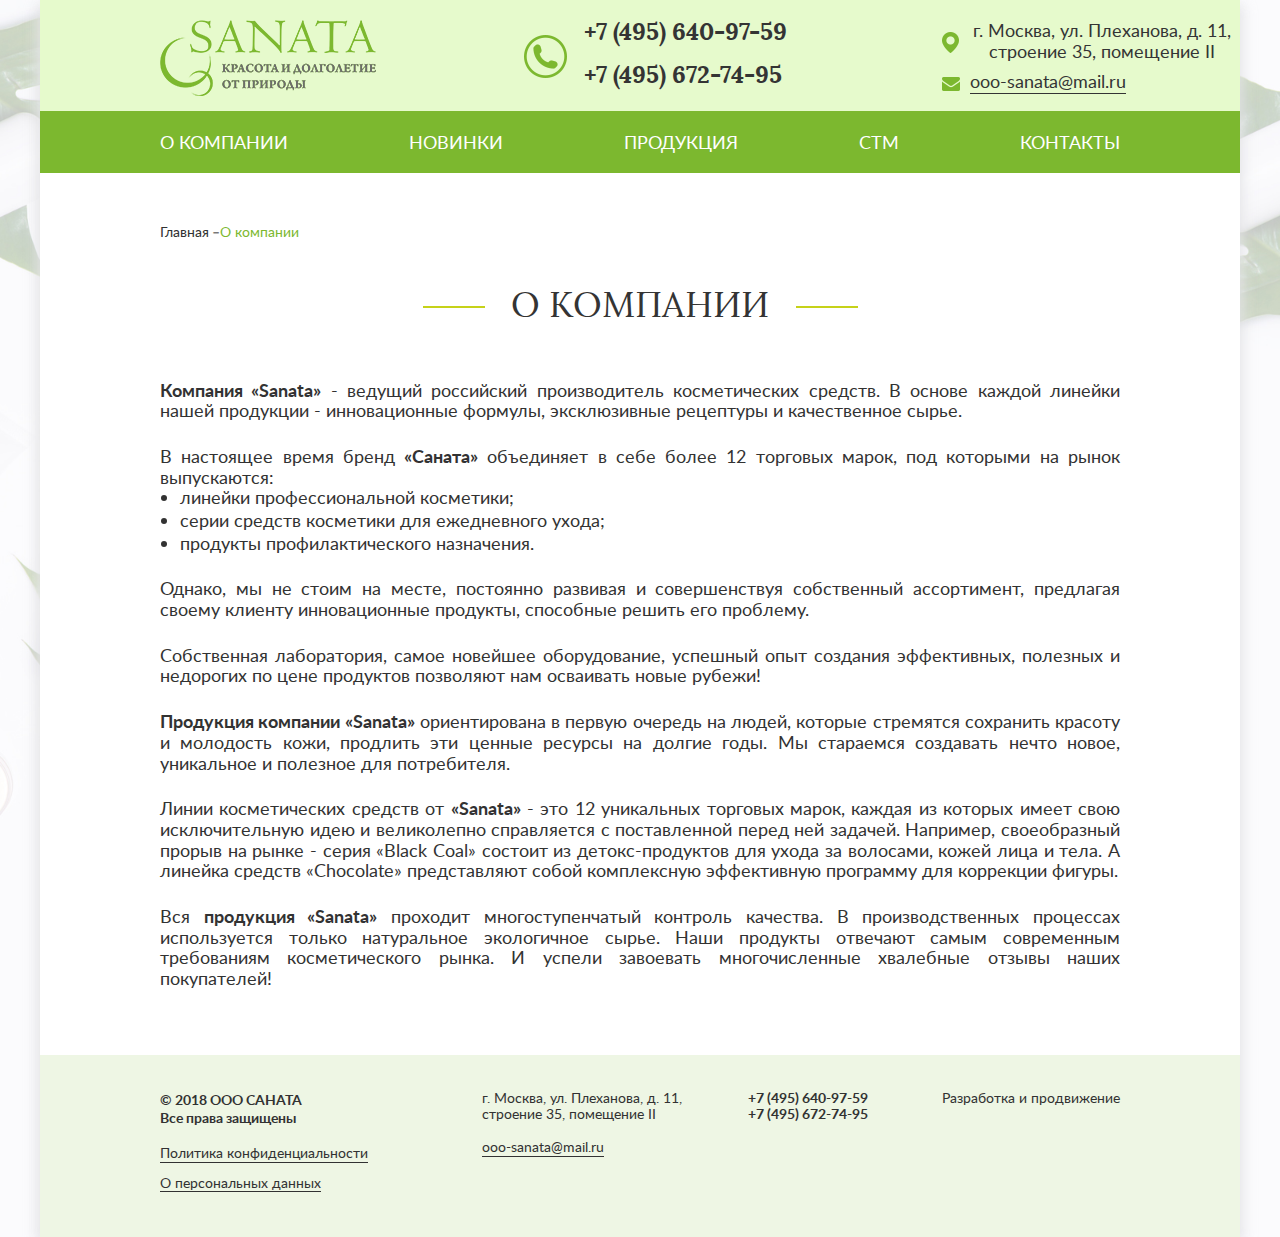
<file: about.html>
<!doctype html>
<html lang="ru">
<head>
    <meta charset="UTF-8">
    <title>Sanata</title>
    <meta name="viewport" content="width=device-width, initial-scale=1, shrink-to-fit=no">
    <meta http-equiv="X-UA-Compatible" content="ie=edge">
    <link rel="stylesheet" href="css/normalize.css">
    <link rel="stylesheet" href="css/slick.css">
    <link rel="stylesheet" href="css/slick-theme.css">
    <link rel="stylesheet" href="css/styles.css">
   </head>
<body>
<div class="wrapper">
    <div class="shadowWr">
        <header class="header  header--mb">
            <div class="headerUp">
                <a href="#" class="headerLogo">
                    <img src="img/headerLogo.png" alt="">
                </a>
                <div class="headerTel">
                    <a href="tel:+74956409759">
                        +7 (495) 640-97-59
                    </a>
                    <a href="tel:+74956727495">
                        +7 (495) 672-74-95
                    </a>
                </div>
                <div class="headerGeoMail">
                    <p>
                        г. Москва, ул. Плеханова, д. 11,
                        строение 35, помещение II
                    </p>
                    <a href="mailto:ooo-sanata@mail.ru">
                        ooo-sanata@mail.ru
                    </a>
                </div>
                <div class="mobileMenuBtn">
                    <div class="iconLine"></div>
                </div>
                <div class="mobileMenu">
                    <ul>
                        <li>
                            <a href="#">
                                О компании
                            </a>
                        </li>
                        <li>
                            <a href="#">
                                Новинки
                            </a>
                        </li>
                        <li>
                            <a href="#">
                                Продукция
                            </a>
                        </li>
                        <li>
                            <a href="#">
                                стм
                            </a>
                        </li>
                        <li>
                            <a href="#">
                                Контакты
                            </a>
                        </li>
                    </ul>
                    <div class="mobileMenu__tell">
                        <a href="tel:+74956409759">
                            +7 (495) 640-97-59
                        </a>
                        <a href="tel:+74956727495">
                            +7 (495) 672-74-95
                        </a>
                    </div>
                    <div class="mobileMenu__mail">
                        <p>
                            г. Москва, ул. Плеханова, д. 11,
                            строение 35, помещение II
                        </p>
                        <a href="mailto:ooo-sanata@mail.ru">
                            ooo-sanata@mail.ru
                        </a>
                    </div>
                </div><!--mobileMenu-->
                <div class="overlay"></div>
            </div><!--headerUp-->
            <nav class="headerNav">
                <ul>
                    <li>
                        <a href="#">
                            О компании
                        </a>
                    </li>
                    <li>
                        <a href="#">
                            Новинки
                        </a>
                    </li>
                    <li>
                        <a href="#">
                            Продукция
                        </a>
                    </li>
                    <li>
                        <a href="#">
                            СТМ
                        </a>
                    </li>
                    <li>
                        <a href="#">
                            Контакты
                        </a>
                    </li>
                </ul>
            </nav>
        </header>
        <div class="breadCrumbs  breadCrumbs--mb">
            <a href="#">Главная</a>
            <a href="#" class="active">О компании</a>
        </div><!--breadCrumbs-->
        <!--От этого места-->
        <div class="aboutSection">
            <div class="titleBlock">
                <h1>
                    О Компании
                </h1>
            </div>
            <p>
                <b>Компания «Sanata»</b> - ведущий российский производитель косметических средств. В основе каждой линейки нашей продукции - инновационные формулы, эксклюзивные рецептуры и качественное сырье.
            </p>
            <p class="sic">
                В настоящее время бренд <b>«Саната»</b> объединяет в себе более 12 торговых марок, под которыми на рынок выпускаются:
            </p>
            <ul>
                <li>
                    линейки профессиональной косметики;
                </li>
                <li>
                    серии средств косметики для ежедневного ухода;
                </li>
                <li>
                    продукты профилактического назначения.
                </li>
            </ul>
            <p>
                Однако, мы не стоим на месте, постоянно развивая и совершенствуя собственный ассортимент, предлагая своему клиенту инновационные продукты, способные решить его проблему.
            </p>
            <p>
                Собственная лаборатория, самое новейшее оборудование, успешный опыт создания эффективных, полезных и недорогих по цене продуктов позволяют нам осваивать новые рубежи!
            </p>
            <p>
                <b>Продукция компании «Sanata»</b> ориентирована в первую очередь на людей, которые стремятся сохранить красоту и молодость кожи, продлить эти ценные ресурсы на долгие годы. Мы стараемся создавать нечто новое, уникальное и полезное для потребителя.
            </p>
            <p>
                Линии косметических средств от <b>«Sanata»</b> - это 12 уникальных торговых марок, каждая из которых имеет свою исключительную идею и великолепно справляется с поставленной перед ней задачей. Например, своеобразный прорыв на рынке - серия «Black Coal» состоит из детокс-продуктов для ухода за волосами, кожей лица и тела. А линейка средств «Chocolate» представляют собой комплексную эффективную программу для коррекции фигуры.
            </p>
            <p>
                Вся <b>продукция «Sanata»</b> проходит многоступенчатый контроль качества. В производственных процессах используется только натуральное экологичное сырье. Наши продукты отвечают самым современным требованиям косметического рынка. И успели завоевать многочисленные хвалебные отзывы наших покупателей!
            </p>
        </div><!--aboutSection-->
       <!--До этого места-->
        <footer class="footer">
            <div class="footerBlock">
                <div class="footerInfo">
                    <ul>
                        <li>
                            <p>
                                <b>
                                    &copy; 2018 ООО САНАТА<br>
                                    Все права защищены
                                </b>
                            </p>
                        </li>
                        <li>
                            <a href="#">
                                Политика конфиденциальности
                            </a>
                        </li>
                        <li>
                            <a href="#">
                                О персональных данных
                            </a>
                        </li>
                    </ul>
                </div><!--footerInfo-->
                <div class="footerAdr">
                    <p>
                        г. Москва, ул. Плеханова, д. 11,
                        строение&nbsp;35,&nbsp;помещение II
                    </p>
                    <a href="mailto:ooo-sanata@mail.ru">
                        ooo-sanata@mail.ru
                    </a>
                </div><!--footerAdr-->
                <div class="footerTell">
                    <a href="tel:+74956409759">
                        +7 (495) 640-97-59
                    </a>
                    <a href="tel:+74956727495">
                        +7 (495) 672-74-95
                    </a>
                </div><!--footertel-->
                <div class="footerItem">
                    <ul>
                        <li>
                            <p>
                                Разработка и продвижение
                            </p>
                        </li>
                        <li>
                            <a href="#" style="color: transparent; border: none; cursor: inherit">
                                xxxxxx xxxxxxxxxx
                            </a>
                        </li>
                        <li>
                            <a href="#" style="color: transparent; border: none; cursor: inherit">
                                Наши партнеры
                            </a>
                        </li>
                    </ul>
                </div>
            </div>
        </footer>
    </div><!--shadowWr-->
</div><!--wrapper-->

<!--Конец кода-->

<script src="js/jquery.min.js"></script>
<script src="js/slick.min.js"></script>
<script src="js/scripts.min.js"></script>
</body>
</html>
</file>
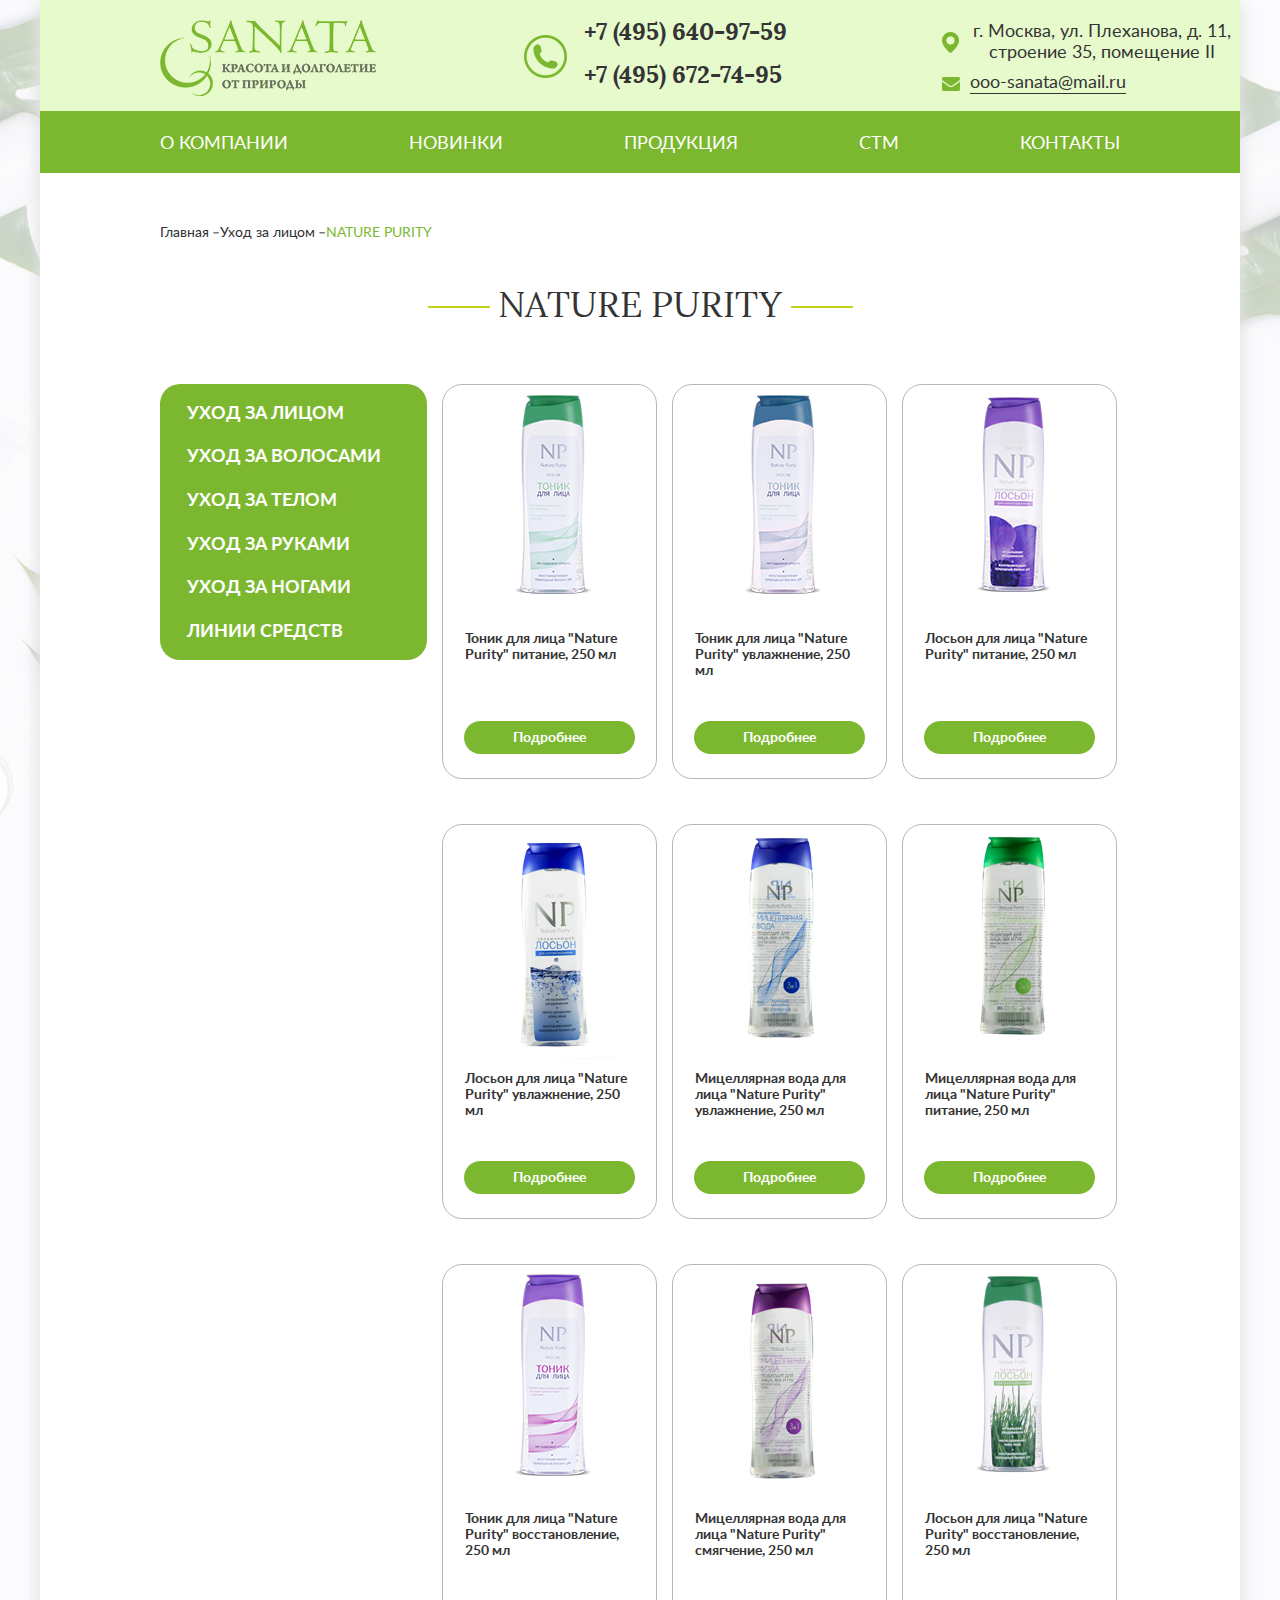
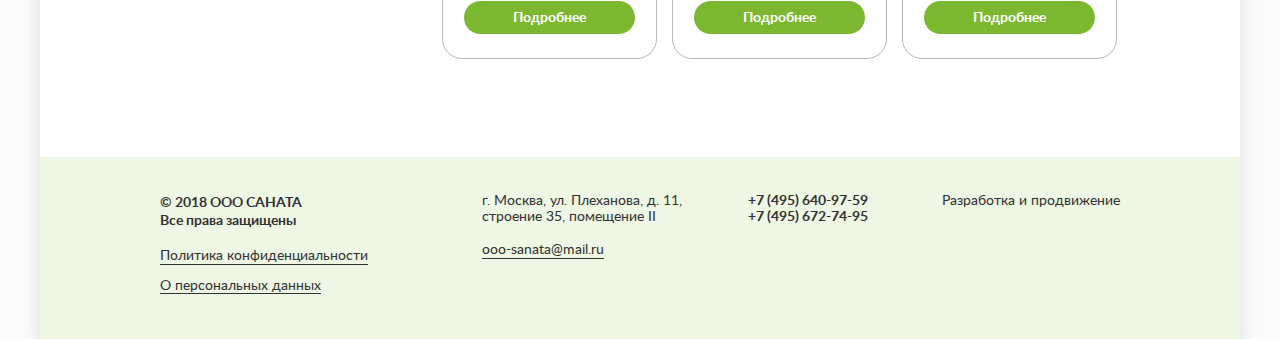
<file: allGds.html>
<!doctype html>
<html lang="ru">
<head>
    <meta charset="UTF-8">
    <meta name="viewport" content="width=device-width, initial-scale=1, shrink-to-fit=no">
    <meta http-equiv="X-UA-Compatible" content="ie=edge">
    <title>Sanata</title>
    <link rel="stylesheet" href="css/normalize.css">
    <link rel="stylesheet" href="css/slick.css">
    <link rel="stylesheet" href="css/slick-theme.css">
    <link rel="stylesheet" href="css/styles.css">
   </head>
<body>
<div class="wrapper">
    <div class="shadowWr">
        <header class="header  header--mb">
            <div class="headerUp">
                <a href="#" class="headerLogo">
                    <img src="img/headerLogo.png" alt="">
                </a>
                <div class="headerTel">
                    <a href="tel:+74956409759">
                        +7 (495) 640-97-59
                    </a>
                    <a href="tel:+74956727495">
                        +7 (495) 672-74-95
                    </a>
                </div>
                <div class="headerGeoMail">
                    <p>
                        г. Москва, ул. Плеханова, д. 11,
                        строение 35, помещение II
                    </p>
                    <a href="mailto:ooo-sanata@mail.ru">
                        ooo-sanata@mail.ru
                    </a>
                </div>
                <div class="mobileMenuBtn">
                    <div class="iconLine"></div>
                </div>
                <div class="mobileMenu">
                    <ul>
                        <li>
                            <a href="#">
                                О компании
                            </a>
                        </li>
                        <li>
                            <a href="#">
                                Новинки
                            </a>
                        </li>
                        <li>
                            <a href="#">
                                Продукция
                            </a>
                        </li>
                        <li>
                            <a href="#">
                                стм
                            </a>
                        </li>
                        <li>
                            <a href="#">
                                Контакты
                            </a>
                        </li>
                    </ul>
                    <div class="mobileMenu__tell">
                        <a href="tel:+74956409759">
                            +7 (495) 640-97-59
                        </a>
                        <a href="tel:+74956727495">
                            +7 (495) 672-74-95
                        </a>
                    </div>
                    <div class="mobileMenu__mail">
                        <p>
                            г. Москва, ул. Плеханова, д. 11,
                            строение 35, помещение II
                        </p>
                        <a href="mailto:ooo-sanata@mail.ru">
                            ooo-sanata@mail.ru
                        </a>
                    </div>
                </div><!--mobileMenu-->
                <div class="overlay"></div>
            </div><!--headerUp-->
            <nav class="headerNav">
                <ul>
                    <li>
                        <a href="#">
                            О компании
                        </a>
                    </li>
                    <li>
                        <a href="#">
                            Новинки
                        </a>
                    </li>
                    <li>
                        <a href="#">
                            Продукция
                        </a>
                    </li>
                    <li>
                        <a href="#">
                            СТМ
                        </a>
                    </li>
                    <li>
                        <a href="#">
                            Контакты
                        </a>
                    </li>
                </ul>
            </nav>
        </header>
        <div class="breadCrumbs  breadCrumbs--mb">
            <a href="#">Главная</a>
            <a href="#">Уход за лицом</a>
            <a href="#" class="active">NATURE PURITY</a>
        </div><!--breadCrumbs-->
        <!--От этого места-->
        <div class="productionTitle  allGdsTitle">
            <div class="titleBlock">
                <h1>
                    NATURE PURITY
                </h1>
            </div>
        </div><!--productionTitle-->
        <div class="productionSection  allGdsSection">
            <div class="productionBlock  allGdsBlock">
                <div class="productionLeft">
                    <ul class="menuFix">
                        <li class="">
                            <a href="#">
                                Уход за лицом
                            </a>
                            <ul class="subMenuFix">
                                <li>
                                    <a href="#">
                                        Серия NATURE PURITY
                                    </a>
                                    <ul class="subMenuFix">
                                        <li>
                                            <a href="#">
                                                Мицеллярная вода для лица "Nature Purity" увлажнение, 250 мл
                                            </a>
                                        </li>
                                        <li>
                                            <a href="#">
                                                Мицеллярная вода для лица "Nature Purity" питание, 250 мл
                                            </a>
                                        </li>
                                        <li>
                                            <a href="#">
                                                Мицеллярная вода для лица "Nature Purity" смягчение, 250 мл
                                            </a>
                                        </li>
                                        <li>
                                            <a href="#">
                                                Тоник для лица "Nature Purity" увлажнение, 250 мл
                                            </a>
                                        </li>
                                        <li>
                                            <a href="#">
                                                Тоник для лица "Nature Purity" восстановление, 250 мл
                                            </a>
                                        </li>
                                        <li>
                                            <a href="#">
                                                Лосьон для лица "Nature Purity" увлажнение, 250 мл
                                            </a>
                                        </li>
                                        <li>
                                            <a href="#">
                                                Лосьон для лица "Nature Purity" восстановление, 250 мл
                                            </a>
                                        </li>
                                        <li>
                                            <a href="#">
                                                Лосьон для лица "Nature Purity" питание, 250 мл
                                            </a>
                                        </li>
                                    </ul>
                                </li>
                                <li>
                                    <a href="#">
                                        Серия BIOLOGIA
                                    </a>
                                    <ul class="subMenuFix">
                                        <li>
                                            <a href="#">
                                                Мицеллярная вода для лица "Nature Purity" увлажнение, 250 мл
                                            </a>
                                        </li>
                                        <li>
                                            <a href="#">
                                                Мицеллярная вода для лица "Nature Purity" питание, 250 мл
                                            </a>
                                        </li>
                                        <li>
                                            <a href="#">
                                                Мицеллярная вода для лица "Nature Purity" смягчение, 250 мл
                                            </a>
                                        </li>
                                        <li>
                                            <a href="#">
                                                Тоник для лица "Nature Purity" увлажнение, 250 мл
                                            </a>
                                        </li>
                                        <li>
                                            <a href="#">
                                                Тоник для лица "Nature Purity" восстановление, 250 мл
                                            </a>
                                        </li>
                                        <li>
                                            <a href="#">
                                                Лосьон для лица "Nature Purity" увлажнение, 250 мл
                                            </a>
                                        </li>
                                        <li>
                                            <a href="#">
                                                Лосьон для лица "Nature Purity" восстановление, 250 мл
                                            </a>
                                        </li>
                                        <li>
                                            <a href="#">
                                                Лосьон для лица "Nature Purity" питание, 250 мл
                                            </a>
                                        </li>
                                    </ul>
                                </li>
                                <li>
                                    <a href="#">
                                        Серия EASY BEAUTY
                                    </a>
                                </li>
                                <li>
                                    <a href="#">
                                        Серия Dr. Biology
                                    </a>
                                </li>
                                <li>
                                    <a href="#">
                                        Серия СИЛА ТАЙГИ
                                    </a>
                                </li>
                                <li>
                                    <a href="#">
                                        Серия EVETTE COSMETICS
                                    </a>
                                </li>
                                <li>
                                    <a href="#">
                                        Маски для лица ДОМАШНЯЯ АПТЕКА
                                    </a>
                                </li>
                            </ul>
                        </li>
                        <li class="">
                            <a href="#" class="subMenuFix__onlyLink">
                                Уход за волосами
                            </a>
                            <ul class="subMenuFix">
                                <li>
                                    <a href="#" class="subMenuFix__onlyLink">
                                        Серия NATURE PURITY
                                    </a>
                                    <ul class="subMenuFix">
                                        <li>
                                            <a href="#">
                                                Мицеллярная вода для лица "Nature Purity" увлажнение, 250 мл
                                            </a>
                                        </li>
                                        <li>
                                            <a href="#">
                                                Мицеллярная вода для лица "Nature Purity" питание, 250 мл
                                            </a>
                                        </li>
                                        <li>
                                            <a href="#">
                                                Мицеллярная вода для лица "Nature Purity" смягчение, 250 мл
                                            </a>
                                        </li>
                                        <li>
                                            <a href="#">
                                                Тоник для лица "Nature Purity" увлажнение, 250 мл
                                            </a>
                                        </li>
                                        <li>
                                            <a href="#">
                                                Тоник для лица "Nature Purity" восстановление, 250 мл
                                            </a>
                                        </li>
                                        <li>
                                            <a href="#">
                                                Лосьон для лица "Nature Purity" увлажнение, 250 мл
                                            </a>
                                        </li>
                                        <li>
                                            <a href="#">
                                                Лосьон для лица "Nature Purity" восстановление, 250 мл
                                            </a>
                                        </li>
                                        <li>
                                            <a href="#">
                                                Лосьон для лица "Nature Purity" питание, 250 мл
                                            </a>
                                        </li>
                                    </ul>
                                </li>
                                <li>
                                    <a href="#">
                                        Серия BIOLOGIA
                                    </a>
                                </li>
                                <li>
                                    <a href="#">
                                        Серия EASY BEAUTY
                                    </a>
                                </li>
                                <li>
                                    <a href="#">
                                        Серия Dr. Biology
                                    </a>
                                </li>
                                <li>
                                    <a href="#">
                                        Серия СИЛА ТАЙГИ
                                    </a>
                                </li>
                                <li>
                                    <a href="#">
                                        Серия EVETTE COSMETICS
                                    </a>
                                </li>
                                <li>
                                    <a href="#">
                                        Маски для лица ДОМАШНЯЯ АПТЕКА
                                    </a>
                                </li>
                            </ul>
                        </li>
                        <li>
                            <a href="#">
                                Уход за телом
                            </a>
                        </li>
                        <li>
                            <a href="#">
                                Уход за руками
                            </a>
                        </li>
                        <li>
                            <a href="#">
                                Уход за ногами
                            </a>
                        </li>
                        <li>
                            <a href="#">
                                Линии средств
                            </a>
                        </li>
                    </ul><!--menuFix-->
                </div><!--productionLeft-->
                <div class="productionRight">
                    <div class="noveltiesItem">
                        <div class="noveltiesItem__img">
                            <img src="img/agds-1.png" alt="">
                        </div>
                        <p>
                            Тоник для лица "Nature Purity" питание, 250 мл
                        </p>
                        <div class="noveltiesItem__btn">
                            Подробнее
                        </div>
                    </div><!--noveltiesItem-1-->
                    <div class="noveltiesItem">
                        <div class="noveltiesItem__img">
                            <img src="img/agds-2.png" alt="">
                        </div>
                        <p>
                            Тоник для лица "Nature Purity" увлажнение, 250 мл
                        </p>
                        <div class="noveltiesItem__btn">
                            Подробнее
                        </div>
                    </div><!--noveltiesItem-2-->
                    <div class="noveltiesItem">
                        <div class="noveltiesItem__img">
                            <img src="img/agds-3.png" alt="">
                        </div>
                        <p>
                            Лосьон для лица "Nature Purity" питание, 250 мл
                        </p>
                        <div class="noveltiesItem__btn">
                            Подробнее
                        </div>
                    </div><!--noveltiesItem-3-->
                    <div class="noveltiesItem">
                        <div class="noveltiesItem__img">
                            <img src="img/agds-4.png" alt="">
                        </div>
                        <p>
                            Лосьон для лица "Nature Purity" увлажнение, 250 мл
                        </p>
                        <div class="noveltiesItem__btn">
                            Подробнее
                        </div>
                    </div><!--noveltiesItem-4-->
                    <div class="noveltiesItem">
                        <div class="noveltiesItem__img">
                            <img src="img/agds-5.png" alt="">
                        </div>
                        <p>
                            Мицеллярная вода для лица "Nature Purity" увлажнение, 250 мл
                        </p>
                        <div class="noveltiesItem__btn">
                            Подробнее
                        </div>
                    </div><!--noveltiesItem-5-->
                    <div class="noveltiesItem">
                        <div class="noveltiesItem__img">
                            <img src="img/agds-6.png" alt="">
                        </div>
                        <p>
                            Мицеллярная вода для лица "Nature Purity" питание, 250 мл
                        </p>
                        <div class="noveltiesItem__btn">
                            Подробнее
                        </div>
                    </div><!--noveltiesItem-6-->
                    <div class="noveltiesItem">
                        <div class="noveltiesItem__img">
                            <img src="img/agds-7.png" alt="">
                        </div>
                        <p>
                            Тоник для лица "Nature Purity" восстановление, 250 мл
                        </p>
                        <div class="noveltiesItem__btn">
                            Подробнее
                        </div>
                    </div><!--noveltiesItem-7-->
                    <div class="noveltiesItem">
                        <div class="noveltiesItem__img">
                            <img src="img/agds-8.png" alt="">
                        </div>
                        <p>
                            Мицеллярная вода для лица "Nature Purity" смягчение, 250 мл
                        </p>
                        <div class="noveltiesItem__btn">
                            Подробнее
                        </div>
                    </div><!--noveltiesItem-8-->
                    <div class="noveltiesItem">
                        <div class="noveltiesItem__img">
                            <img src="img/agds-9.png" alt="">
                        </div>
                        <p>
                            Лосьон для лица "Nature Purity" восстановление, 250 мл
                        </p>
                        <div class="noveltiesItem__btn">
                            Подробнее
                        </div>
                    </div><!--noveltiesItem-9-->
                </div><!--productionRight-->
            </div><!--productionBlock-->
        </div><!--productionSection-->
       <!--До этого места-->
        <footer class="footer  stopTop">
            <div class="footerBlock">
                <div class="footerInfo">
                    <ul>
                        <li>
                            <p>
                                <b>
                                    &copy; 2018 ООО САНАТА<br>
                                    Все права защищены
                                </b>
                            </p>
                        </li>
                        <li>
                            <a href="#">
                                Политика конфиденциальности
                            </a>
                        </li>
                        <li>
                            <a href="#">
                                О персональных данных
                            </a>
                        </li>
                    </ul>
                </div><!--footerInfo-->
                <div class="footerAdr">
                    <p>
                        г. Москва, ул. Плеханова, д. 11,
                        строение&nbsp;35,&nbsp;помещение II
                    </p>
                    <a href="mailto:ooo-sanata@mail.ru">
                        ooo-sanata@mail.ru
                    </a>
                </div><!--footerAdr-->
                <div class="footerTell">
                    <a href="tel:+74956409759">
                        +7 (495) 640-97-59
                    </a>
                    <a href="tel:+74956727495">
                        +7 (495) 672-74-95
                    </a>
                </div><!--footertel-->
                <div class="footerItem">
                    <ul>
                        <li>
                            <p>
                                Разработка и продвижение
                            </p>
                        </li>
                        <li>
                            <a href="#" style="color: transparent; border: none; cursor: inherit">
                                xxxxxx xxxxxxxxxx
                            </a>
                        </li>
                        <li>
                            <a href="#" style="color: transparent; border: none; cursor: inherit">
                                Наши партнеры
                            </a>
                        </li>
                    </ul>
                </div>
            </div>
        </footer>
    </div><!--shadowWr-->
</div><!--wrapper-->

<!--Конец кода-->

<script src="js/jquery.min.js"></script>
<script src="js/slick.min.js"></script>
<script src="js/scripts.min.js"></script>
</body>
</html>
</file>
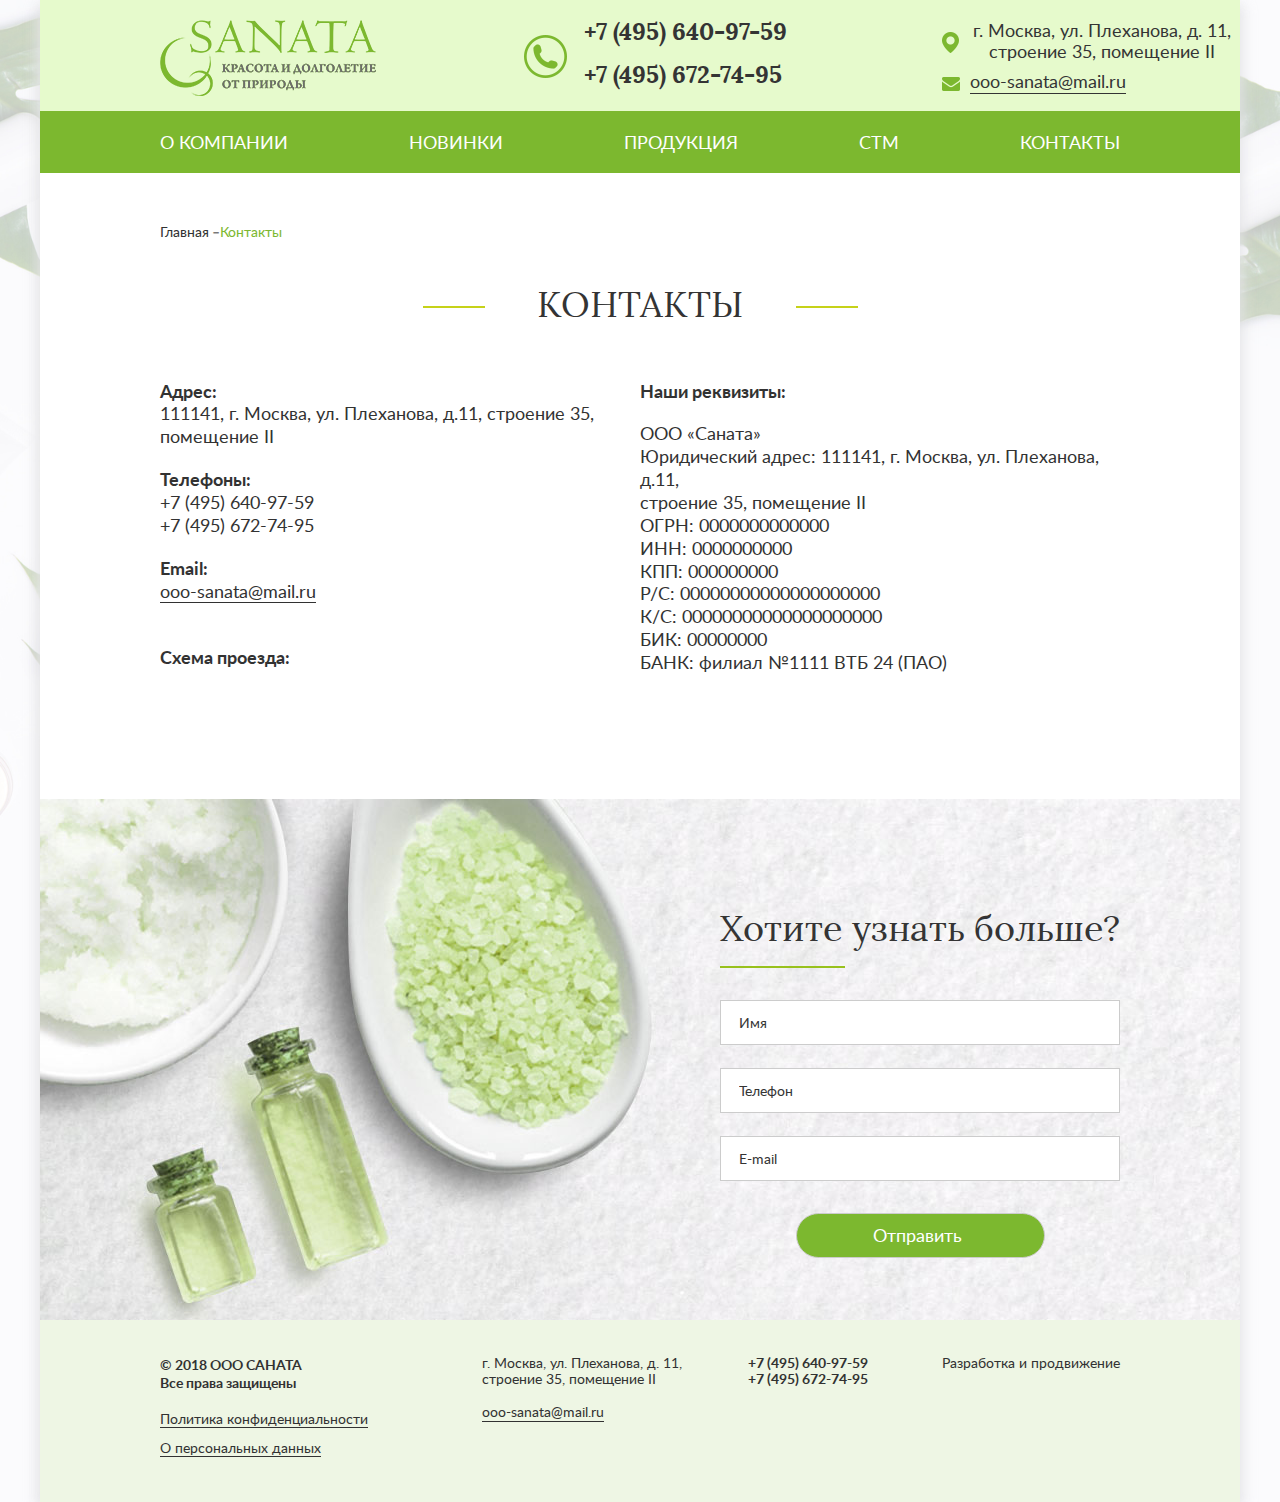
<file: contacts .html>
<!doctype html>
<html lang="ru">
<head>
    <meta charset="UTF-8">
    <title>Sanata</title>
    <meta name="viewport" content="width=device-width, initial-scale=1, shrink-to-fit=no">
    <meta http-equiv="X-UA-Compatible" content="ie=edge">
    <link rel="stylesheet" href="css/normalize.css">
    <link rel="stylesheet" href="css/slick.css">
    <link rel="stylesheet" href="css/slick-theme.css">
    <link rel="stylesheet" href="css/styles.css">
</head>
<body>
<div class="wrapper">
    <div class="shadowWr">
        <header class="header  header--mb">
            <div class="headerUp">
                <a href="#" class="headerLogo">
                    <img src="img/headerLogo.png" alt="">
                </a>
                <div class="headerTel">
                    <a href="tel:+74956409759">
                        +7 (495) 640-97-59
                    </a>
                    <a href="tel:+74956727495">
                        +7 (495) 672-74-95
                    </a>
                </div>
                <div class="headerGeoMail">
                    <p>
                        г. Москва, ул. Плеханова, д. 11,
                        строение 35, помещение II
                    </p>
                    <a href="mailto:ooo-sanata@mail.ru">
                        ooo-sanata@mail.ru
                    </a>
                </div>
                <div class="mobileMenuBtn">
                    <div class="iconLine"></div>
                </div>
                <div class="mobileMenu">
                    <ul>
                        <li>
                            <a href="#">
                                О компании
                            </a>
                        </li>
                        <li>
                            <a href="#">
                                Новинки
                            </a>
                        </li>
                        <li>
                            <a href="#">
                                Продукция
                            </a>
                        </li>
                        <li>
                            <a href="#">
                                стм
                            </a>
                        </li>
                        <li>
                            <a href="#">
                                Контакты
                            </a>
                        </li>
                    </ul>
                    <div class="mobileMenu__tell">
                        <a href="tel:+74956409759">
                            +7 (495) 640-97-59
                        </a>
                        <a href="tel:+74956727495">
                            +7 (495) 672-74-95
                        </a>
                    </div>
                    <div class="mobileMenu__mail">
                        <p>
                            г. Москва, ул. Плеханова, д. 11,
                            строение 35, помещение II
                        </p>
                        <a href="mailto:ooo-sanata@mail.ru">
                            ooo-sanata@mail.ru
                        </a>
                    </div>
                </div><!--mobileMenu-->
                <div class="overlay"></div>
            </div><!--headerUp-->
            <nav class="headerNav">
                <ul>
                    <li>
                        <a href="#">
                            О компании
                        </a>
                    </li>
                    <li>
                        <a href="#">
                            Новинки
                        </a>
                    </li>
                    <li>
                        <a href="#">
                            Продукция
                        </a>
                    </li>
                    <li>
                        <a href="#">
                            СТМ
                        </a>
                    </li>
                    <li>
                        <a href="#">
                            Контакты
                        </a>
                    </li>
                </ul>
            </nav>
        </header>
        <div class="breadCrumbs  breadCrumbs--mb">
            <a href="#">Главная</a>
            <a href="#" class="active">Контакты</a>
        </div><!--breadCrumbs-->
        <!--От этого места-->
        <div class="contactsSection">
            <div class="titleBlock">
                <h1>
                    Контакты
                </h1>
            </div>
            <div class="contactsBlock">
                <div class="contactsBlock__left">
                    <p>
                        <b>
                            Адрес:
                        </b><br>
                        111141, г. Москва, ул. Плеханова, д.11, строение 35, помещение II
                    </p>
                    <p>
                        <b>Телефоны:</b><br>
                        <a href="tel:+74956409759">+7 (495) 640-97-59</a>
                        <a href="tel:+74956727495">+7 (495) 672-74-95</a>
                    </p>
                    <p class="contactsBlock__mail">
                        <b>Email:</b><br><a href="mailto:ooo-sanata@mail.ru">ooo-sanata@mail.ru</a>
                    </p>
                    <p>
                        <b>Схема проезда:</b>
                    </p>
                </div>
                <div class="contactsBlock__right">
                    <p>
                        <b>
                            Наши реквизиты:
                        </b>
                    </p>
                    <p>
                        ООО «Саната»
                    </p>
                    <p>
                        Юридический адрес: 111141, г. Москва, ул. Плеханова, д.11,
                    </p>
                    <p>
                        строение 35, помещение II
                    </p>
                    <p>
                        ОГРН: 0000000000000
                    </p>
                    <p>
                        ИНН: 0000000000
                    </p>
                    <p>
                        КПП: 000000000
                    </p>
                    <p>
                        Р/С: 00000000000000000000
                    </p>
                    <p>
                        К/С: 00000000000000000000
                    </p>
                    <p>
                        БИК: 00000000
                    </p>
                    <p>
                        БАНК: филиал №1111 ВТБ 24 (ПАО)
                    </p>
                </div>
            </div>
            <div class="contactsMap">
                <script async
                        src="https://api-maps.yandex.ru/services/constructor/1.0/js/?um=constructor%3Ac466cffd83d946bf1e8acf1ae1b4faabd451b4fc0877925bf424ddc53982e6c7&amp;width=100%25&amp;height=400&amp;lang=ru_RU&amp;scroll=true"></script>
            </div>
        </div><!--aboutSection-->
        <div class="formSection">
            <form method="post" class="form">
                <p>
                    Хотите узнать больше?
                </p>
                <input type="text" placeholder="Имя">
                <input type="text" placeholder="Телефон">
                <input type="text" placeholder="E-mail">
                <input type="submit" value="Отправить" class="formSubmit">
            </form>
        </div>
        <!--До этого места-->
        <footer class="footer">
            <div class="footerBlock">
                <div class="footerInfo">
                    <ul>
                        <li>
                            <p>
                                <b>
                                    &copy; 2018 ООО САНАТА<br>
                                    Все права защищены
                                </b>
                            </p>
                        </li>
                        <li>
                            <a href="#">
                                Политика конфиденциальности
                            </a>
                        </li>
                        <li>
                            <a href="#">
                                О персональных данных
                            </a>
                        </li>
                    </ul>
                </div><!--footerInfo-->
                <div class="footerAdr">
                    <p>
                        г. Москва, ул. Плеханова, д. 11,
                        строение&nbsp;35,&nbsp;помещение II
                    </p>
                    <a href="mailto:ooo-sanata@mail.ru">
                        ooo-sanata@mail.ru
                    </a>
                </div><!--footerAdr-->
                <div class="footerTell">
                    <a href="tel:+74956409759">
                        +7 (495) 640-97-59
                    </a>
                    <a href="tel:+74956727495">
                        +7 (495) 672-74-95
                    </a>
                </div><!--footertel-->
                <div class="footerItem">
                    <ul>
                        <li>
                            <p>
                                Разработка и продвижение
                            </p>
                        </li>
                        <li>
                            <a href="#" style="color: transparent; border: none; cursor: inherit">
                                xxxxxx xxxxxxxxxx
                            </a>
                        </li>
                        <li>
                            <a href="#" style="color: transparent; border: none; cursor: inherit">
                                Наши партнеры
                            </a>
                        </li>
                    </ul>
                </div>
            </div>
        </footer>
    </div>
</div>
<!--Конец кода-->
<script src="js/jquery.min.js"></script>
<script src="js/slick.min.js"></script>
<script src="js/scripts.min.js"></script>
</body>
</html>
</file>
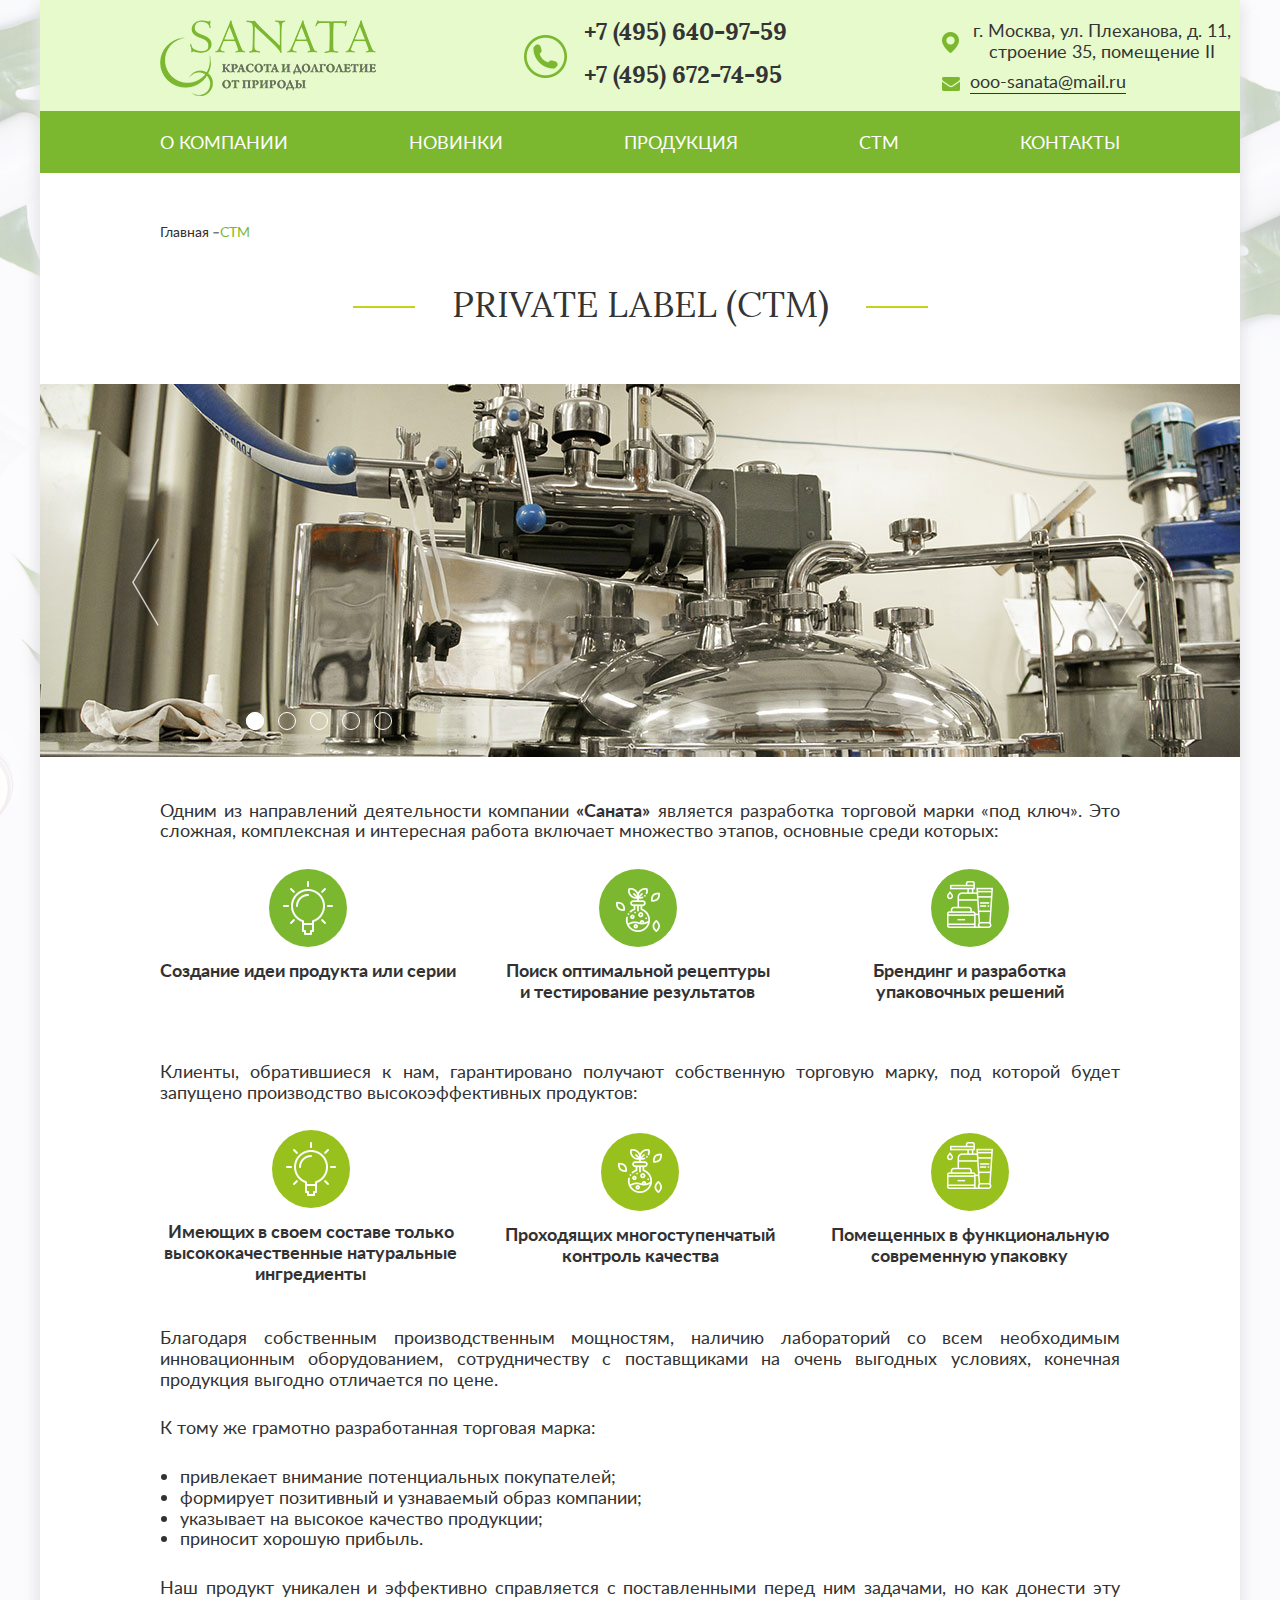
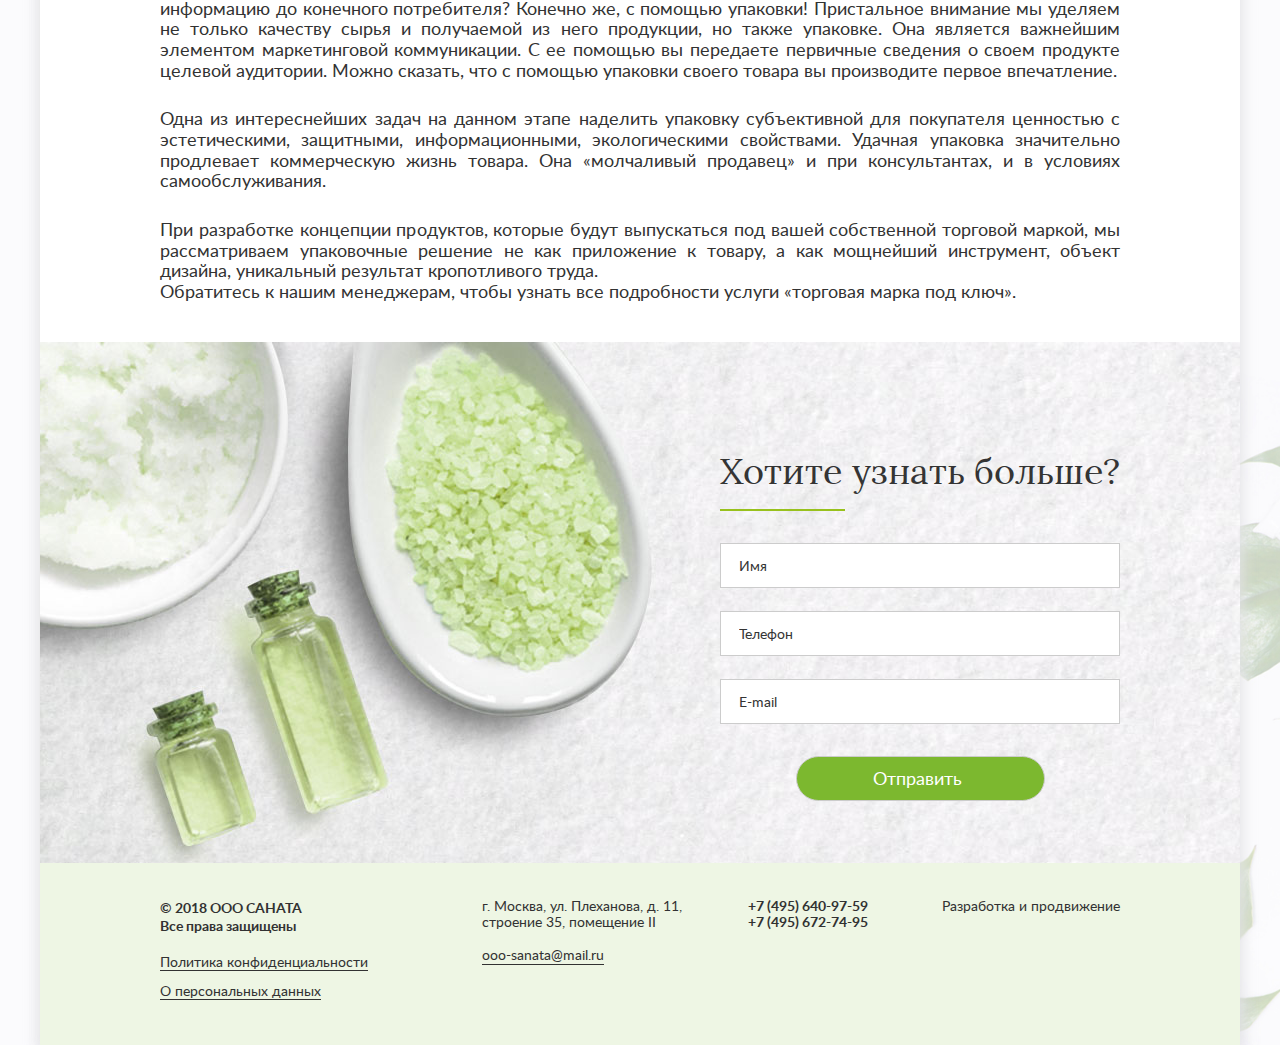
<file: ctm.html>
<!doctype html>
<html lang="ru">
<head>
    <meta charset="UTF-8">
    <title>Sanata</title>
    <meta name="viewport" content="width=device-width, initial-scale=1, shrink-to-fit=no">
    <meta http-equiv="X-UA-Compatible" content="ie=edge">
    <link rel="stylesheet" href="css/normalize.css">
    <link rel="stylesheet" href="css/slick.css">
    <link rel="stylesheet" href="css/slick-theme.css">
    <link rel="stylesheet" href="css/styles.css">
   </head>
<body>
<div class="wrapper">
    <div class="shadowWr">
        <header class="header  header--mb">
            <div class="headerUp">
                <a href="#" class="headerLogo">
                    <img src="img/headerLogo.png" alt="">
                </a>
                <div class="headerTel">
                    <a href="tel:+74956409759">
                        +7 (495) 640-97-59
                    </a>
                    <a href="tel:+74956727495">
                        +7 (495) 672-74-95
                    </a>
                </div>
                <div class="headerGeoMail">
                    <p>
                        г. Москва, ул. Плеханова, д. 11,
                        строение 35, помещение II
                    </p>
                    <a href="mailto:ooo-sanata@mail.ru">
                        ooo-sanata@mail.ru
                    </a>
                </div>
                <div class="mobileMenuBtn">
                    <div class="iconLine"></div>
                </div>
                <div class="mobileMenu">
                    <ul>
                        <li>
                            <a href="#">
                                О компании
                            </a>
                        </li>
                        <li>
                            <a href="#">
                                Новинки
                            </a>
                        </li>
                        <li>
                            <a href="#">
                                Продукция
                            </a>
                        </li>
                        <li>
                            <a href="#">
                                стм
                            </a>
                        </li>
                        <li>
                            <a href="#">
                                Контакты
                            </a>
                        </li>
                    </ul>
                    <div class="mobileMenu__tell">
                        <a href="tel:+74956409759">
                            +7 (495) 640-97-59
                        </a>
                        <a href="tel:+74956727495">
                            +7 (495) 672-74-95
                        </a>
                    </div>
                    <div class="mobileMenu__mail">
                        <p>
                            г. Москва, ул. Плеханова, д. 11,
                            строение 35, помещение II
                        </p>
                        <a href="mailto:ooo-sanata@mail.ru">
                            ooo-sanata@mail.ru
                        </a>
                    </div>
                </div><!--mobileMenu-->
                <div class="overlay"></div>
            </div><!--headerUp-->
            <nav class="headerNav">
                <ul>
                    <li>
                        <a href="#">
                            О компании
                        </a>
                    </li>
                    <li>
                        <a href="#">
                            Новинки
                        </a>
                    </li>
                    <li>
                        <a href="#">
                            Продукция
                        </a>
                    </li>
                    <li>
                        <a href="#">
                            СТМ
                        </a>
                    </li>
                    <li>
                        <a href="#">
                            Контакты
                        </a>
                    </li>
                </ul>
            </nav>
        </header>
        <div class="breadCrumbs  breadCrumbs--mb">
            <a href="#">Главная</a>
            <a href="#" class="active">СТМ</a>
        </div>
        <!--От этого места-->
        <div class="ctmSection">
            <div class="titleBlock">
                <h1>
                    PRIVATE LABEL (СТМ)
                </h1>
            </div>
        </div>
        <div class="ctmSliderSection">
            <div class="mainSlider">
                <div class="mainSlider__item">
                    <img src="img/ctmSlider-1.jpg" alt="">
                </div>
                <div class="mainSlider__item">
                    <img src="img/ctmSlider-1.jpg" alt="">
                </div>
                <div class="mainSlider__item">
                    <img src="img/ctmSlider-1.jpg" alt="">
                </div>
                <div class="mainSlider__item">
                    <img src="img/ctmSlider-1.jpg" alt="">
                </div>
                <div class="mainSlider__item">
                    <img src="img/ctmSlider-1.jpg" alt="">
                </div>
            </div>
        </div>
        <div class="ctmTextSection">
            <p>
                Одним из направлений деятельности компании <b>«Саната»</b> является разработка торговой марки «под ключ». Это сложная, комплексная и интересная работа включает множество этапов, основные среди которых:
            </p>
            <div class="ctmImgBlock">
                <div class="ctmImgBlock__item">
                    <div class="ctmImg"></div>
                    <p>
                        Cоздание идеи продукта или серии
                    </p>
                </div>
                <div class="ctmImgBlock__item">
                    <div class="ctmImg"></div>
                    <p>
                        Поиск оптимальной рецептуры
                        и&nbsp;тестирование результатов
                    </p>
                </div>
                <div class="ctmImgBlock__item">
                    <div class="ctmImg"></div>
                    <p>
                        Брендинг и разработка
                        упаковочных решений
                    </p>
                </div>
            </div>
            <p>Клиенты, обратившиеся к нам, гарантировано получают собственную торговую марку, под которой будет запущено производство высокоэффективных продуктов:
            </p>
            <div class="ctmImgBlock">
                <div class="ctmImgBlock__item">
                    <div class="ctmImg  ctmImg--green"></div>
                    <p>
                        Имеющих в своем составе
                        только высококачественные
                        натуральные ингредиенты
                    </p>
                </div>
                <div class="ctmImgBlock__item">
                    <div class="ctmImg  ctmImg--green"></div>
                    <p>
                       Проходящих многоступенчатый
                        контроль качества
                    </p>
                </div>
                <div class="ctmImgBlock__item">
                    <div class="ctmImg  ctmImg--green"></div>
                    <p>
                        Помещенных в функциональную
                        современную упаковку
                    </p>
                </div>
            </div>
            <p>
                Благодаря собственным производственным мощностям, наличию лабораторий со всем необходимым инновационным оборудованием, сотрудничеству с поставщиками на очень выгодных условиях, конечная продукция выгодно отличается по цене.
            </p>
            <p>К тому же грамотно разработанная торговая марка:</p>
            <ul>
                <li>
                    привлекает внимание потенциальных покупателей;
                </li>
                <li>
                    формирует позитивный и узнаваемый образ компании;
                </li>
                <li>
                     указывает на высокое качество продукции;
                </li>
                <li>
                     приносит хорошую прибыль.
                </li>
            </ul>
            <p>
                Наш продукт уникален и эффективно справляется с поставленными перед ним задачами, но как донести эту информацию до конечного потребителя? Конечно же, с помощью упаковки! Пристальное внимание мы уделяем не только качеству сырья и получаемой из него продукции, но также упаковке. Она является важнейшим элементом маркетинговой коммуникации. С ее помощью вы передаете первичные сведения о своем продукте целевой аудитории. Можно сказать, что с помощью упаковки своего товара вы производите первое впечатление.
            </p>
            <p>
                Одна из интереснейших задач на данном этапе наделить упаковку субъективной для покупателя ценностью с эстетическими, защитными, информационными, экологическими свойствами. Удачная упаковка значительно продлевает коммерческую жизнь товара. Она «молчаливый продавец» и при консультантах, и в условиях самообслуживания.
            </p>
            <p>
                При разработке концепции продуктов, которые будут выпускаться под вашей собственной торговой маркой, мы рассматриваем упаковочные решение не как приложение к товару, а как мощнейший инструмент, объект дизайна, уникальный результат кропотливого труда.<br>
                Обратитесь к нашим менеджерам, чтобы узнать все подробности услуги «торговая марка под ключ».
            </p>
        </div><!--ctmTextSection-->
        <div class="formSection">
            <form method="post" class="form">
                <p>
                    Хотите узнать больше?
                </p>
                <input type="text" placeholder="Имя">
                <input type="text" placeholder="Телефон">
                <input type="text" placeholder="E-mail">
                <input type="submit" value="Отправить" class="formSubmit">
            </form>
        </div><!--formSection-->
       <!--До этого места-->
        <footer class="footer">
            <div class="footerBlock">
                <div class="footerInfo">
                    <ul>
                        <li>
                            <p>
                                <b>
                                    &copy; 2018 ООО САНАТА<br>
                                    Все права защищены
                                </b>
                            </p>
                        </li>
                        <li>
                            <a href="#">
                                Политика конфиденциальности
                            </a>
                        </li>
                        <li>
                            <a href="#">
                                О персональных данных
                            </a>
                        </li>
                    </ul>
                </div><!--footerInfo-->
                <div class="footerAdr">
                    <p>
                        г. Москва, ул. Плеханова, д. 11,
                        строение&nbsp;35,&nbsp;помещение II
                    </p>
                    <a href="mailto:ooo-sanata@mail.ru">
                        ooo-sanata@mail.ru
                    </a>
                </div><!--footerAdr-->
                <div class="footerTell">
                    <a href="tel:+74956409759">
                        +7 (495) 640-97-59
                    </a>
                    <a href="tel:+74956727495">
                        +7 (495) 672-74-95
                    </a>
                </div><!--footertel-->
                <div class="footerItem">
                    <ul>
                        <li>
                            <p>
                                Разработка и продвижение
                            </p>
                        </li>
                        <li>
                            <a href="#" style="color: transparent; border: none; cursor: inherit">
                                xxxxxx xxxxxxxxxx
                            </a>
                        </li>
                        <li>
                            <a href="#" style="color: transparent; border: none; cursor: inherit">
                                Наши партнеры
                            </a>
                        </li>
                    </ul>
                </div>
            </div>
        </footer>
    </div><!--shadowWr-->
</div><!--wrapper-->
<!--Конец кода-->
<script src="js/jquery.min.js"></script>
<script src="js/slick.min.js"></script>
<script src="js/scripts.min.js"></script>
</body>
</html>
</file>
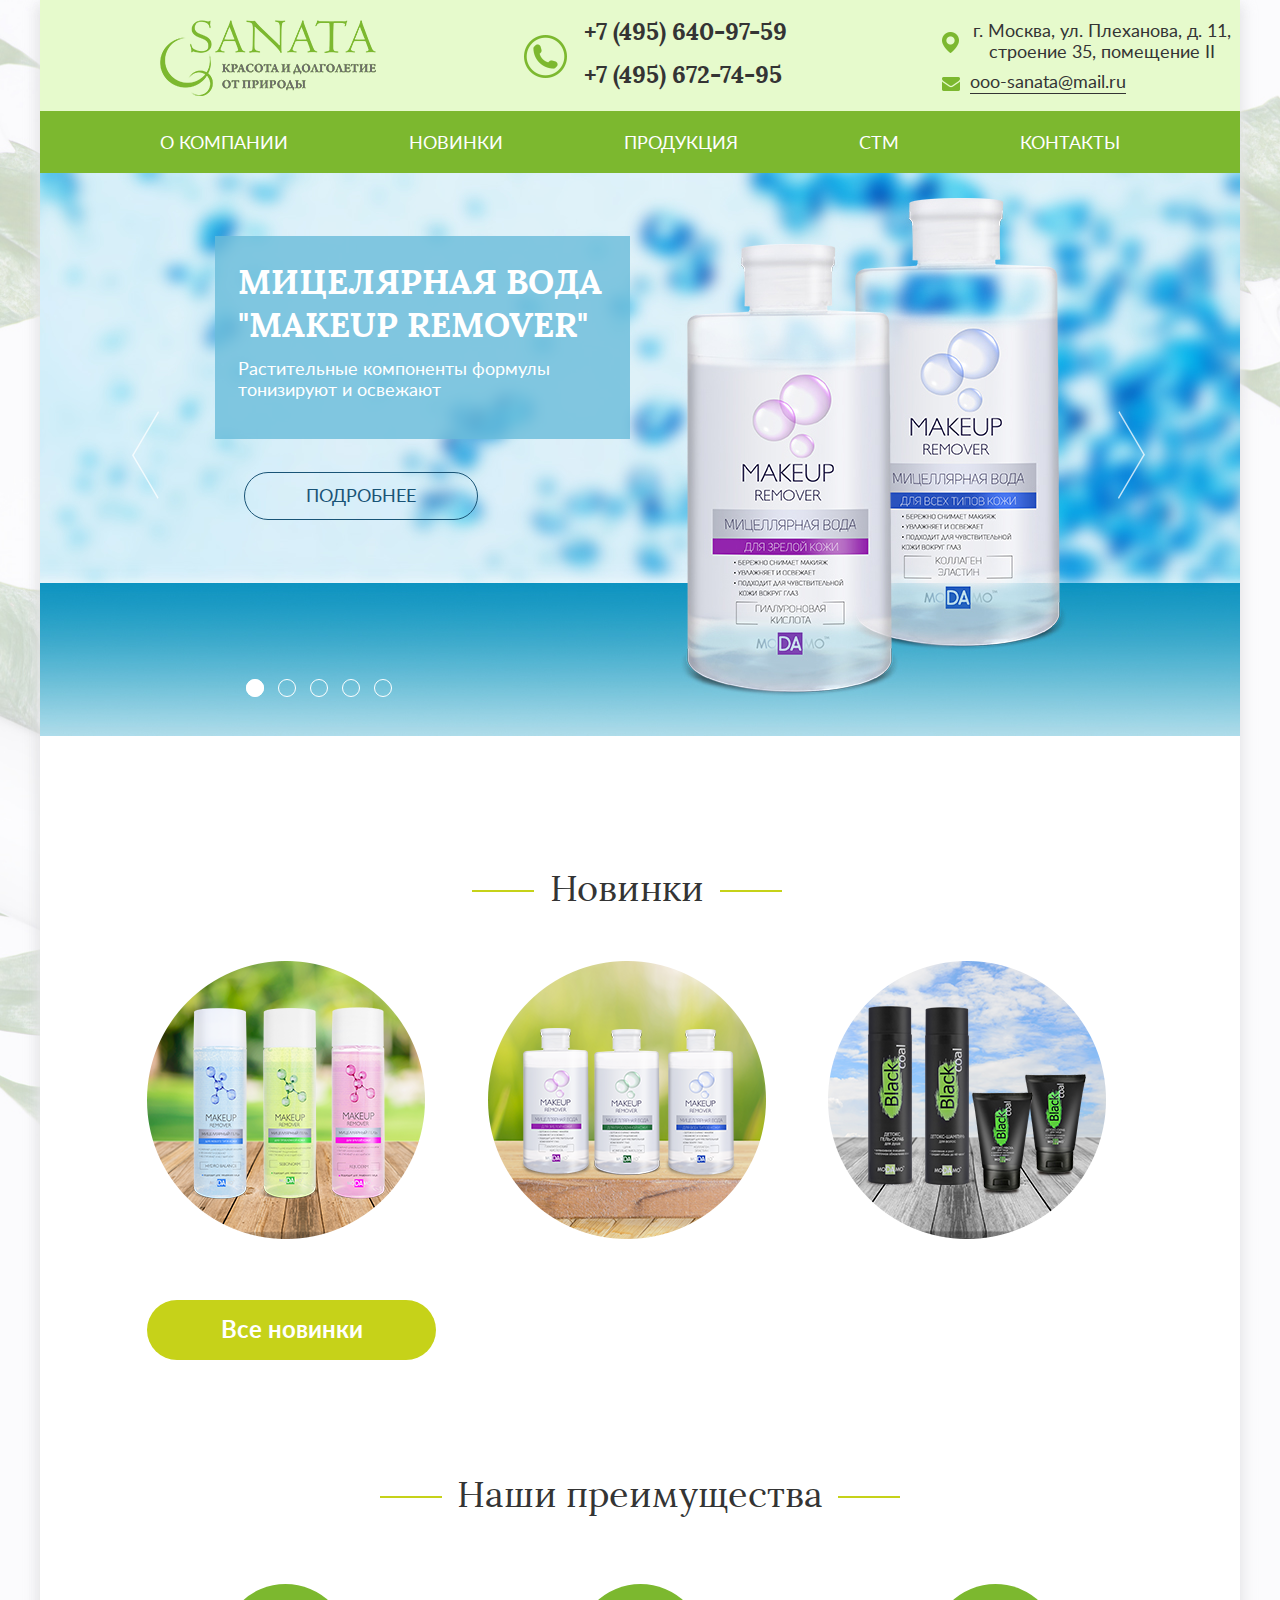
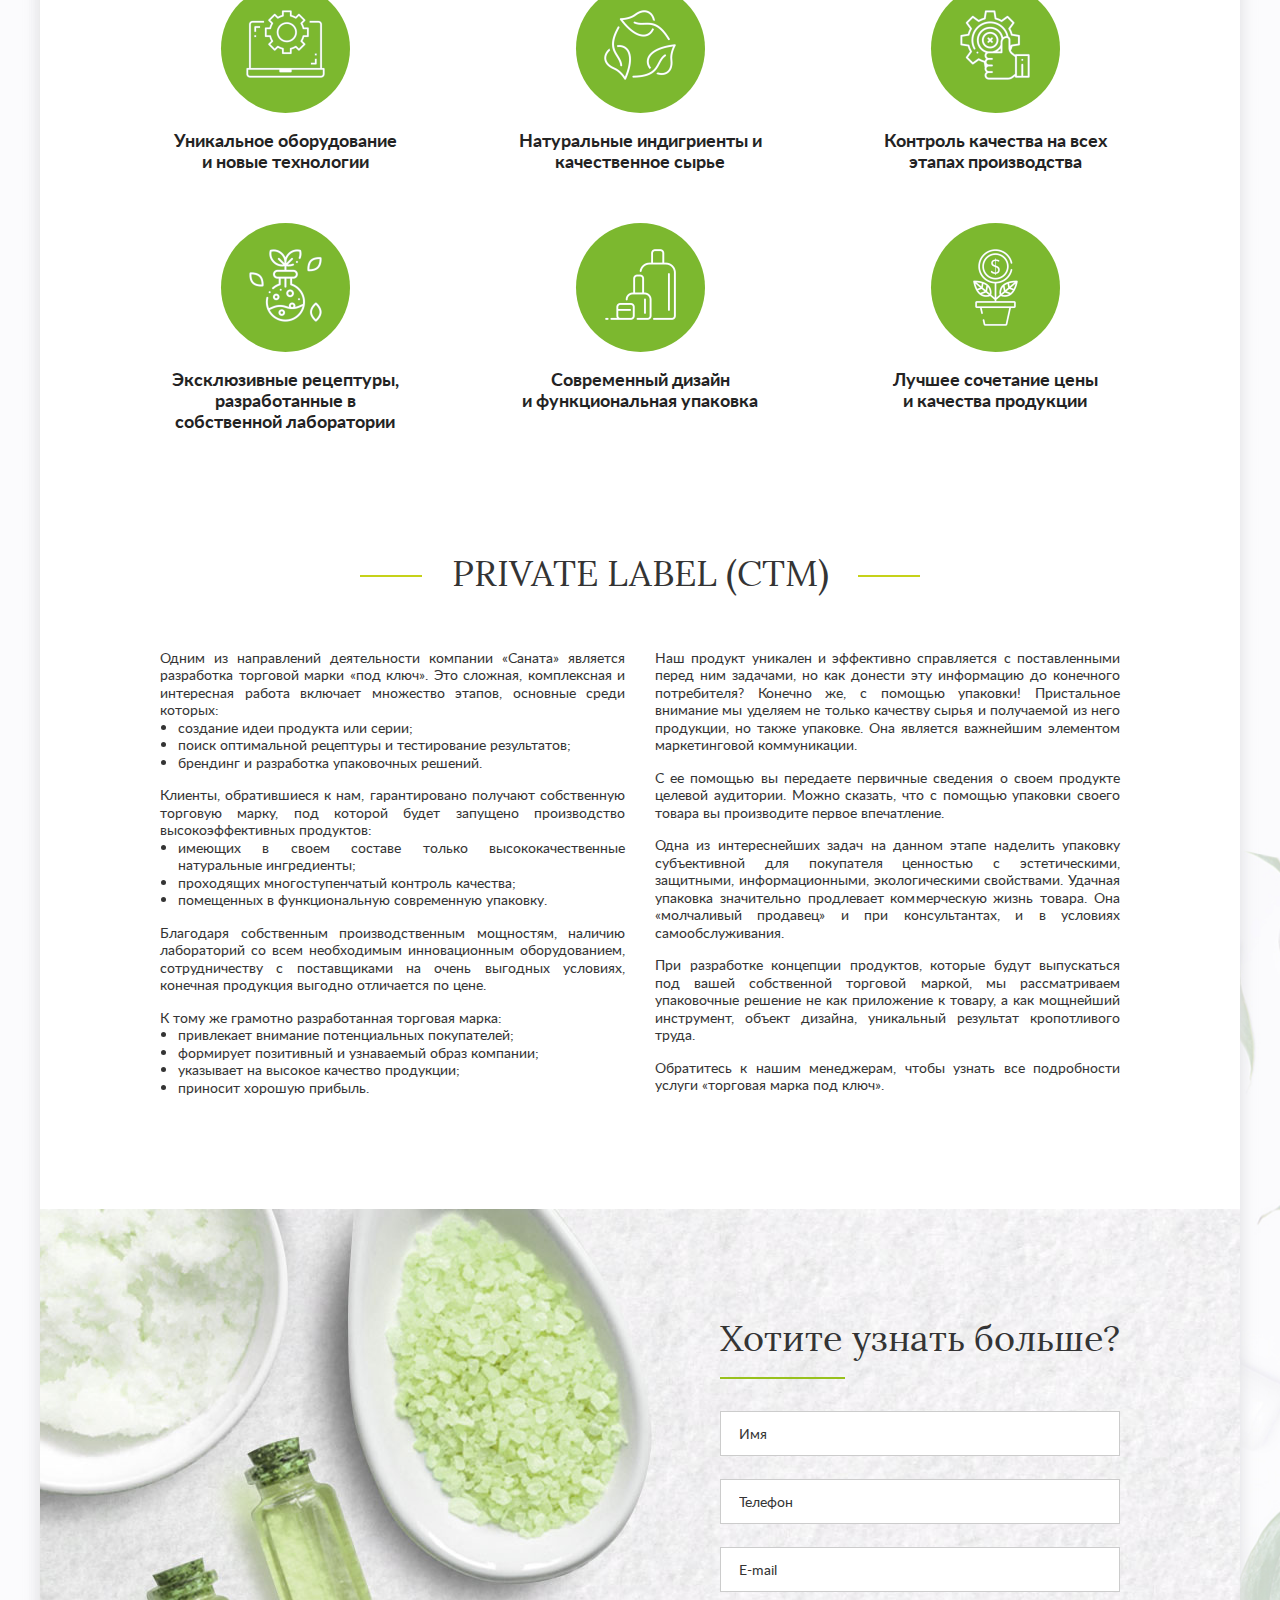
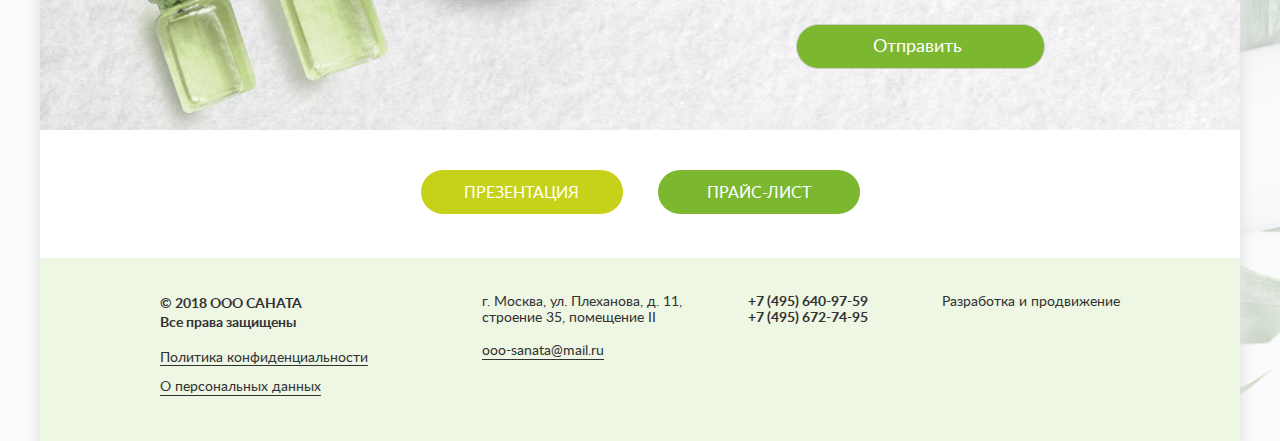
<file: main.html>
<!doctype html>
<html lang="ru">
<head>
    <meta charset="UTF-8">
    <title>Sanata</title>
    <meta name="viewport" content="width=device-width, initial-scale=1, shrink-to-fit=no">
    <meta http-equiv="X-UA-Compatible" content="ie=edge">
    <link rel="stylesheet" href="css/normalize.css">
    <link rel="stylesheet" href="css/slick-theme.css" />
    <link rel="stylesheet" href="css/slick.css" />
    <link rel="stylesheet" href="css/styles.css">
   </head>
<body>
<div class="wrapper">
    <div class="shadowWr">
        <header class="header">
            <div class="headerUp">
                <a href="#" class="headerLogo">
                    <img src="img/headerLogo.png" alt="">
                </a>
                <div class="headerTel">
                    <a href="tel:+74956409759">
                        +7 (495) 640-97-59
                    </a>
                    <a href="tel:+74956727495">
                        +7 (495) 672-74-95
                    </a>
                </div>
                <div class="headerGeoMail">
                    <p>
                        г. Москва, ул. Плеханова, д. 11,
                        строение 35, помещение II
                    </p>
                    <a href="mailto:ooo-sanata@mail.ru">
                        ooo-sanata@mail.ru
                    </a>
                </div>
                <div class="mobileMenuBtn">
                    <div class="iconLine"></div>
                </div>
                <div class="mobileMenu">
                    <ul>
                        <li>
                            <a href="#">
                                О компании
                            </a>
                        </li>
                        <li>
                            <a href="#">
                                Новинки
                            </a>
                        </li>
                        <li>
                            <a href="#">
                                Продукция
                            </a>
                        </li>
                        <li>
                            <a href="#">
                                стм
                            </a>
                        </li>
                        <li>
                            <a href="#">
                                Контакты
                            </a>
                        </li>
                    </ul>
                    <div class="mobileMenu__tell">
                        <a href="tel:+74956409759">
                            +7 (495) 640-97-59
                        </a>
                        <a href="tel:+74956727495">
                            +7 (495) 672-74-95
                        </a>
                    </div>
                    <div class="mobileMenu__mail">
                        <p>
                            г. Москва, ул. Плеханова, д. 11,
                            строение 35, помещение II
                        </p>
                        <a href="mailto:ooo-sanata@mail.ru">
                            ooo-sanata@mail.ru
                        </a>
                    </div>
                </div><!--mobileMenu-->
                <div class="overlay"></div>
            </div><!--headerUp-->
            <nav class="headerNav">
                <ul>
                    <li>
                        <a href="#">
                            О компании
                        </a>
                    </li>
                    <li>
                        <a href="#">
                            Новинки
                        </a>
                    </li>
                    <li>
                        <a href="#">
                            Продукция
                        </a>
                    </li>
                    <li>
                        <a href="#">
                            СТМ
                        </a>
                    </li>
                    <li>
                        <a href="#">
                            Контакты
                        </a>
                    </li>
                </ul>
            </nav>
        </header>
        <div class="mainSliderSection">
            <ul class="mainSlider">
                <li class="minSlider__item">
                    <img src="img/ms-1.jpg" alt="">
                    <div class="mainSliderInfo">
                        <p>
                            <b>
                                Мицелярная вода
                                "Makeup remover"
                            </b>
                        </p>
                        <p>
                            Растительные компоненты формулы
                            тонизируют и освежают
                        </p>
                        <a href="#" class="btn">
                            Подробнее
                        </a>
                    </div>
                </li>
                <li class="minSlider__item">
                    <img src="img/ms-1.jpg" alt="">
                    <div class="mainSliderInfo">
                        <p>
                            <b>
                                Мицелярная вода
                                "Makeup remover"
                            </b>
                        </p>
                        <p>
                            Растительные компоненты формулы
                            тонизируют и освежают
                        </p>
                        <a href="#" class="btn">
                            Подробнее
                        </a>
                    </div>
                </li>
                <li class="minSlider__item">
                    <img src="img/ms-1.jpg" alt="">
                    <div class="mainSliderInfo">
                        <p>
                            <b>
                                Мицелярная вода
                                "Makeup remover"
                            </b>
                        </p>
                        <p>
                            Растительные компоненты формулы
                            тонизируют и освежают
                        </p>
                        <a href="#" class="btn">
                            Подробнее
                        </a>
                    </div>
                </li>
                <li class="minSlider__item">
                    <img src="img/ms-1.jpg" alt="">
                    <div class="mainSliderInfo">
                        <p>
                            <b>
                                Мицелярная вода
                                "Makeup remover"
                            </b>
                        </p>
                        <p>
                            Растительные компоненты формулы
                            тонизируют и освежают
                        </p>
                        <a href="#" class="btn">
                            Подробнее
                        </a>
                    </div>
                </li>
                <li class="minSlider__item">
                    <img src="img/ms-1.jpg" alt="">
                    <div class="mainSliderInfo">
                        <p>
                            <b>
                                Мицелярная вода
                                "Makeup remover"
                            </b>
                        </p>
                        <p>
                            Растительные компоненты формулы
                            тонизируют и освежают
                        </p>
                        <a href="#" class="btn">
                            Подробнее
                        </a>
                    </div>
                </li>
            </ul><!--mainSlider-->
        </div>
        <div class="mainNewSection">
            <h1 class="mainNewSection__global  d-invisible">Sanata - красота и долголетие от природы</h1>
            <div class="titleBlock  titleBlock--bottom50">
                <h2>
                    Новинки
                </h2>
            </div>
            <div class="mainNew">
                <div class="mainNew__img">
                    <img src="img/mn-1.png" alt="">
                    <a href="#" class="mainNew__item">
                        <p>
                            <span>мицеллярная вода</span> ТМ "moDAmo"
                        </p>
                    </a>
                </div>
                <div class="mainNew__img">
                    <img src="img/mn-2.png" alt="">
                    <a href="#" class="mainNew__item">
                        <p>
                            <span>мицеллярная вода</span> ТМ "moDAmo"
                        </p>
                    </a>
                </div>
                <div class="mainNew__img">
                    <img src="img/mn-3.png" alt="">
                    <a href="#" class="mainNew__item">
                        <p>
                            <span>мицеллярная вода</span> ТМ "moDAmo"
                        </p>
                    </a>
                </div>
            </div><!--mainNew-->
            <a href="#" class="btnItem">
                Все новинки
            </a>
        </div>
        <div class="mainPlusSection">
            <div class="titleBlock  titleBlock__plus">
                <h2>
                    Наши преимущества
                </h2>
            </div>
            <div class="mainPlusBlock">
                <div class="mainPlusBlock__item">
                    <div class="plusImg"></div>
                    <p>
                        Уникальное оборудование
                        и&nbsp;новые технологии
                    </p>
                </div>
                <div class="mainPlusBlock__item">
                    <div class="plusImg"></div>
                    <p>
                        Натуральные индигриенты и
                        качественное сырье
                    </p>
                </div>
                <div class="mainPlusBlock__item">
                    <div class="plusImg"></div>
                    <p>
                        Контроль качества на всех
                        этапах производства
                    </p>
                </div>
                <div class="mainPlusBlock__item">
                    <div class="plusImg"></div>
                    <p>
                        Эксклюзивные рецептуры,
                        разработанные в
                        собственной лаборатории
                    </p>
                </div>
                <div class="mainPlusBlock__item">
                    <div class="plusImg"></div>
                    <p>
                        Современный дизайн
                        и&nbsp;функциональная упаковка
                    </p>
                </div>
                <div class="mainPlusBlock__item">
                    <div class="plusImg"></div>
                    <p>
                        Лучшее сочетание цены
                        и&nbsp;качества продукции
                    </p>
                </div>
            </div>
        </div>
        <div class="mainTextSection">
            <div class="titleBlock  titleBlock__text">
                <h2>
                    PRIVATE LABEL (СТМ)
                </h2>
            </div>
            <div class="mainTextBlock">
                <div class="mainTextBlock__item">
                    <p>
                        Одним из направлений деятельности компании «Саната» является
                        разработка торговой марки «под ключ». Это сложная, комплексная и
                        интересная работа включает множество этапов, основные среди
                        которых:
                    </p>
                    <ul>
                        <li>
                            создание идеи продукта или серии;
                        </li>
                        <li>
                            поиск оптимальной рецептуры и тестирование результатов;
                        </li>
                        <li>
                            брендинг и разработка упаковочных решений.
                        </li>
                    </ul>
                    <p>
                        Клиенты, обратившиеся к нам, гарантировано получают собственную
                        торговую марку, под которой будет запущено производство
                        высокоэффективных продуктов:
                    </p>
                    <ul>
                        <li>
                            имеющих в своем составе только высококачественные натуральные ингредиенты;
                        </li>
                        <li>
                            проходящих многоступенчатый контроль качества;
                        </li>
                        <li>
                            помещенных в функциональную современную упаковку.
                        </li>
                    </ul>
                    <p>
                        Благодаря собственным производственным мощностям, наличию
                        лабораторий со всем необходимым инновационным оборудованием,
                        сотрудничеству с поставщиками на очень выгодных условиях, конечная
                        продукция выгодно отличается по цене.
                    </p>
                    <span>
                        К тому же грамотно разработанная торговая марка:
                    </span>
                    <ul>
                        <li>
                            привлекает внимание потенциальных покупателей;
                        </li>
                        <li>
                            формирует позитивный и узнаваемый образ компании;
                        </li>
                        <li>
                            указывает на высокое качество продукции;
                        </li>
                        <li>
                            приносит хорошую прибыль.
                        </li>
                    </ul>
                </div>
                <div class="mainTextBlock__item">
                    <p>
                        Наш продукт уникален и эффективно справляется с поставленными
                        перед ним задачами, но как донести эту информацию до конечного
                        потребителя? Конечно же, с помощью упаковки! Пристальное
                        внимание мы уделяем не только качеству сырья и получаемой из него
                        продукции, но также упаковке. Она является важнейшим элементом
                        маркетинговой коммуникации.
                    </p>
                    <p>
                        С ее помощью вы передаете первичные сведения о своем продукте
                        целевой аудитории. Можно сказать, что с помощью упаковки своего
                        товара вы производите первое впечатление.
                    </p>
                    <p>
                        Одна из интереснейших задач на данном этапе наделить упаковку
                        субъективной для покупателя ценностью с эстетическими,
                        защитными, информационными, экологическими свойствами.
                        Удачная упаковка значительно продлевает коммерческую жизнь
                        товара. Она «молчаливый продавец» и при консультантах, и в условиях
                        самообслуживания.
                    </p>
                    <p>
                        При разработке концепции продуктов, которые будут выпускаться под
                        вашей собственной торговой маркой, мы рассматриваем упаковочные
                        решение не как приложение к товару, а как мощнейший инструмент,
                        объект дизайна, уникальный результат кропотливого труда.
                    </p>
                    <p>
                        Обратитесь к нашим менеджерам, чтобы узнать все подробности
                        услуги «торговая марка под ключ».
                    </p>
                </div>
            </div>
        </div>
        <div class="formSection">
            <form method="post" class="form">
                <p>
                    Хотите узнать больше?
                </p>
                <input type="text" placeholder="Имя">
                <input type="text" placeholder="Телефон">
                <input type="text" placeholder="E-mail">
                <input type="submit" value="Отправить" class="formSubmit">
            </form>
        </div>
        <div class="mainBtnSection">
            <div class="mainBtnBlock">
                <a href="#">
                    Презентация
                </a>
                <a href="#">
                    Прайс-лист
                </a>
            </div>
        </div>
        <footer class="footer">
            <div class="footerBlock">
                <div class="footerInfo">
                    <ul>
                        <li>
                            <p>
                                <b>
                                    &copy; 2018 ООО САНАТА<br>
                                    Все права защищены
                                </b>
                            </p>
                        </li>
                        <li>
                            <a href="#">
                                Политика конфиденциальности
                            </a>
                        </li>
                        <li>
                            <a href="#">
                                О персональных данных
                            </a>
                        </li>
                    </ul>
                </div><!--footerInfo-->
                <div class="footerAdr">
                    <p>
                        г. Москва, ул. Плеханова, д. 11,
                        строение&nbsp;35,&nbsp;помещение II
                    </p>
                    <a href="mailto:ooo-sanata@mail.ru">
                        ooo-sanata@mail.ru
                    </a>
                </div><!--footerAdr-->
                <div class="footerTell">
                    <a href="tel:+74956409759">
                        +7 (495) 640-97-59
                    </a>
                    <a href="tel:+74956727495">
                        +7 (495) 672-74-95
                    </a>
                </div><!--footertel-->
                <div class="footerItem">
                    <ul>
                        <li>
                            <p>
                                Разработка и продвижение
                            </p>
                        </li>
                        <li>
                            <a href="#" style="color: transparent; border: none; cursor: inherit">
                                xxxxxx xxxxxxxxxx
                            </a>
                        </li>
                        <li>
                            <a href="#" style="color: transparent; border: none; cursor: inherit">
                                Наши партнеры
                            </a>
                        </li>
                    </ul>
                </div>
            </div>
        </footer>
    </div><!--shadowWr-->
</div><!--wrapper-->

<!--Конец кода-->
<script src="js/jquery.min.js" defer></script>
<script src="js/slick.min.js" defer></script>
<script src="js/scripts.min.js" defer></script>

</body>
</html>
</file>
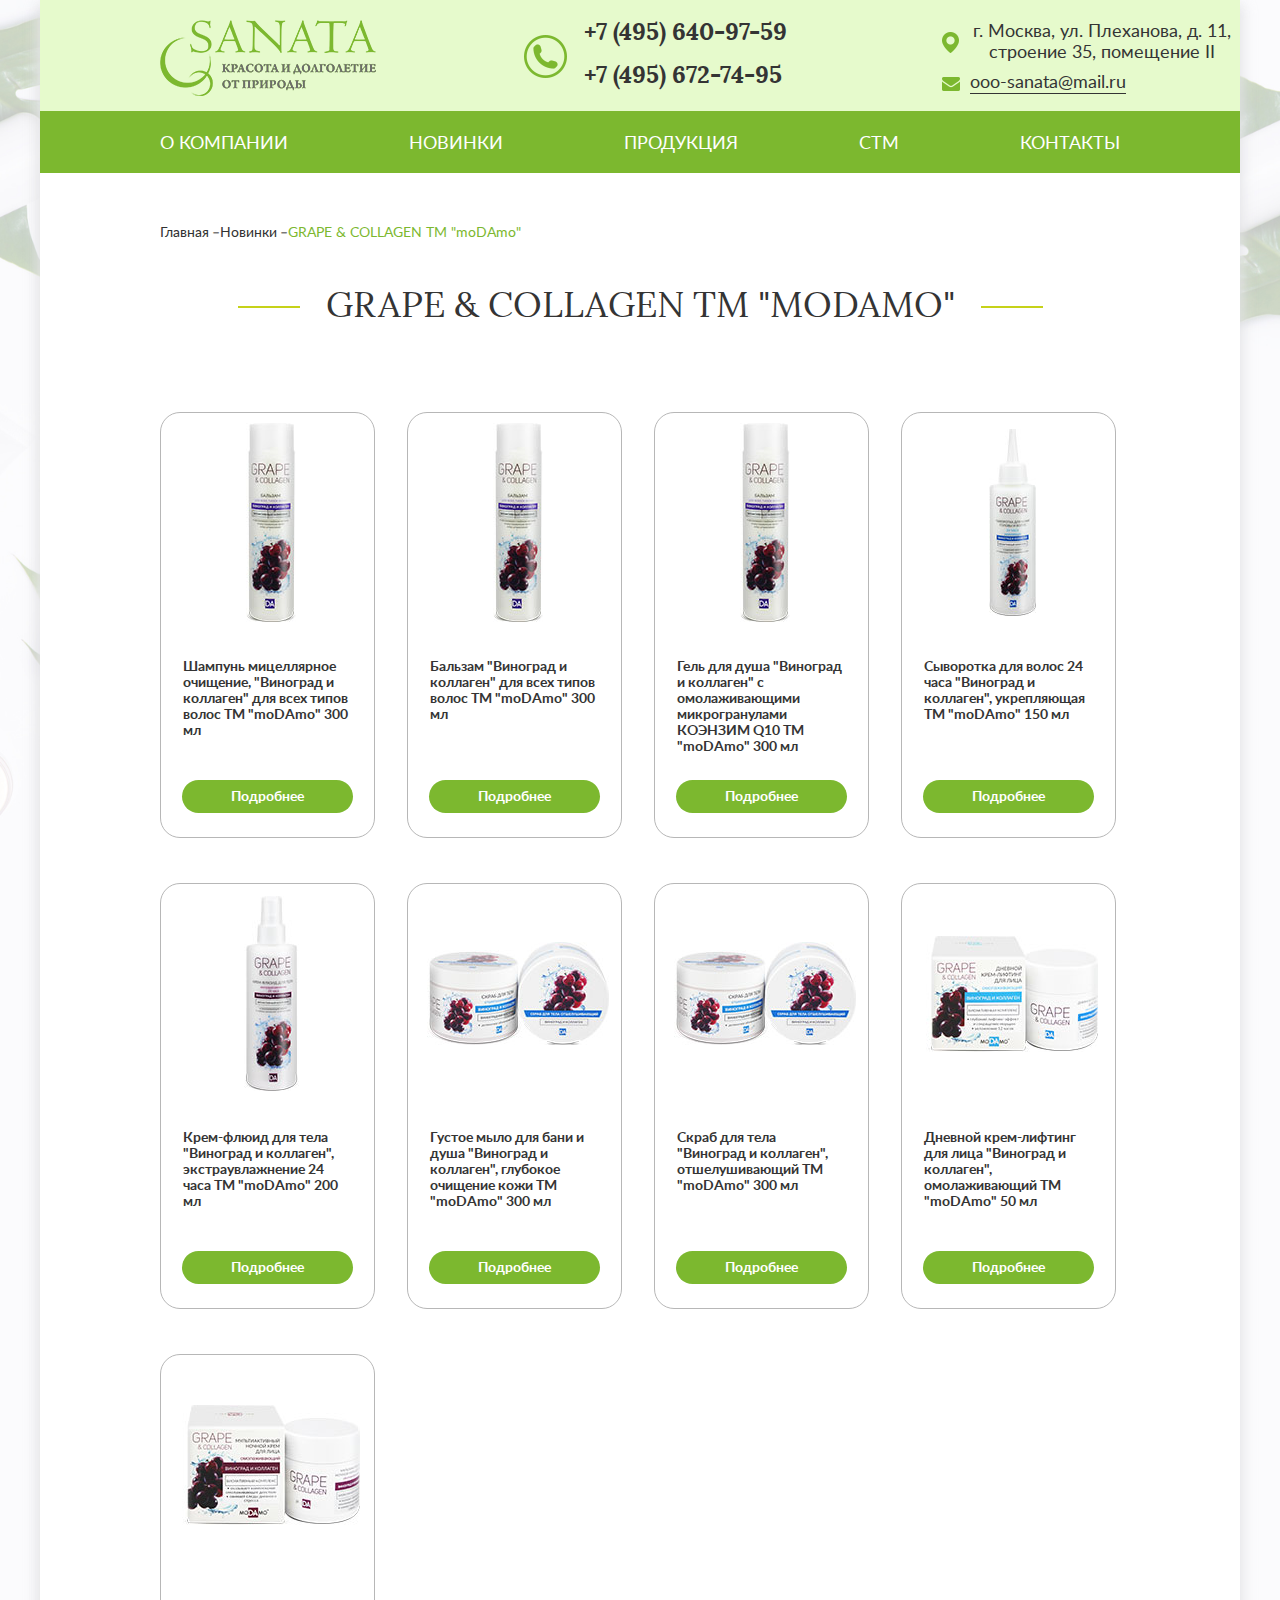
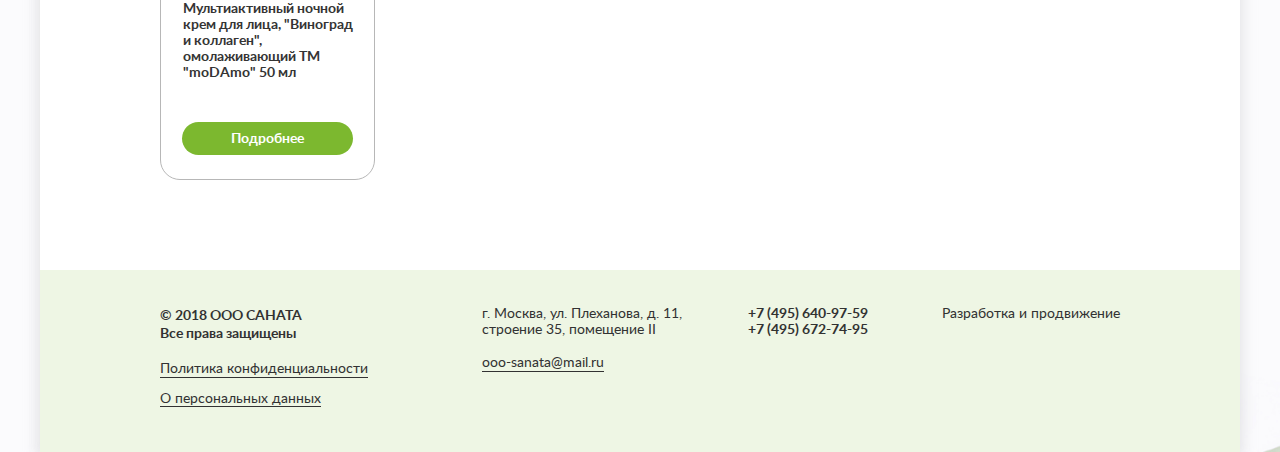
<file: novelties .html>
<!doctype html>
<html lang="ru">
<head>
    <meta charset="UTF-8">
    <title>Sanata</title>
    <meta name="viewport" content="width=device-width, initial-scale=1, shrink-to-fit=no">
    <meta http-equiv="X-UA-Compatible" content="ie=edge">
    <link rel="stylesheet" href="css/normalize.css">
    <link rel="stylesheet" href="css/slick.css">
    <link rel="stylesheet" href="css/slick-theme.css">
    <link rel="stylesheet" href="css/styles.css">
</head>
<body>
<div class="wrapper">
    <div class="shadowWr">
        <header class="header  header--mb">
            <div class="headerUp">
                <a href="#" class="headerLogo">
                    <img src="img/headerLogo.png" alt="">
                </a>
                <div class="headerTel">
                    <a href="tel:+74956409759">
                        +7 (495) 640-97-59
                    </a>
                    <a href="tel:+74956727495">
                        +7 (495) 672-74-95
                    </a>
                </div>
                <div class="headerGeoMail">
                    <p>
                        г. Москва, ул. Плеханова, д. 11,
                        строение 35, помещение II
                    </p>
                    <a href="mailto:ooo-sanata@mail.ru">
                        ooo-sanata@mail.ru
                    </a>
                </div>
                <div class="mobileMenuBtn">
                    <div class="iconLine"></div>
                </div>
                <div class="mobileMenu">
                    <ul>
                        <li>
                            <a href="#">
                                О компании
                            </a>
                        </li>
                        <li>
                            <a href="#">
                                Новинки
                            </a>
                        </li>
                        <li>
                            <a href="#">
                                Продукция
                            </a>
                        </li>
                        <li>
                            <a href="#">
                                стм
                            </a>
                        </li>
                        <li>
                            <a href="#">
                                Контакты
                            </a>
                        </li>
                    </ul>
                    <div class="mobileMenu__tell">
                        <a href="tel:+74956409759">
                            +7 (495) 640-97-59
                        </a>
                        <a href="tel:+74956727495">
                            +7 (495) 672-74-95
                        </a>
                    </div>
                    <div class="mobileMenu__mail">
                        <p>
                            г. Москва, ул. Плеханова, д. 11,
                            строение 35, помещение II
                        </p>
                        <a href="mailto:ooo-sanata@mail.ru">
                            ooo-sanata@mail.ru
                        </a>
                    </div>
                </div><!--mobileMenu-->
                <div class="overlay"></div>
            </div><!--headerUp-->
            <nav class="headerNav">
                <ul>
                    <li>
                        <a href="#">
                            О компании
                        </a>
                    </li>
                    <li>
                        <a href="#">
                            Новинки
                        </a>
                    </li>
                    <li>
                        <a href="#">
                            Продукция
                        </a>
                    </li>
                    <li>
                        <a href="#">
                            СТМ
                        </a>
                    </li>
                    <li>
                        <a href="#">
                            Контакты
                        </a>
                    </li>
                </ul>
            </nav>
        </header>
        <div class="breadCrumbs  breadCrumbs--mb">
            <a href="#">Главная</a>
            <a href="#">Новинки</a>
            <a href="#" class="active">GRAPE & COLLAGEN ТМ "moDAmo"</a>
        </div><!--breadCrumbs-->
        <!--От этого места-->
        <div class="noveltiesSection  noveltiesSection--mb">
            <div class="titleBlock  titleBlock__novelties--mb">
                <h1>
                    GRAPE & COLLAGEN ТМ "moDAmo"
                </h1>
            </div>
            <div class="noveltiesBlock">
                <div class="noveltiesItem">
                    <div class="noveltiesItem__img">
                        <img src="img/bottle-1.jpg" alt="">
                    </div>
                    <p>
                        Шампунь мицеллярное очищение, "Виноград и коллаген" для всех типов волос ТМ "moDAmo" 300 мл
                    </p>
                    <div class="noveltiesItem__btn">
                        Подробнее
                    </div>
                </div><!--noveltiesItem-1-->
                <div class="noveltiesItem">
                    <div class="noveltiesItem__img">
                        <img src="img/bottle-1.jpg" alt="">
                    </div>
                    <p>
                        Бальзам "Виноград и коллаген" для всех типов волос ТМ "moDAmo" 300 мл
                    </p>
                    <a href="#" class="noveltiesItem__btn">
                        Подробнее
                    </a>
                </div><!--noveltiesItem-2-->
                <div class="noveltiesItem">
                    <div class="noveltiesItem__img">
                        <img src="img/bottle-1.jpg" alt="">
                    </div>
                    <p>
                        Гель для душа "Виноград и коллаген" с омолаживающими микрогранулами КОЭНЗИМ Q10 ТМ "moDAmo" 300
                        мл
                    </p>
                    <a href="#" class="noveltiesItem__btn">
                        Подробнее
                    </a>
                </div><!--noveltiesItem-3-->
                <div class="noveltiesItem">
                    <div class="noveltiesItem__img">
                        <img src="img/bottle-2.jpg" alt="">
                    </div>
                    <p>
                        Сыворотка для волос 24 часа "Виноград и коллаген", укрепляющая ТМ "moDAmo" 150 мл
                    </p>
                    <a href="#" class="noveltiesItem__btn">
                        Подробнее
                    </a>
                </div><!--noveltiesItem-4-->
                <div class="noveltiesItem">
                    <div class="noveltiesItem__img">
                        <img src="img/bottle-3.jpg" alt="">
                    </div>
                    <p>
                        Крем-флюид для тела "Виноград и коллаген", экстраувлажнение 24 часа ТМ "moDAmo" 200 мл
                    </p>
                    <a href="#" class="noveltiesItem__btn">
                        Подробнее
                    </a>
                </div><!--noveltiesItem-5-->
                <div class="noveltiesItem">
                    <div class="noveltiesItem__img">
                        <img src="img/bottle-4.jpg" alt="">
                    </div>
                    <p>
                        Густое мыло для бани и душа "Виноград и коллаген", глубокое очищение кожи ТМ "moDAmo" 300 мл
                    </p>
                    <a href="#" class="noveltiesItem__btn">
                        Подробнее
                    </a>
                </div><!--noveltiesItem-6-->
                <div class="noveltiesItem">
                    <div class="noveltiesItem__img">
                        <img src="img/bottle-4.jpg" alt="">
                    </div>
                    <p>
                        Скраб для тела "Виноград и коллаген", отшелушивающий ТМ "moDAmo" 300 мл
                    </p>
                    <a href="#" class="noveltiesItem__btn">
                        Подробнее
                    </a>
                </div><!--noveltiesItem-7-->
                <div class="noveltiesItem">
                    <div class="noveltiesItem__img">
                        <img src="img/bottle-5.jpg" alt="">
                    </div>
                    <p>
                        Дневной крем-лифтинг для лица "Виноград и коллаген", омолаживающий ТМ "moDAmo" 50 мл
                    </p>
                    <a href="#" class="noveltiesItem__btn">
                        Подробнее
                    </a>
                </div><!--noveltiesItem-8-->
                <div class="noveltiesItem">
                    <div class="noveltiesItem__img">
                        <img src="img/bottle-6.jpg" alt="">
                    </div>
                    <p>
                        Мультиактивный ночной крем для лица, "Виноград и коллаген", омолаживающий ТМ "moDAmo" 50 мл
                    </p>
                    <a href="#" class="noveltiesItem__btn">
                        Подробнее
                    </a>
                </div><!--noveltiesItem-9-->
            </div><!--noveltiesBlock-->
        </div><!--noveltiesSection-->
        <!--До этого места-->
        <footer class="footer">
            <div class="footerBlock">
                <div class="footerInfo">
                    <ul>
                        <li>
                            <p>
                                <b>
                                    &copy; 2018 ООО САНАТА<br>
                                    Все права защищены
                                </b>
                            </p>
                        </li>
                        <li>
                            <a href="#">
                                Политика конфиденциальности
                            </a>
                        </li>
                        <li>
                            <a href="#">
                                О персональных данных
                            </a>
                        </li>
                    </ul>
                </div><!--footerInfo-->
                <div class="footerAdr">
                    <p>
                        г. Москва, ул. Плеханова, д. 11,
                        строение&nbsp;35,&nbsp;помещение II
                    </p>
                    <a href="mailto:ooo-sanata@mail.ru">
                        ooo-sanata@mail.ru
                    </a>
                </div><!--footerAdr-->
                <div class="footerTell">
                    <a href="tel:+74956409759">
                        +7 (495) 640-97-59
                    </a>
                    <a href="tel:+74956727495">
                        +7 (495) 672-74-95
                    </a>
                </div><!--footertel-->
                <div class="footerItem">
                    <ul>
                        <li>
                            <p>
                                Разработка и продвижение
                            </p>
                        </li>
                        <li>
                            <a href="#" style="color: transparent; border: none; cursor: inherit">
                                xxxxxx xxxxxxxxxx
                            </a>
                        </li>
                        <li>
                            <a href="#" style="color: transparent; border: none; cursor: inherit">
                                Наши партнеры
                            </a>
                        </li>
                    </ul>
                </div>
            </div>
        </footer>
    </div><!--shadowWr-->
</div><!--wrapper-->
<!--Конец кода-->
<script src="js/jquery.min.js"></script>
<script src="js/slick.min.js"></script>
<script src="js/scripts.min.js"></script>
</body>
</html>
</file>
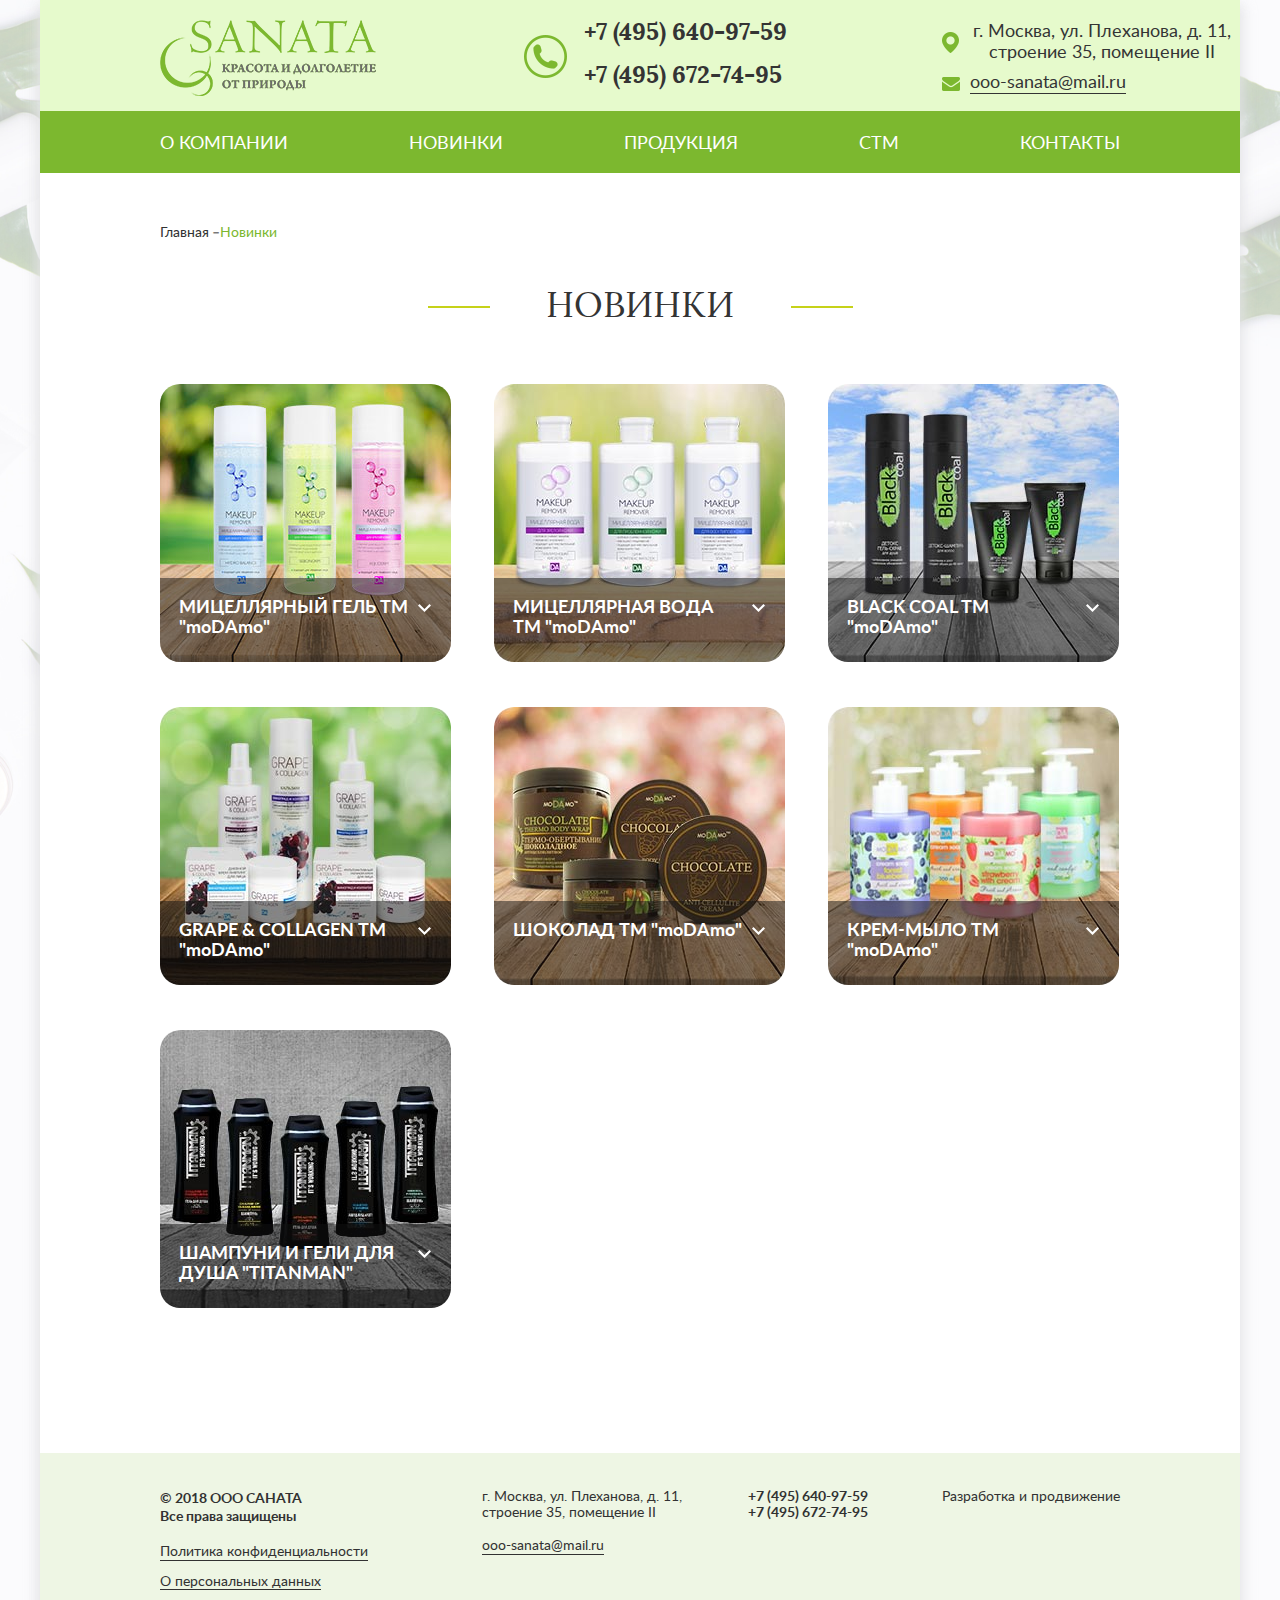
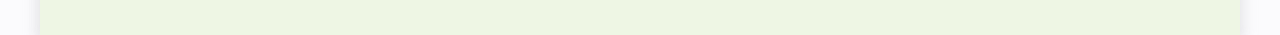
<file: novelty.html>
<!doctype html>
<html lang="ru">
<head>
    <meta charset="UTF-8">
    <title>Sanata</title>
    <meta name="viewport" content="width=device-width, initial-scale=1, shrink-to-fit=no">
    <meta http-equiv="X-UA-Compatible" content="ie=edge">
    <link rel="stylesheet" href="css/normalize.css">
    <link rel="stylesheet" href="css/slick.css">
    <link rel="stylesheet" href="css/slick-theme.css">
    <link rel="stylesheet" href="css/styles.css">
   </head>
<body>
<div class="wrapper">
    <div class="shadowWr">
        <header class="header  header--mb">
            <div class="headerUp">
                <a href="#" class="headerLogo">
                    <img src="img/headerLogo.png" alt="">
                </a>
                <div class="headerTel">
                    <a href="tel:+74956409759">
                        +7 (495) 640-97-59
                    </a>
                    <a href="tel:+74956727495">
                        +7 (495) 672-74-95
                    </a>
                </div>
                <div class="headerGeoMail">
                    <p>
                        г. Москва, ул. Плеханова, д. 11,
                        строение 35, помещение II
                    </p>
                    <a href="mailto:ooo-sanata@mail.ru">
                        ooo-sanata@mail.ru
                    </a>
                </div>
                <div class="mobileMenuBtn">
                    <div class="iconLine"></div>
                </div>
                <div class="mobileMenu">
                    <ul>
                        <li>
                            <a href="#">
                                О компании
                            </a>
                        </li>
                        <li>
                            <a href="#">
                                Новинки
                            </a>
                        </li>
                        <li>
                            <a href="#">
                                Продукция
                            </a>
                        </li>
                        <li>
                            <a href="#">
                                стм
                            </a>
                        </li>
                        <li>
                            <a href="#">
                                Контакты
                            </a>
                        </li>
                    </ul>
                    <div class="mobileMenu__tell">
                        <a href="tel:+74956409759">
                            +7 (495) 640-97-59
                        </a>
                        <a href="tel:+74956727495">
                            +7 (495) 672-74-95
                        </a>
                    </div>
                    <div class="mobileMenu__mail">
                        <p>
                            г. Москва, ул. Плеханова, д. 11,
                            строение 35, помещение II
                        </p>
                        <a href="mailto:ooo-sanata@mail.ru">
                            ooo-sanata@mail.ru
                        </a>
                    </div>
                </div><!--mobileMenu-->
                <div class="overlay"></div>
            </div><!--headerUp-->
            <nav class="headerNav">
                <ul>
                    <li>
                        <a href="#">
                            О компании
                        </a>
                    </li>
                    <li>
                        <a href="#">
                            Новинки
                        </a>
                    </li>
                    <li>
                        <a href="#">
                            Продукция
                        </a>
                    </li>
                    <li>
                        <a href="#">
                            СТМ
                        </a>
                    </li>
                    <li>
                        <a href="#">
                            Контакты
                        </a>
                    </li>
                </ul>
            </nav>
        </header>
        <div class="breadCrumbs  breadCrumbs--mb">
            <a href="#">Главная</a>
            <a href="#" class="active">Новинки</a>
        </div><!--breadCrumbs-->
        <!--От этого места-->
        <div class="noveltySection">
            <div class="titleBlock">
                <h1>
                    Новинки
                </h1>
            </div>
        </div><!--noveltySection-->
        <div class="noveltyBlock">
            <div class="noveltyAll">
                <div class="noveltyItem">
                    <div class="noveltyItem__link">
                        <p>
                            МИЦЕЛЛЯРНЫЙ ГЕЛЬ
                            ТМ "moDAmo"
                        </p>
                        <img src="img/v.png" alt="">
                    </div>
                </div><!--noveltyItem-->
                <ul class="subList">
                    <li>
                        <a href="#">
                            Шампунь мицеллярное очищение, "Виноград и коллаген" для всех типов волос ТМ "moDAmo" 300 мл
                        </a>
                    </li>
                    <li>
                        <a href="#">
                            Бальзам "Виноград и коллаген" для всех типов волос ТМ "moDAmo" 300 мл
                        </a>
                    </li>
                    <li>
                        <a href="#">
                            Гель для душа "Виноград и коллаген" с омолаживающими микрогранулами  КОЭНЗИМ Q10  ТМ "moDAmo" 300 мл
                        </a>
                    </li>
                    <li>
                        <a href="#">
                            Сыворотка для волос 24 часа "Виноград и коллаген", укрепляющая ТМ "moDAmo" 150 мл
                        </a>
                    </li>
                    <li>
                        <a href="#">
                            Все средства
                        </a>
                    </li>
                </ul><!--subList-->
            </div>
            <div class="noveltyAll">
                <div class="noveltyItem">
                    <div class="noveltyItem__link">
                        <p>
                            МИЦЕЛЛЯРНАЯ ВОДА
                            ТМ&nbsp;"moDAmo"
                        </p>
                        <img src="img/v.png" alt="">
                    </div>
                </div><!--noveltyItem-->
                <ul class="subList">
                    <li>
                        <a href="#">
                            Шампунь мицеллярное очищение, "Виноград и коллаген" для всех типов волос ТМ "moDAmo" 300 мл
                        </a>
                    </li>
                    <li>
                        <a href="#">
                            Бальзам "Виноград и коллаген" для всех типов волос ТМ "moDAmo" 300 мл
                        </a>
                    </li>
                    <li>
                        <a href="#">
                            Гель для душа "Виноград и коллаген" с омолаживающими микрогранулами  КОЭНЗИМ Q10  ТМ "moDAmo" 300 мл
                        </a>
                    </li>
                    <li>
                        <a href="#">
                            Сыворотка для волос 24 часа "Виноград и коллаген", укрепляющая ТМ "moDAmo" 150 мл
                        </a>
                    </li>
                    <li>
                        <a href="#">
                            Все средства
                        </a>
                    </li>
                </ul><!--subList-->
            </div>
            <div class="noveltyAll">
                <div class="noveltyItem">
                    <div class="noveltyItem__link">
                        <p>
                            BLACK COAL ТМ<br>
                            "moDAmo"
                        </p>
                        <img src="img/v.png" alt="">
                    </div>
                </div><!--noveltyItem-->
                <ul class="subList">
                    <li>
                        <a href="#">
                            Шампунь мицеллярное очищение, "Виноград и коллаген" для всех типов волос ТМ "moDAmo" 300 мл
                        </a>
                    </li>
                    <li>
                        <a href="#">
                            Бальзам "Виноград и коллаген" для всех типов волос ТМ "moDAmo" 300 мл
                        </a>
                    </li>
                    <li>
                        <a href="#">
                            Гель для душа "Виноград и коллаген" с омолаживающими микрогранулами  КОЭНЗИМ Q10  ТМ "moDAmo" 300 мл
                        </a>
                    </li>
                    <li>
                        <a href="#">
                            Сыворотка для волос 24 часа "Виноград и коллаген", укрепляющая ТМ "moDAmo" 150 мл
                        </a>
                    </li>
                    <li>
                        <a href="#">
                            Все средства
                        </a>
                    </li>
                </ul><!--subList-->
            </div>
            <div class="noveltyAll">
                <div class="noveltyItem">
                    <div class="noveltyItem__link">
                        <p>
                            GRAPE & COLLAGEN ТМ
                            "moDAmo"
                        </p>
                        <img src="img/v.png" alt="">
                    </div>
                </div><!--noveltyItem-->
                <ul class="subList">
                    <li>
                        <a href="#">
                            Шампунь мицеллярное очищение, "Виноград и коллаген" для всех типов волос ТМ "moDAmo" 300 мл
                        </a>
                    </li>
                    <li>
                        <a href="#">
                            Бальзам "Виноград и коллаген" для всех типов волос ТМ "moDAmo" 300 мл
                        </a>
                    </li>
                    <li>
                        <a href="#">
                            Гель для душа "Виноград и коллаген" с омолаживающими микрогранулами  КОЭНЗИМ Q10  ТМ "moDAmo" 300 мл
                        </a>
                    </li>
                    <li>
                        <a href="#">
                            Сыворотка для волос 24 часа "Виноград и коллаген", укрепляющая ТМ "moDAmo" 150 мл
                        </a>
                    </li>
                    <li>
                        <a href="#">
                            Все средства
                        </a>
                    </li>
                </ul><!--subList-->
            </div>
            <div class="noveltyAll">
                <div class="noveltyItem">
                    <div class="noveltyItem__link">
                        <p>
                            ШОКОЛАД ТМ "moDAmo"
                        </p>
                        <img src="img/v.png" alt="">
                    </div>
                </div><!--noveltyItem-->
                <ul class="subList">
                    <li>
                        <a href="#">
                            Шампунь мицеллярное очищение, "Виноград и коллаген" для всех типов волос ТМ "moDAmo" 300 мл
                        </a>
                    </li>
                    <li>
                        <a href="#">
                            Бальзам "Виноград и коллаген" для всех типов волос ТМ "moDAmo" 300 мл
                        </a>
                    </li>
                    <li>
                        <a href="#">
                            Гель для душа "Виноград и коллаген" с омолаживающими микрогранулами  КОЭНЗИМ Q10  ТМ "moDAmo" 300 мл
                        </a>
                    </li>
                    <li>
                        <a href="#">
                            Сыворотка для волос 24 часа "Виноград и коллаген", укрепляющая ТМ "moDAmo" 150 мл
                        </a>
                    </li>
                    <li>
                        <a href="#">
                            Все средства
                        </a>
                    </li>
                </ul><!--subList-->
            </div>
            <div class="noveltyAll">
                <div class="noveltyItem">
                    <div class="noveltyItem__link">
                        <p>
                            КРЕМ-МЫЛО ТМ
                            "moDAmo"
                        </p>
                        <img src="img/v.png" alt="">
                    </div>
                </div><!--noveltyItem-->
                <ul class="subList">
                    <li>
                        <a href="#">
                            Шампунь мицеллярное очищение, "Виноград и коллаген" для всех типов волос ТМ "moDAmo" 300 мл
                        </a>
                    </li>
                    <li>
                        <a href="#">
                            Бальзам "Виноград и коллаген" для всех типов волос ТМ "moDAmo" 300 мл
                        </a>
                    </li>
                    <li>
                        <a href="#">
                            Гель для душа "Виноград и коллаген" с омолаживающими микрогранулами  КОЭНЗИМ Q10  ТМ "moDAmo" 300 мл
                        </a>
                    </li>
                    <li>
                        <a href="#">
                            Сыворотка для волос 24 часа "Виноград и коллаген", укрепляющая ТМ "moDAmo" 150 мл
                        </a>
                    </li>
                    <li>
                        <a href="#">
                            Все средства
                        </a>
                    </li>
                </ul><!--subList-->
            </div>
            <div class="noveltyAll">
                <div class="noveltyItem">
                    <div class="noveltyItem__link">
                        <p>
                            ШАМПУНИ И ГЕЛИ ДЛЯ
                            ДУША "TITANMAN"
                        </p>
                        <img src="img/v.png" alt="">
                    </div>
                </div><!--noveltyItem-->
                <ul class="subList">
                    <li>
                        <a href="#">
                            Шампунь мицеллярное очищение, "Виноград и коллаген" для всех типов волос ТМ "moDAmo" 300 мл
                        </a>
                    </li>
                    <li>
                        <a href="#">
                            Бальзам "Виноград и коллаген" для всех типов волос ТМ "moDAmo" 300 мл
                        </a>
                    </li>
                    <li>
                        <a href="#">
                            Гель для душа "Виноград и коллаген" с омолаживающими микрогранулами  КОЭНЗИМ Q10  ТМ "moDAmo" 300 мл
                        </a>
                    </li>
                    <li>
                        <a href="#">
                            Сыворотка для волос 24 часа "Виноград и коллаген", укрепляющая ТМ "moDAmo" 150 мл
                        </a>
                    </li>
                    <li>
                        <a href="#">
                            Все средства
                        </a>
                    </li>
                </ul><!--subList-->
            </div>
        </div><!--noveltyBlock-->
       <!--До этого места-->
        <footer class="footer">
            <div class="footerBlock">
                <div class="footerInfo">
                    <ul>
                        <li>
                            <p>
                                <b>
                                    &copy; 2018 ООО САНАТА<br>
                                    Все права защищены
                                </b>
                            </p>
                        </li>
                        <li>
                            <a href="#">
                                Политика конфиденциальности
                            </a>
                        </li>
                        <li>
                            <a href="#">
                                О персональных данных
                            </a>
                        </li>
                    </ul>
                </div><!--footerInfo-->
                <div class="footerAdr">
                    <p>
                        г. Москва, ул. Плеханова, д. 11,
                        строение&nbsp;35,&nbsp;помещение II
                    </p>
                    <a href="mailto:ooo-sanata@mail.ru">
                        ooo-sanata@mail.ru
                    </a>
                </div><!--footerAdr-->
                <div class="footerTell">
                    <a href="tel:+74956409759">
                        +7 (495) 640-97-59
                    </a>
                    <a href="tel:+74956727495">
                        +7 (495) 672-74-95
                    </a>
                </div><!--footertel-->
                <div class="footerItem">
                    <ul>
                        <li>
                            <p>
                                Разработка и продвижение
                            </p>
                        </li>
                        <li>
                            <a href="#" style="color: transparent; border: none; cursor: inherit">
                                xxxxxx xxxxxxxxxx
                            </a>
                        </li>
                        <li>
                            <a href="#" style="color: transparent; border: none; cursor: inherit">
                                Наши партнеры
                            </a>
                        </li>
                    </ul>
                </div>
            </div>
        </footer>
    </div><!--shadowWr-->
</div><!--wrapper-->
<!--Конец кода-->
<script src="js/jquery.min.js"></script>
<script src="js/slick.min.js"></script>
<script src="js/scripts.min.js"></script>
</body>
</html>
</file>
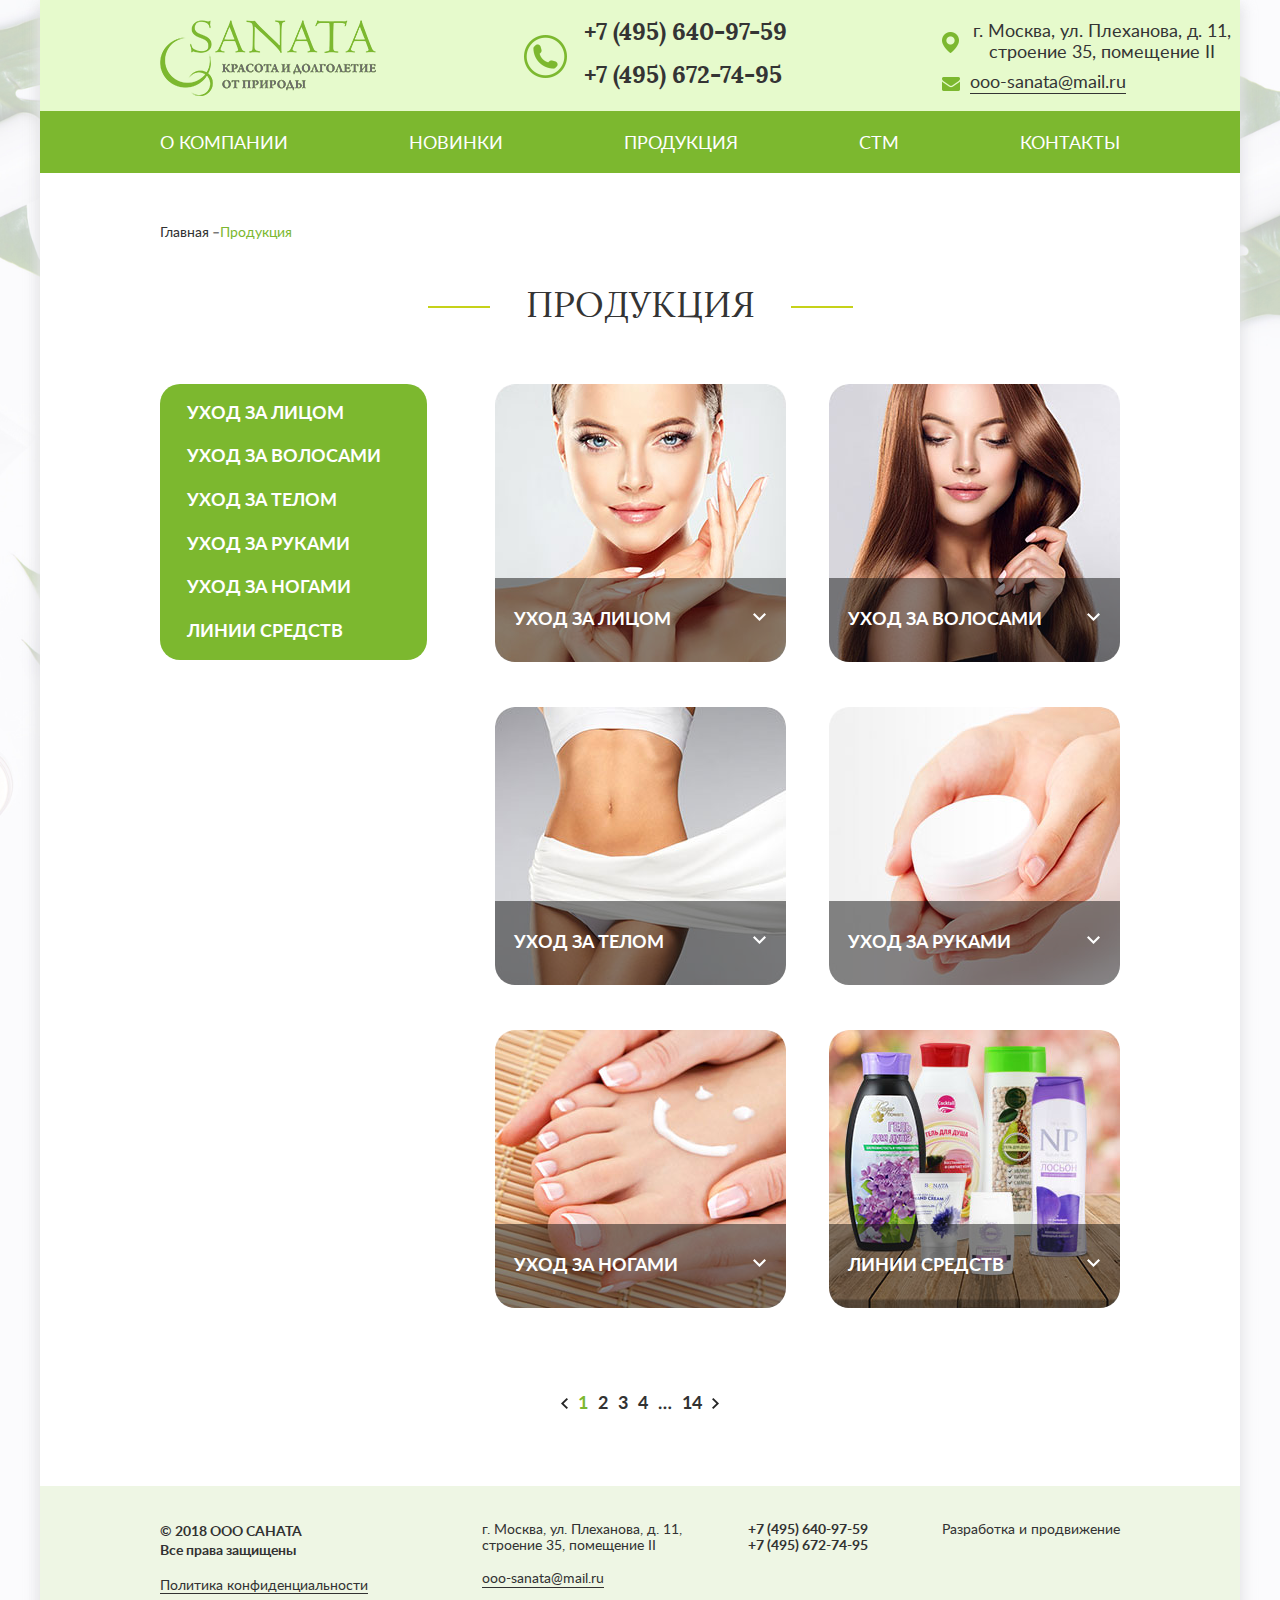
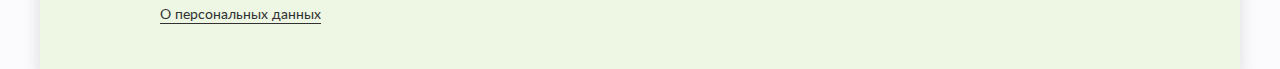
<file: production.html>
<!doctype html>
<html lang="ru">
<head>
    <meta charset="UTF-8">
    <title>Sanata</title>
    <meta name="viewport" content="width=device-width, initial-scale=1, shrink-to-fit=no">
    <meta http-equiv="X-UA-Compatible" content="ie=edge">
    <link rel="stylesheet" href="css/normalize.css">
    <link rel="stylesheet" href="css/slick.css">
    <link rel="stylesheet" href="css/slick-theme.css">
    <link rel="stylesheet" href="css/styles.css">
   </head>
<body>
<div class="wrapper">
    <div class="shadowWr">
        <header class="header  header--mb">
            <div class="headerUp">
                <a href="#" class="headerLogo">
                    <img src="img/headerLogo.png" alt="">
                </a>
                <div class="headerTel">
                    <a href="tel:+74956409759">
                        +7 (495) 640-97-59
                    </a>
                    <a href="tel:+74956727495">
                        +7 (495) 672-74-95
                    </a>
                </div>
                <div class="headerGeoMail">
                    <p>
                        г. Москва, ул. Плеханова, д. 11,
                        строение 35, помещение II
                    </p>
                    <a href="mailto:ooo-sanata@mail.ru">
                        ooo-sanata@mail.ru
                    </a>
                </div>
                <div class="mobileMenuBtn">
                    <div class="iconLine"></div>
                </div>
                <div class="mobileMenu">
                    <ul>
                        <li>
                            <a href="#">
                                О компании
                            </a>
                        </li>
                        <li>
                            <a href="#">
                                Новинки
                            </a>
                        </li>
                        <li>
                            <a href="#">
                                Продукция
                            </a>
                        </li>
                        <li>
                            <a href="#">
                                стм
                            </a>
                        </li>
                        <li>
                            <a href="#">
                                Контакты
                            </a>
                        </li>
                    </ul>
                    <div class="mobileMenu__tell">
                        <a href="tel:+74956409759">
                            +7 (495) 640-97-59
                        </a>
                        <a href="tel:+74956727495">
                            +7 (495) 672-74-95
                        </a>
                    </div>
                    <div class="mobileMenu__mail">
                        <p>
                            г. Москва, ул. Плеханова, д. 11,
                            строение 35, помещение II
                        </p>
                        <a href="mailto:ooo-sanata@mail.ru">
                            ooo-sanata@mail.ru
                        </a>
                    </div>
                </div><!--mobileMenu-->
                <div class="overlay"></div>
            </div><!--headerUp-->
            <nav class="headerNav">
                <ul>
                    <li>
                        <a href="#">
                            О компании
                        </a>
                    </li>
                    <li>
                        <a href="#">
                            Новинки
                        </a>
                    </li>
                    <li>
                        <a href="#">
                            Продукция
                        </a>
                    </li>
                    <li>
                        <a href="#">
                            СТМ
                        </a>
                    </li>
                    <li>
                        <a href="#">
                            Контакты
                        </a>
                    </li>
                </ul>
            </nav>
        </header>
        <div class="breadCrumbs  breadCrumbs--mb">
            <a href="#">Главная</a>
            <a href="#" class="active">Продукция</a>
        </div>
        <!--От этого места-->
        <div class="productionTitle">
            <div class="titleBlock">
                <h1>
                    Продукция
                </h1>
            </div>
        </div>
        <div class="productionSection">
            <div class="productionBlock">
                <div class="productionLeft">
                    <ul class="menuFix">
                        <li class="">
                            <a href="#">
                                Уход за лицом
                            </a>
                            <ul class="subMenuFix">
                                <li>
                                    <a href="#">
                                        Серия NATURE PURITY
                                    </a>
                                    <ul class="subMenuFix">
                                        <li>
                                            <a href="#">
                                                Мицеллярная вода для лица "Nature Purity" увлажнение, 250 мл
                                            </a>
                                        </li>
                                        <li>
                                            <a href="#">
                                                Мицеллярная вода для лица "Nature Purity" питание, 250 мл
                                            </a>
                                        </li>
                                        <li>
                                            <a href="#">
                                                Мицеллярная вода для лица "Nature Purity" смягчение, 250 мл
                                            </a>
                                        </li>
                                        <li>
                                            <a href="#">
                                                Тоник для лица "Nature Purity" увлажнение, 250 мл
                                            </a>
                                        </li>
                                        <li>
                                            <a href="#">
                                                Тоник для лица "Nature Purity" восстановление, 250 мл
                                            </a>
                                        </li>
                                        <li>
                                            <a href="#">
                                                Лосьон для лица "Nature Purity" увлажнение, 250 мл
                                            </a>
                                        </li>
                                        <li>
                                            <a href="#">
                                                Лосьон для лица "Nature Purity" восстановление, 250 мл
                                            </a>
                                        </li>
                                        <li>
                                            <a href="#">
                                                Лосьон для лица "Nature Purity" питание, 250 мл
                                            </a>
                                        </li>
                                    </ul>
                                </li>
                                <li>
                                    <a href="#">
                                        Серия BIOLOGIA
                                    </a>
                                    <ul class="subMenuFix">
                                        <li>
                                            <a href="#">
                                                Мицеллярная вода для лица "Nature Purity" увлажнение, 250 мл
                                            </a>
                                        </li>
                                        <li>
                                            <a href="#">
                                                Мицеллярная вода для лица "Nature Purity" питание, 250 мл
                                            </a>
                                        </li>
                                        <li>
                                            <a href="#">
                                                Мицеллярная вода для лица "Nature Purity" смягчение, 250 мл
                                            </a>
                                        </li>
                                        <li>
                                            <a href="#">
                                                Тоник для лица "Nature Purity" увлажнение, 250 мл
                                            </a>
                                        </li>
                                        <li>
                                            <a href="#">
                                                Тоник для лица "Nature Purity" восстановление, 250 мл
                                            </a>
                                        </li>
                                        <li>
                                            <a href="#">
                                                Лосьон для лица "Nature Purity" увлажнение, 250 мл
                                            </a>
                                        </li>
                                        <li>
                                            <a href="#">
                                                Лосьон для лица "Nature Purity" восстановление, 250 мл
                                            </a>
                                        </li>
                                        <li>
                                            <a href="#">
                                                Лосьон для лица "Nature Purity" питание, 250 мл
                                            </a>
                                        </li>
                                    </ul>
                                </li>
                                <li>
                                    <a href="#">
                                        Серия EASY BEAUTY
                                    </a>
                                </li>
                                <li>
                                    <a href="#">
                                        Серия Dr. Biology
                                    </a>
                                </li>
                                <li>
                                    <a href="#">
                                        Серия СИЛА ТАЙГИ
                                    </a>
                                </li>
                                <li>
                                    <a href="#">
                                        Серия EVETTE COSMETICS
                                    </a>
                                </li>
                                <li>
                                    <a href="#">
                                        Маски для лица ДОМАШНЯЯ АПТЕКА
                                    </a>
                                </li>
                            </ul>
                        </li>
                        <li class="">
                            <a href="#" class="subMenuFix__onlyLink">
                                Уход за волосами
                            </a>
                            <ul class="subMenuFix">
                                <li>
                                    <a href="#" class="subMenuFix__onlyLink">
                                        Серия NATURE PURITY
                                    </a>
                                    <ul class="subMenuFix">
                                        <li>
                                            <a href="#">
                                                Мицеллярная вода для лица "Nature Purity" увлажнение, 250 мл
                                            </a>
                                        </li>
                                        <li>
                                            <a href="#">
                                                Мицеллярная вода для лица "Nature Purity" питание, 250 мл
                                            </a>
                                        </li>
                                        <li>
                                            <a href="#">
                                                Мицеллярная вода для лица "Nature Purity" смягчение, 250 мл
                                            </a>
                                        </li>
                                        <li>
                                            <a href="#">
                                                Тоник для лица "Nature Purity" увлажнение, 250 мл
                                            </a>
                                        </li>
                                        <li>
                                            <a href="#">
                                                Тоник для лица "Nature Purity" восстановление, 250 мл
                                            </a>
                                        </li>
                                        <li>
                                            <a href="#">
                                                Лосьон для лица "Nature Purity" увлажнение, 250 мл
                                            </a>
                                        </li>
                                        <li>
                                            <a href="#">
                                                Лосьон для лица "Nature Purity" восстановление, 250 мл
                                            </a>
                                        </li>
                                        <li>
                                            <a href="#">
                                                Лосьон для лица "Nature Purity" питание, 250 мл
                                            </a>
                                        </li>
                                    </ul>
                                </li>
                                <li>
                                    <a href="#">
                                        Серия BIOLOGIA
                                    </a>
                                </li>
                                <li>
                                    <a href="#">
                                        Серия EASY BEAUTY
                                    </a>
                                </li>
                                <li>
                                    <a href="#">
                                        Серия Dr. Biology
                                    </a>
                                </li>
                                <li>
                                    <a href="#">
                                        Серия СИЛА ТАЙГИ
                                    </a>
                                </li>
                                <li>
                                    <a href="#">
                                        Серия EVETTE COSMETICS
                                    </a>
                                </li>
                                <li>
                                    <a href="#">
                                        Маски для лица ДОМАШНЯЯ АПТЕКА
                                    </a>
                                </li>
                            </ul>
                        </li>
                        <li>
                            <a href="#">
                                Уход за телом
                            </a>
                        </li>
                        <li>
                            <a href="#">
                                Уход за руками
                            </a>
                        </li>
                        <li>
                            <a href="#">
                                Уход за ногами
                            </a>
                        </li>
                        <li>
                            <a href="#">
                                Линии средств
                            </a>
                        </li>
                    </ul><!--menuFix-->
                </div>
                <div class="productionRight">
                    <div class="noveltyAll  productionAll">
                        <div class="noveltyItem">
                            <div class="noveltyItem__link">
                                <p>
                                    УХОД ЗА ЛИЦОМ
                                </p>
                                <img src="img/v.png" alt="">
                            </div>
                        </div><!--noveltyItem-->
                        <ul class="subList">
                            <li>
                                <a href="#">
                                    Шампунь мицеллярное очищение, "Виноград и коллаген" для всех типов волос ТМ "moDAmo" 300 мл
                                </a>
                            </li>
                            <li>
                                <a href="#">
                                    Бальзам "Виноград и коллаген" для всех типов волос ТМ "moDAmo" 300 мл
                                </a>
                            </li>
                            <li>
                                <a href="#">
                                    Гель для душа "Виноград и коллаген" с омолаживающими микрогранулами  КОЭНЗИМ Q10  ТМ "moDAmo" 300 мл
                                </a>
                            </li>
                            <li>
                                <a href="#">
                                    Сыворотка для волос 24 часа "Виноград и коллаген", укрепляющая ТМ "moDAmo" 150 мл
                                </a>
                            </li>
                            <li>
                                <a href="#">
                                    Все средства
                                </a>
                            </li>
                        </ul><!--subList-->
                    </div><!--productionAll-->
                    <div class="noveltyAll  productionAll">
                        <div class="noveltyItem">
                            <div class="noveltyItem__link">
                                <p>
                                    УХОД ЗА волосами
                                </p>
                                <img src="img/v.png" alt="">
                            </div>
                        </div><!--noveltyItem-->
                        <ul class="subList">
                            <li>
                                <a href="#">
                                    Шампунь мицеллярное очищение, "Виноград и коллаген" для всех типов волос ТМ "moDAmo" 300 мл
                                </a>
                            </li>
                            <li>
                                <a href="#">
                                    Бальзам "Виноград и коллаген" для всех типов волос ТМ "moDAmo" 300 мл
                                </a>
                            </li>
                            <li>
                                <a href="#">
                                    Гель для душа "Виноград и коллаген" с омолаживающими микрогранулами  КОЭНЗИМ Q10  ТМ "moDAmo" 300 мл
                                </a>
                            </li>
                            <li>
                                <a href="#">
                                    Сыворотка для волос 24 часа "Виноград и коллаген", укрепляющая ТМ "moDAmo" 150 мл
                                </a>
                            </li>
                            <li>
                                <a href="#">
                                    Все средства
                                </a>
                            </li>
                        </ul><!--subList-->
                    </div><!--productionAll-->
                    <div class="noveltyAll  productionAll">
                        <div class="noveltyItem">
                            <div class="noveltyItem__link">
                                <p>
                                    УХОД ЗА телом
                                </p>
                                <img src="img/v.png" alt="">
                            </div>
                        </div><!--noveltyItem-->
                        <ul class="subList">
                            <li>
                                <a href="#">
                                    Шампунь мицеллярное очищение, "Виноград и коллаген" для всех типов волос ТМ "moDAmo" 300 мл
                                </a>
                            </li>
                            <li>
                                <a href="#">
                                    Бальзам "Виноград и коллаген" для всех типов волос ТМ "moDAmo" 300 мл
                                </a>
                            </li>
                            <li>
                                <a href="#">
                                    Гель для душа "Виноград и коллаген" с омолаживающими микрогранулами  КОЭНЗИМ Q10  ТМ "moDAmo" 300 мл
                                </a>
                            </li>
                            <li>
                                <a href="#">
                                    Сыворотка для волос 24 часа "Виноград и коллаген", укрепляющая ТМ "moDAmo" 150 мл
                                </a>
                            </li>
                            <li>
                                <a href="#">
                                    Все средства
                                </a>
                            </li>
                        </ul><!--subList-->
                    </div><!--productionAll-->
                    <div class="noveltyAll  productionAll">
                        <div class="noveltyItem">
                            <div class="noveltyItem__link">
                                <p>
                                    УХОД ЗА руками
                                </p>
                                <img src="img/v.png" alt="">
                            </div>
                        </div><!--noveltyItem-->
                        <ul class="subList">
                            <li>
                                <a href="#">
                                    Шампунь мицеллярное очищение, "Виноград и коллаген" для всех типов волос ТМ "moDAmo" 300 мл
                                </a>
                            </li>
                            <li>
                                <a href="#">
                                    Бальзам "Виноград и коллаген" для всех типов волос ТМ "moDAmo" 300 мл
                                </a>
                            </li>
                            <li>
                                <a href="#">
                                    Гель для душа "Виноград и коллаген" с омолаживающими микрогранулами  КОЭНЗИМ Q10  ТМ "moDAmo" 300 мл
                                </a>
                            </li>
                            <li>
                                <a href="#">
                                    Сыворотка для волос 24 часа "Виноград и коллаген", укрепляющая ТМ "moDAmo" 150 мл
                                </a>
                            </li>
                            <li>
                                <a href="#">
                                    Все средства
                                </a>
                            </li>
                        </ul><!--subList-->
                    </div><!--productionAll-->
                    <div class="noveltyAll  productionAll">
                        <div class="noveltyItem">
                            <div class="noveltyItem__link">
                                <p>
                                    УХОД ЗА ногами
                                </p>
                                <img src="img/v.png" alt="">
                            </div>
                        </div><!--noveltyItem-->
                        <ul class="subList">
                            <li>
                                <a href="#">
                                    Шампунь мицеллярное очищение, "Виноград и коллаген" для всех типов волос ТМ "moDAmo" 300 мл
                                </a>
                            </li>
                            <li>
                                <a href="#">
                                    Бальзам "Виноград и коллаген" для всех типов волос ТМ "moDAmo" 300 мл
                                </a>
                            </li>
                            <li>
                                <a href="#">
                                    Гель для душа "Виноград и коллаген" с омолаживающими микрогранулами  КОЭНЗИМ Q10  ТМ "moDAmo" 300 мл
                                </a>
                            </li>
                            <li>
                                <a href="#">
                                    Сыворотка для волос 24 часа "Виноград и коллаген", укрепляющая ТМ "moDAmo" 150 мл
                                </a>
                            </li>
                            <li>
                                <a href="#">
                                    Все средства
                                </a>
                            </li>
                        </ul><!--subList-->
                    </div><!--productionAll-->
                    <div class="noveltyAll  productionAll">
                        <div class="noveltyItem">
                            <div class="noveltyItem__link">
                                <p>
                                    ЛИНИИ СРЕДСТВ
                                </p>
                                <img src="img/v.png" alt="">
                            </div>
                        </div><!--noveltyItem-->
                        <ul class="subList">
                            <li>
                                <a href="#">
                                    Шампунь мицеллярное очищение, "Виноград и коллаген" для всех типов волос ТМ "moDAmo" 300 мл
                                </a>
                            </li>
                            <li>
                                <a href="#">
                                    Бальзам "Виноград и коллаген" для всех типов волос ТМ "moDAmo" 300 мл
                                </a>
                            </li>
                            <li>
                                <a href="#">
                                    Гель для душа "Виноград и коллаген" с омолаживающими микрогранулами  КОЭНЗИМ Q10  ТМ "moDAmo" 300 мл
                                </a>
                            </li>
                            <li>
                                <a href="#">
                                    Сыворотка для волос 24 часа "Виноград и коллаген", укрепляющая ТМ "moDAmo" 150 мл
                                </a>
                            </li>
                            <li>
                                <a href="#">
                                    Все средства
                                </a>
                            </li>
                        </ul>
                    </div>
                </div>
            </div>
            <ul class="listSection  stopTop">
                <li>
                    <a href="#"></a>
                </li>
                <li>
                    <a href="#" class="listSection--active">
                        1
                    </a>
                </li>
                <li>
                    <a href="#">
                        2
                    </a>
                </li>
                <li>
                    <a href="#">
                        3
                    </a>
                </li>
                <li>
                    <a href="#">
                        4
                    </a>
                </li>
                <li>
                    <a href="#">
                        &hellip;
                    </a>
                </li>
                <li>
                    <a href="#">
                        14
                    </a>
                </li>
                <li>
                    <a href="#"></a>
                </li>
            </ul>
        </div>
       <!--До этого места-->
        <footer class="footer">
            <div class="footerBlock">
                <div class="footerInfo">
                    <ul>
                        <li>
                            <p>
                                <b>
                                    &copy; 2018 ООО САНАТА<br>
                                    Все права защищены
                                </b>
                            </p>
                        </li>
                        <li>
                            <a href="#">
                                Политика конфиденциальности
                            </a>
                        </li>
                        <li>
                            <a href="#">
                                О персональных данных
                            </a>
                        </li>
                    </ul>
                </div><!--footerInfo-->
                <div class="footerAdr">
                    <p>
                        г. Москва, ул. Плеханова, д. 11,
                        строение&nbsp;35,&nbsp;помещение II
                    </p>
                    <a href="mailto:ooo-sanata@mail.ru">
                        ooo-sanata@mail.ru
                    </a>
                </div><!--footerAdr-->
                <div class="footerTell">
                    <a href="tel:+74956409759">
                        +7 (495) 640-97-59
                    </a>
                    <a href="tel:+74956727495">
                        +7 (495) 672-74-95
                    </a>
                </div><!--footertel-->
                <div class="footerItem">
                    <ul>
                        <li>
                            <p>
                                Разработка и продвижение
                            </p>
                        </li>
                        <li>
                            <a href="#" style="color: transparent; border: none; cursor: inherit">
                                xxxxxx xxxxxxxxxx
                            </a>
                        </li>
                        <li>
                            <a href="#" style="color: transparent; border: none; cursor: inherit">
                                Наши партнеры
                            </a>
                        </li>
                    </ul>
                </div>
            </div>
        </footer>
    </div>
</div>
<!--Конец кода-->
<script src="js/jquery.min.js"></script>
<script src="js/slick.min.js"></script>
<script src="js/scripts.min.js"></script>
</body>
</html>
</file>
<file: css/styles.css>
@font-face{font-family:lato;src:url(../fonts/lato-bold-webfont.woff2) format('woff2'),url(../fonts/lato-bold-webfont.woff) format('woff');font-weight:700;font-style:normal}@font-face{font-family:lato;src:url(../fonts/lato-regular-webfont.woff2) format('woff2'),url(../fonts/lato-regular-webfont.woff) format('woff');font-weight:400;font-style:normal}@font-face{font-family:lora;src:url(../fonts/lora-bold-webfont.woff2) format('woff2'),url(../fonts/lora-bold-webfont.woff) format('woff');font-weight:700;font-style:normal}@font-face{font-family:lora;src:url(../fonts/lora-regular-webfont.woff2) format('woff2'),url(../fonts/lora-regular-webfont.woff) format('woff');font-weight:400;font-style:normal}*{box-sizing:border-box}body{margin:0;padding:0;min-width:300px;font-family:lato,sans-serif;background:url(../img/bg.jpg) top center/cover no-repeat}.wrapper{max-width:1230px;margin:0 auto;padding-left:15px;padding-right:15px}.wrap{max-width:100%;margin-left:auto;margin-right:auto;font-size:0}.ears::after{content:'';display:block;height:100%;width:100vw;background-color:inherit;position:absolute;top:0;z-index:-1;margin:auto;left:-50vw;right:-50vw}img{max-width:100%;height:auto}h1,h2,h3,h4,h5,h6,p,ul{margin:0;padding:0}a{text-decoration:none;cursor:pointer;outline:0}.d-none{display:none}.d-invisible{opacity:0;height:0;visibility:hidden;text-align:center}.clearfix::after{content:"";display:table;clear:both}.shadowWr{background-color:#fff;box-shadow:4px 5px 12px rgba(226,226,229,.7),-4px 5px 12px rgba(226,226,229,.8)}.header--mb{margin-bottom:51px}.headerUp{display:-webkit-box;display:flex;-webkit-box-pack:justify;justify-content:space-between;position:relative;padding-top:20px;padding-left:120px;padding-bottom:12px;background-color:#e6facc}.overlay{display:none;position:fixed;top:0;bottom:0;left:0;right:0;width:100%;background-color:rgba(230,250,204,.95);z-index:25000}.mobileMenu{z-index:250000;display:none;font-family:lato,sans-serif;font-weight:400;font-style:normal;font-size:18px;color:#343434}.mobileMenu ul{margin-bottom:15px}.mobileMenu ul li{margin-bottom:10px;list-style:none}.mobileMenu ul a{color:#000;text-transform:uppercase}.mobileMenu__tell{margin-bottom:10px;margin-left:auto;margin-right:auto;max-width:210px;font-family:lora,sans-serif;font-weight:700;font-style:normal}.mobileMenu__tell a{font-size:24px;color:#000;display:block}.mobileMenu__tell a:first-child{margin-bottom:7px}.mobileMenu__mail{margin-bottom:10px;margin-left:auto;margin-right:auto;max-width:290px}.mobileMenu__mail p{margin-bottom:10px}.mobileMenu__mail a{color:#343434;padding-bottom:1px;border-bottom:1px solid #343434;-webkit-transition:border-bottom ease .5s;transition:border-bottom ease .5s}.mobileMenu__mail a:hover{border-bottom:1px solid transparent}.mobileMenuBtn{display:none}.mobileMenuBtn.active{background-color:transparent;border-radius:50%}.mobileMenuBtn.active .iconLine{background-color:transparent;-webkit-transform:rotate(360deg);-ms-transform:rotate(360deg);transform:rotate(360deg);-webkit-transition:background-color ease-in .3s,-webkit-transform linear .4s;transition:background-color ease-in .3s,-webkit-transform linear .4s;transition:background-color ease-in .3s,transform linear .4s;transition:background-color ease-in .3s,transform linear .4s,-webkit-transform linear .4s}.mobileMenuBtn.active .iconLine:after,.mobileMenuBtn.active .iconLine:before{-webkit-transition:top ease .5s,-webkit-transform ease .4s;transition:top ease .5s,-webkit-transform ease .4s;transition:top ease .5s,transform ease .4s;transition:top ease .5s,transform ease .4s,-webkit-transform ease .4s}.mobileMenuBtn.active .iconLine:after{background-color:#000;-webkit-transform:translateY(15px) rotate(-45deg);-ms-transform:translateY(15px) rotate(-45deg);transform:translateY(15px) rotate(-45deg);top:-15px}.mobileMenuBtn.active .iconLine:before{background-color:#000;-webkit-transform:translateY(15px) rotate(45deg);-ms-transform:translateY(15px) rotate(45deg);transform:translateY(15px) rotate(45deg);top:-15px}.iconLine{display:block;position:absolute;top:0;bottom:0;right:0;left:0;margin:auto;width:15px;height:1px;background-color:#000;-webkit-transition:-webkit-transform ease .3s;transition:-webkit-transform ease .3s;transition:transform ease .3s;transition:transform ease .3s,-webkit-transform ease .3s}.iconLine:after,.iconLine:before{content:'';width:15px;height:1px;background-color:#000;display:block;position:absolute;bottom:0;right:0;left:0}.iconLine:after{top:6px}.iconLine:before{top:-6px}.headerTel{display:-webkit-box;display:flex;-webkit-box-orient:vertical;-webkit-box-direction:normal;flex-direction:column;position:relative;font-family:lora,sans-serif;font-weight:700;font-style:normal;max-width:269px;min-width:269px;padding-left:60px;height:70px}.headerTel a{color:#343434;font-size:24px}.headerTel a:first-child{margin-bottom:15px}.headerTel:before{content:'';display:block;width:43px;height:43px;position:absolute;bottom:12px;left:0;background-image:url(../img/sprite.png);background-position:0 -518px}.headerGeoMail{-webkit-box-flex:0;flex-grow:0;max-width:300px;min-width:300px;padding-left:30px;font-family:lato,sans-serif;font-weight:400;font-style:normal;font-size:18px;color:#343434}.headerGeoMail p{position:relative;text-align:center;margin-left:-7px;margin-bottom:10px}.headerGeoMail p:before{content:'';display:block;background-image:url(../img/sprite.png);background-position:-272px -518px;width:17px;height:21px;position:absolute;bottom:8px;left:-21px}.headerGeoMail a{display:inline-block;position:relative;color:#343434;padding-bottom:1px;border-bottom:1px solid #343434;-webkit-transition:border-bottom ease .5s;transition:border-bottom ease .5s}.headerGeoMail a:hover{border-bottom:1px solid transparent}.headerGeoMail a:before{content:'';position:absolute;top:6px;left:-28px;background-image:url(../img/sprite.png);background-position:-389px -518px;width:18px;height:14px}.headerNav{font-family:lato,sans-serif;font-weight:400;font-style:normal;color:#fff;background-color:#7cb82f;position:relative;padding:20.5px 5px}.headerNav ul{margin-left:auto;margin-right:auto;font-size:0;display:-webkit-box;display:flex;-webkit-box-pack:justify;justify-content:space-between;max-width:960px}.headerNav a{color:#fff;font-size:18px;text-transform:uppercase}.footer{background-color:#eef6e4;padding-top:35px;padding-left:10px;padding-right:10px}.footerBlock{display:-webkit-box;display:flex;-webkit-box-pack:justify;justify-content:space-between;flex-wrap:wrap;max-width:960px;padding-bottom:45px;margin-left:auto;margin-right:auto}.footerInfo{max-width:215px;min-width:215px;margin-right:40px;color:#323232}.footerInfo li{list-style:none;margin-bottom:10px}.footerInfo li:first-child{margin-bottom:17px}.footerInfo li:last-child{margin-bottom:0}.footerInfo p b{font-family:lato,sans-serif;font-weight:700;font-style:normal;font-size:14px}.footerInfo a{display:inline-block;font-size:14.18px;color:#323232;border-bottom:1px solid #323232;-webkit-transition:border-bottom ease .5s;transition:border-bottom ease .5s}.footerInfo a:hover{border-bottom:1px solid transparent}.footerAdr{font-family:lato,sans-serif;font-weight:400;font-style:normal;font-size:14px;color:#323232;max-width:200px;min-width:200px}.footerAdr p{margin-bottom:17px}.footerAdr a{color:#323232;border-bottom:1px solid #323232;-webkit-transition:border-bottom ease .5s;transition:border-bottom ease .5s}.footerAdr a:hover{border-bottom:1px solid transparent}.footerTell{display:-webkit-box;display:flex;-webkit-box-orient:vertical;-webkit-box-direction:normal;flex-direction:column;max-width:125px;min-width:125px}.footerTell a{font-family:lato,sans-serif;font-weight:700;font-style:normal;font-size:14px;color:#323232}.footerItem{max-width:180px;min-width:180px;font-family:lato,sans-serif;font-weight:400;font-style:normal;font-size:14px;color:#323232;text-align:right}.footerItem li{list-style:none}.footerItem li:last-child{margin-top:45px}.footerItem a{display:inline-block;color:#323232;text-align:left;border-bottom:1px solid #323232;-webkit-transition:border-bottom ease .5s;transition:border-bottom ease .5s}.footerItem a:hover{border-bottom:1px solid transparent}.mainSliderSection{margin-bottom:134px}.mainSlider{font-size:0}.mainSlider__item{position:relative}.mainSliderInfo{position:absolute;z-index:30000;top:11.2%;left:14.6%;font-family:lato,sans-serif;font-weight:400;font-style:normal;font-size:18px;color:#fff;max-width:415px;min-height:203px;background-color:rgba(105,188,217,.8);padding:26px 23px}.mainSliderInfo p:first-child{margin-bottom:10px}.mainSliderInfo b{font-family:lora,sans-serif;font-weight:700;font-style:normal;font-size:34.46px;text-transform:uppercase;line-height:1.25}.btn{position:absolute;display:block;width:234px;height:48px;text-align:center;padding-top:12px;color:#195476;border:1px solid #195476;border-radius:25px;bottom:-40%;left:7%;font-family:lato,sans-serif;font-weight:400;font-style:normal;font-size:18px;text-transform:uppercase}.breadCrumbs{display:-webkit-box;display:flex;flex-wrap:wrap;-webkit-box-pack:start;justify-content:flex-start;-webkit-box-align:center;align-items:center;font-family:lato,sans-serif;font-weight:400;font-style:normal;font-size:14px;padding-left:120px;padding-right:134px;background-color:#fff}.breadCrumbs a{color:#323232}.breadCrumbs a:not(:last-child):after{content:'–';margin-left:3px}.breadCrumbs--mb{margin-bottom:46px}.breadCrumbs>.active{color:#7cb82f}.mainSlider .slick-dots{width:20%;right:0;bottom:6.6%;top:inherit;left:13.3%;margin-bottom:0}.mainSlider .slick-dots li{position:relative;display:inline-block;width:20px;height:20px;margin:0 6px;padding:0;cursor:pointer}.mainSlider .slick-dots li button{border:1px solid #fff;border-radius:50%;width:18px;height:18px}.mainSlider .slick-dots li button:before{content:' ';width:18px;height:18px;border-radius:50%;opacity:1;background-color:transparent;top:0;left:0;right:0;bottom:0;margin:0}.mainSlider .slick-dots li.slick-active button{border:1px solid #fff}.mainSlider .slick-dots li.slick-active button:before{background-color:#fff}.mainSlider .slick-prev:before{content:url(../img/arrL.png)}.mainSlider .slick-next:before,.mainSlider [dir=rtl] .slick-prev:before{content:url(../img/arrR.png)}.mainSlider [dir=rtl] .slick-next:before{content:url(../img/arrL.png)}.mainSlider .slick-prev{left:7.7%;top:44%;z-index:1001}.mainSlider .slick-next{top:44%;right:8.5%}.mainNewSection{padding-left:107px;padding-right:134px;background-color:#fff;margin-bottom:116px}.titleBlock h1,.titleBlock h2{position:relative;text-align:center;max-width:310px;margin-left:auto;margin-right:auto;font-family:lora,sans-serif;font-weight:400;font-style:normal;font-size:36px;color:#343434}.titleBlock h1:before,.titleBlock h2:before{display:inline-block;position:absolute;top:20px;left:0;content:" ";width:62px;height:2px;background-color:#c6d219}.titleBlock h1:after,.titleBlock h2:after{display:inline-block;position:absolute;top:20px;right:0;content:" ";width:62px;height:2px;background-color:#c6d219}.titleBlock--bottom50,.titleBlock__plus{margin-bottom:50px}.titleBlock__plus h2{max-width:520px}.titleBlock__text{margin-bottom:52px;text-transform:uppercase}.titleBlock__text h2{max-width:560px}.mainNew{display:-webkit-box;display:flex;-webkit-box-pack:justify;justify-content:space-between;font-size:0;margin-left:auto;margin-right:auto;margin-bottom:11px}.mainNew__img{position:relative;margin-bottom:50px}.mainNew__img:last-child{margin-bottom:0}.mainNew__img:hover .mainNew__item{opacity:.5}.mainNew__item{display:-webkit-box;display:flex;-webkit-box-pack:center;justify-content:center;position:absolute;top:0;font-family:lato,sans-serif;font-weight:700;font-style:normal;font-size:14px;color:#fff;width:278px;height:278px;border-radius:50%;text-align:center;background-color:#111;opacity:0;-webkit-transition:opacity ease .5s;transition:opacity ease .5s}.mainNew__item p{align-self:center;line-height:1.2;width:160px}.mainNew__item p span{text-transform:uppercase}.btnItem{display:block;font-family:lato,sans-serif;font-weight:700;font-style:normal;font-size:24px;color:#fff;text-align:center;padding-top:15px;width:289px;height:60px;border-radius:35px;background-color:#c6d219}.mainPlusSection{margin-bottom:88px}.mainPlusBlock{display:-webkit-box;display:flex;flex-wrap:wrap;-webkit-box-pack:start;justify-content:flex-start;max-width:960px;margin-left:auto;margin-right:auto}.mainPlusBlock__item{max-width:250px;text-align:center;font-family:lato,sans-serif;font-weight:700;font-style:normal;font-size:18px;color:#232323;position:relative;padding-top:16px;margin-bottom:36px;margin-right:105px}.mainPlusBlock__item:nth-child(3n+3){margin-right:0}.mainPlusBlock__item:before{content:'';display:block;position:absolute;top:42px;left:0;right:0;bottom:0;margin:0 auto;background-image:url(../img/sprite.png);background-position:0 0;width:79px;height:68px}.mainPlusBlock__item:nth-child(2):before{background-image:url(../img/sprite.png);background-position:-350px 0;width:72px;height:70px}.mainPlusBlock__item:nth-child(3):before{background-image:url(../img/sprite.png);background-position:-350px -170px;width:70px;height:70px}.mainPlusBlock__item:nth-child(4):before{background-image:url(../img/sprite.png);background-position:0 -168px;width:73px;height:73px}.mainPlusBlock__item:nth-child(5):before{background-image:url(../img/sprite.png);background-position:-179px 0;width:71px;height:71px}.mainPlusBlock__item:nth-child(6):before{background-image:url(../img/sprite.png);background-position:0 -341px;width:45px;height:77px}.plusImg{width:129px;height:129px;border-radius:50%;background-color:#7cb82f;text-align:center;line-height:120px;margin-bottom:17px;margin-left:auto;margin-right:auto}.mainTextSection{margin-bottom:113px}.mainTextBlock{display:-webkit-box;display:flex;flex-wrap:wrap;-webkit-box-pack:justify;justify-content:space-between;max-width:960px;margin-left:auto;margin-right:auto}.mainTextBlock__item{font-family:lato,sans-serif;font-weight:400;font-style:normal;font-size:14px;color:#343434;max-width:465px;text-align:justify;line-height:1.25}.mainTextBlock__item P:last-child{margin-bottom:0}.mainTextBlock__item ul{padding-left:18px}.mainTextBlock__item p+ul{margin-bottom:15px}.mainTextBlock__item span{display:block;margin-top:15px}.mainTextBlock__item:last-child p{margin-bottom:15px}.mainTextBlock__item:last-child p:last-child{margin-bottom:0}.formSection{display:-webkit-box;display:flex;-webkit-box-pack:end;justify-content:flex-end;padding-top:111px;padding-right:120px;min-height:521px;background:url(../img/bgForm.jpg) center top no-repeat}.form{display:-webkit-box;display:flex;-webkit-box-orient:vertical;-webkit-box-direction:normal;flex-direction:column;max-width:400px;font-family:lora,sans-serif;font-weight:400;font-style:normal;color:#343434}.form p{position:relative;text-align:center;font-size:36px;margin-bottom:49px;margin-left:auto;margin-right:auto}.form p:before{display:inline-block;position:absolute;bottom:-17px;left:0;content:" ";width:125px;height:2px;background-color:#98c11d}.form input{max-width:400px;height:45px;border:1px solid #ccc;font-family:lato,sans-serif;font-weight:400;font-style:normal;font-size:14px;color:#343434;opacity:1;outline:0;padding-left:18px;margin-bottom:23px}.form input:last-child{margin-bottom:0}.form input::-ms-input-placeholder{color:#343434;opacity:1}.form input::placeholder{color:#343434;opacity:1}.form input::-webkit-input-placeholder{color:#343434;opacity:1}.form input:-ms-input-placeholder{color:#343434;opacity:1}.form input:-moz-placeholder{color:#343434;opacity:1}.form .formSubmit{cursor:pointer;margin-top:9px;margin-left:auto;margin-right:auto;text-align:center;padding-left:0;padding-top:0;font-family:lato,sans-serif;font-weight:400;font-style:normal;font-size:18px;color:#fff;background-color:#7cb82f;width:249px;border-radius:25px}.mainBtnBlock{display:-webkit-box;display:flex;-webkit-box-pack:justify;justify-content:space-between;max-width:449px;margin-left:auto;margin-right:auto;padding:40px 5px 44px}.mainBtnBlock a{font-family:lato,sans-serif;font-weight:400;font-style:normal;font-size:15.89px;text-transform:uppercase;width:202px;height:44px;text-align:center;padding-top:13px;color:#fff;border-radius:25px;background-color:#c6d219}.mainBtnBlock a:last-child{background-color:#7cb82f}.noveltiesSection--mb{margin-bottom:45px}.noveltiesSection>.titleBlock{text-transform:uppercase}.noveltiesSection>.titleBlock h1,.noveltiesSection>.titleBlock h2{max-width:805px}.titleBlock__novelties--mb{margin-bottom:84px}.noveltiesBlock{display:-webkit-box;display:flex;flex-wrap:wrap;-webkit-box-pack:start;justify-content:flex-start;margin-left:auto;margin-right:auto;max-width:960px}.noveltiesItem{max-width:215px;min-width:215px;border:1px solid #b7b7b7;border-radius:20px;margin-right:32px;margin-bottom:45px}.noveltiesItem:nth-child(4n+4){margin-right:0}.noveltiesItem p{font-family:lato,sans-serif;font-weight:700;font-style:normal;font-size:14px;color:#343434;width:170px;height:105px;margin-left:auto;margin-right:auto}.noveltiesItem__img{width:220px;min-height:245px;text-align:center;font-size:0;line-height:220px}.noveltiesItem__img img{vertical-align:middle;margin:0;max-height:100%}.noveltiesItem__img:after{content:"."}.noveltiesItem__btn{display:-webkit-box;display:flex;-webkit-box-align:center;align-items:center;-webkit-box-pack:center;justify-content:center;cursor:pointer;width:171px;height:33px;font-family:lato,sans-serif;font-weight:700;font-style:normal;font-size:14px;color:#fff;background-color:#7cb82f;border-radius:20px;margin:17px auto 24px}.aboutSection{max-width:970px;margin-left:auto;margin-right:auto;padding-left:5px;padding-right:5px;margin-bottom:66px;font-family:lato,sans-serif;font-weight:400;font-style:normal;font-size:18px;color:#323232;text-align:justify}.aboutSection p{margin-bottom:25px}.aboutSection p:last-child{margin-bottom:0}.aboutSection p b{font-family:lato,sans-serif;font-weight:700;font-style:normal}.aboutSection p+p.sic{margin-bottom:0}.aboutSection ul{margin-bottom:25px;padding-left:20px}.aboutSection ul:last-child{margin-bottom:0}.aboutSection ul li{margin-bottom:2px}.aboutSection ul li:last-child{margin-bottom:0}.aboutSection>.titleBlock{margin-bottom:52px;text-transform:uppercase}.aboutSection>.titleBlock h1,.aboutSection>.titleBlock h2{max-width:435px}.contactsSection{margin-bottom:125px}.contactsSection>.titleBlock{margin-bottom:52px;text-transform:uppercase}.contactsSection>.titleBlock h1,.contactsSection>.titleBlock h2{max-width:435px}.contactsBlock{display:-webkit-box;display:flex;-webkit-box-pack:justify;justify-content:space-between;max-width:970px;margin-left:auto;margin-right:auto;margin-bottom:49px;padding-left:5px;padding-right:5px;font-family:lato,sans-serif;font-weight:400;font-style:normal;font-size:18px;color:#323232;line-height:1.27}.contactsBlock__left{max-width:450px}.contactsBlock__left p{margin-bottom:20px}.contactsBlock__left p:last-child{margin-bottom:0;margin-top:43px}.contactsBlock__left a{display:block;font-family:lato,sans-serif;font-weight:400;font-style:normal;color:#323232}.contactsBlock__mail a{display:inline-block;border-bottom:1px solid;-webkit-transition:border-bottom ease .5s;transition:border-bottom ease .5s}.contactsBlock__mail a:hover{border-bottom:1px solid transparent}.contactsBlock__right{max-width:480px}.contactsBlock__right p:first-child{margin-bottom:20px}.contactsMap{max-width:960px;margin-left:auto;margin-right:auto}.ctmSliderSection{margin-bottom:43px}.ctmSection>.titleBlock{margin-bottom:56px;text-transform:uppercase}.ctmSection>.titleBlock h1,.ctmSection>.titleBlock h2{max-width:435px}.ctmSection>.titleBlock h1:before,.ctmSection>.titleBlock h2:before{left:-70px}.ctmSection>.titleBlock h1:after,.ctmSection>.titleBlock h2:after{right:-70px}.ctmTextSection{max-width:970px;margin-left:auto;margin-right:auto;padding-bottom:40px;padding-left:5px;padding-right:5px;font-family:lato,sans-serif;font-weight:400;font-style:normal;font-size:18px;color:#323232;text-align:justify}.ctmTextSection p{margin-bottom:28px}.ctmTextSection p:last-child{margin-bottom:0}.ctmTextSection b{font-family:lato,sans-serif;font-weight:700;font-style:normal}.ctmTextSection ul{margin-bottom:28px;padding-left:20px}.ctmImgBlock{display:-webkit-box;display:flex;-webkit-box-pack:justify;justify-content:space-between;margin-bottom:44px}.ctmImgBlock__item{max-width:301px;display:-webkit-box;display:flex;-webkit-box-orient:vertical;-webkit-box-direction:normal;flex-direction:column;-webkit-box-pack:center;justify-content:center;text-align:center;position:relative}.ctmImgBlock__item p{min-height:57px;margin-top:13px;font-family:lato,sans-serif;font-weight:700;font-style:normal}.ctmImgBlock__item:before{content:'';display:block;position:absolute;top:12px;left:0;right:0;bottom:0;margin:0 auto;background-image:url(../img/sprite.png);background-position:-179px -171px;width:50px;height:54px}.ctmImgBlock__item:nth-child(2):before{top:19px;background-image:url(../img/sprite.png);background-position:-522px -146px;width:44px;height:44px}.ctmImgBlock__item:nth-child(3):before{background-image:url(../img/sprite.png);background-position:-145px -341px;width:46px;height:47px}.ctmImgBlock__item:nth-child(4):before{background-image:url(../img/sprite.png);background-position:-291px -341px;width:46px;height:47px}.ctmImgBlock__item:nth-child(5):before{background-image:url(../img/sprite.png);background-position:-522px -290px;width:44px;height:44px}.ctmImgBlock__item:nth-child(6):before{background-image:url(../img/sprite.png);background-position:-522px 0;width:45px;height:46px}.ctmImg{margin-left:auto;margin-right:auto;border-radius:50%;background-color:#7cb82f;width:78px;min-height:78px;text-align:center;font-size:0;line-height:78px}.ctmImg--green{background-color:#98c11d}.noveltySection>.titleBlock{margin-bottom:56px;text-transform:uppercase}.noveltySection>.titleBlock h1,.noveltySection>.titleBlock h2{max-width:435px}.noveltySection>.titleBlock h1:before,.noveltySection>.titleBlock h2:before{left:5px}.noveltySection>.titleBlock h1:after,.noveltySection>.titleBlock h2:after{right:5px}.noveltyBlock{display:-webkit-box;display:flex;flex-wrap:wrap;-webkit-box-pack:start;justify-content:flex-start;max-width:970px;margin-left:auto;margin-right:auto;padding-left:5px;padding-right:5px;padding-bottom:100px}.noveltyAll{position:relative;margin-bottom:45px;margin-right:43px}.noveltyAll:nth-child(3n+3){margin-right:0}.noveltyAll:nth-child(2) .noveltyItem{background:url(../img/n-2.jpg) center center/cover no-repeat}.noveltyAll:nth-child(3) .noveltyItem{background:url(../img/n-3.jpg) center center/cover no-repeat}.noveltyAll:nth-child(4) .noveltyItem{background:url(../img/n-4.jpg) center center/cover no-repeat}.noveltyAll:nth-child(5) .noveltyItem{background:url(../img/n-5.jpg) center center/cover no-repeat}.noveltyAll:nth-child(6) .noveltyItem{background:url(../img/n-6.jpg) center center/cover no-repeat}.noveltyAll:nth-child(7) .noveltyItem{background:url(../img/n-7.jpg) center center/cover no-repeat}.noveltyItem{width:291px;height:278px;border-radius:20px;position:relative;cursor:pointer;z-index:20000;background:url(../img/n-1.jpg) center center/cover no-repeat}.noveltyItem__link{font-family:lato,sans-serif;font-weight:700;font-style:normal;font-size:18px;color:#fff;width:291px;height:84px;position:absolute;bottom:0;left:0;right:0;margin:auto;border-radius:0 0 20px 20px;background-color:rgba(17,17,17,.5);padding-bottom:5px}.noveltyItem__link p{width:260px;min-height:45px;padding-top:18px;padding-left:19px}.noveltyItem__link img{position:absolute;top:26px;right:20px}.subList{display:none;position:absolute;top:245px;font-size:0;padding-top:50px;padding-bottom:15px;z-index:10000;background-color:#7cb82f}.subList li{width:291px;background-color:transparent;-webkit-transition:background-color ease .5s;transition:background-color ease .5s;padding:10px 20px}.subList li:last-child a{border-bottom:1px solid}.subList li:hover{background-color:#c6d219}.subList a{font-family:lato,sans-serif;font-weight:400;font-style:normal;font-size:14px;color:#fff}.productionTitle>.titleBlock{margin-bottom:56px;text-transform:uppercase}.productionTitle>.titleBlock h1,.productionTitle>.titleBlock h2{max-width:435px}.productionTitle>.titleBlock h1:before,.productionTitle>.titleBlock h2:before{left:5px}.productionTitle>.titleBlock h1:after,.productionTitle>.titleBlock h2:after{right:5px}.productionSection{max-width:970px;margin-left:auto;margin-right:auto;margin-bottom:74px;padding-left:5px;padding-right:5px}.productionBlock{display:-webkit-box;display:flex;-webkit-box-pack:center;justify-content:center}.productionLeft{max-width:267px;min-width:267px;margin-right:68px;position:relative}.menuFix{max-width:267px;min-width:267px;z-index:26000;font-size:0;padding-top:7px;padding-bottom:7px;border-radius:20px;background-color:#7cb82f}.menuFix li{position:relative;cursor:pointer;-webkit-transition:background-color ease .5s;transition:background-color ease .5s;padding:11px 27px 12px}.menuFix li:first-child{border-radius:10px 10px 0 0}.menuFix li:last-child{border-radius:0 0 10px 10px}.menuFix li:hover{background-color:#c6d219}.menuFix a{font-family:lato,sans-serif;font-weight:700;font-style:normal;font-size:18px;color:#fff;text-transform:uppercase}.menuFix__li--active{background-color:#c6d219}.subMenuFix{display:none;position:absolute;top:-7px;right:-291px;width:291px;z-index:26000;border-radius:20px;background-color:rgba(25,25,25,.8);padding-top:6px;padding-bottom:6px}.subMenuFix li{cursor:pointer;padding:7px 15px;-webkit-transition:background-color ease .5s;transition:background-color ease .5s}.subMenuFix li:first-child{border-radius:11px 11px 0 0}.subMenuFix li:last-child{border-radius:0 0 11px 11px}.subMenuFix li:hover{background-color:rgba(135,133,132,.8)}.subMenuFix a{font-size:14px;text-transform:none}.productionLeft .yesAF>a:not(:only-child):after{content:url(../img/v.png);font-family:fontawesome;position:absolute;right:10px;top:8px;font-size:14px;-webkit-transition:-webkit-transform ease .5s;transition:-webkit-transform ease .5s;transition:transform ease .5s;transition:transform ease .5s,-webkit-transform ease .5s}.productionLeft .active>a:not(:only-child):after{-webkit-transform:rotate(180deg);-ms-transform:rotate(180deg);transform:rotate(180deg);-webkit-transition:-webkit-transform ease .5s;transition:-webkit-transform ease .5s;transition:transform ease .5s;transition:transform ease .5s,-webkit-transform ease .5s}.productionLeft li.active>ul{display:block}.productionRight{display:-webkit-box;display:flex;flex-wrap:wrap;max-width:625px;margin-bottom:39px}.productionAll{position:relative;margin-bottom:45px}.productionAll:nth-child(odd){margin-right:43px}.productionAll:nth-child(even){margin-right:0}.productionAll:nth-child(1) .noveltyItem{background:url(../img/p-1.jpg) center center/cover no-repeat}.productionAll:nth-child(2) .noveltyItem{background:url(../img/p-2.jpg) center center/cover no-repeat}.productionAll:nth-child(3) .noveltyItem{background:url(../img/p-3.jpg) center center/cover no-repeat}.productionAll:nth-child(4) .noveltyItem{background:url(../img/p-4.jpg) center center/cover no-repeat}.productionAll:nth-child(5) .noveltyItem{background:url(../img/p-5.jpg) center center/cover no-repeat}.productionAll:nth-child(6) .noveltyItem{background:url(../img/p-6.jpg) center center/cover no-repeat}.productionAll .noveltyItem__link>p{padding-top:30px;text-transform:uppercase}.productionAll .noveltyItem__link img{top:35px}.listSection{display:-webkit-box;display:flex;-webkit-box-pack:center;justify-content:center;font-size:0}.listSection li{margin-right:10px}.listSection li:last-child{margin-right:0}.listSection li:first-child>a{content:'';background:url(../img/BlackV.png) no-repeat;display:block;width:7px;height:11px;margin-top:6px}.listSection li:last-child>a{content:'';background:url(../img/BlackV.png) no-repeat;display:block;-webkit-transform:rotate(180deg);-ms-transform:rotate(180deg);transform:rotate(180deg);width:7px;height:11px;margin-top:6px}.listSection a{font-family:lato,sans-serif;font-weight:700;font-style:normal;font-size:18px;color:#323232;-webkit-transition:color ease .5s;transition:color ease .5s;cursor:pointer}.listSection .listSection--active,.listSection a:hover{color:#7cb82f}.allGdsTitle>.titleBlock{margin-bottom:56px;text-transform:uppercase}.allGdsTitle>.titleBlock h1,.allGdsTitle>.titleBlock h2{max-width:435px}.allGdsTitle>.titleBlock h1:before,.allGdsTitle>.titleBlock h2:before{left:5px}.allGdsTitle>.titleBlock h1:after,.allGdsTitle>.titleBlock h2:after{right:5px}.allGdsSection{margin-bottom:14px}.allGdsBlock .productionLeft{margin-right:15px}.allGdsSection .allGdsBlock .productionRight{max-width:678px}.allGdsBlock .productionRight .noveltiesItem{margin-top:0;margin-bottom:45px;margin-right:15px}.allGdsBlock .productionRight .noveltiesItem:nth-child(3n+3){margin-right:0}.allGdsBlock .productionRight .noveltiesItem p{height:74px}.newInnerTitle>.titleBlock{margin-bottom:56px;text-transform:uppercase}.newInnerTitle>.titleBlock h1,.newInnerTitle>.titleBlock h2{max-width:435px}.newInnerTitle>.titleBlock h1:before,.newInnerTitle>.titleBlock h2:before{left:28px}.newInnerTitle>.titleBlock h1:after,.newInnerTitle>.titleBlock h2:after{right:28px}.newInnerInfoBlock{max-width:970px;margin-left:auto;margin-right:auto;padding-left:5px;padding-right:5px;display:-webkit-box;display:flex;-webkit-box-pack:justify;justify-content:space-between}.newInnerInfoLeft{max-width:400px;padding-bottom:20px}.slick-initialized .slick-slide{outline:0}.sliderForItem{display:block;max-width:400px;border:1px solid #c2c2c2;border-radius:20px}.sliderForItem__img{display:block;width:100%;font-size:0;position:relative}.sliderForItem__img img{margin:24px auto}.sliderForItem__img:after{content:"."}.loop{display:block;position:absolute;top:0;bottom:0;left:0;right:0;margin:149px auto;width:74px;height:74px;border-radius:50%;background-color:rgba(208,208,208,.8);background-repeat:no-repeat;background-image:url(../img/sprite.png);background-position:-120px -496px}.sliderNav{margin-top:35px}.sliderNavItem{max-width:94px;min-width:94px;border:1px solid #c2c2c2;border-radius:5px;margin:0 20px}.sliderNavItem:last-child{margin-right:0}.sliderNavItem__img{width:94px;text-align:center;font-size:0}.sliderNavItem__img img{margin:10px auto}.sliderNavItem__img:after{content:"."}.slick-prev:before{content:url(../img/arrl2.png)}.slick-next:before{content:url(../img/arrr2.png)}.slick-prev{left:-4px;z-index:100}.slick-next{right:-5px;z-index:100}.newInnerInfoRight{max-width:520px;min-width:520px;text-align:justify;color:#000;font-family:lato,sans-serif;font-weight:400;font-style:normal;font-size:18px;margin-bottom:78px}.newInnerInfoRight p{line-height:1.25;margin-bottom:20px}.newInnerInfoRight p b{font-family:lato,sans-serif;font-weight:700;font-style:normal;color:#000}.newInnerInfoRight p a{font-family:lato,sans-serif;font-weight:700;font-style:normal;color:#7cb82f;font-size:18px;border-bottom:1px solid;-webkit-transition:border-bottom ease .5s;transition:border-bottom ease .5s}.newInnerInfoRight p a:hover{border-bottom:1px solid transparent}.newInnerInfoRight p:first-child{margin-bottom:40px;margin-top:0}.newInnerInfoRight p:first-child b{font-size:21px;color:#7cb82f}.newInnerInfoRight__btn{display:-webkit-box;display:flex;-webkit-box-pack:justify;justify-content:space-between;margin-bottom:40px}.newInnerInfoRight__btn a{display:block;width:240px;height:40px;padding-top:11px;color:#fff;font-size:14px;font-family:lato,sans-serif;font-weight:700;font-style:normal;text-align:center;border-radius:20px}.newInnerInfoRight__btn a:first-child{background-color:#c6d219}.newInnerInfoRight__btn a:last-child{background-color:#7cb82f}.downSliderSection{max-width:970px;padding-left:5px;padding-right:5px;margin-bottom:67px;margin-left:auto;margin-right:auto}.downSliderSection .titleBlock h2{max-width:650px;text-transform:uppercase}.titleBlock--down{margin-bottom:60px}.downSliderSection .sliderDown{display:-webkit-box;display:flex;flex-wrap:wrap;-webkit-box-pack:start;justify-content:flex-start;margin-left:auto;margin-right:auto;max-width:960px}.downSliderSection .sliderDown .sliderDownItem{border:1px solid #b7b7b7;border-radius:20px;margin:0 12px}.downSliderSection .sliderDown .sliderDownItem p{font-family:lato,sans-serif;font-weight:700;font-style:normal;font-size:14px;color:#343434;width:170px;height:105px;margin-left:auto;margin-right:auto}.downSliderSection .sliderDown .sliderDownItem .sliderDownItem__img{width:220px;min-height:245px;font-size:0;display:-webkit-box;display:flex;-webkit-box-pack:center;justify-content:center;-webkit-box-align:center;align-items:center}.downSliderSection .sliderDown .sliderDownItem .sliderDownItem__btn{display:-webkit-box;display:flex;-webkit-box-align:center;align-items:center;-webkit-box-pack:center;justify-content:center;cursor:pointer;width:171px;height:33px;font-family:lato,sans-serif;font-weight:700;font-style:normal;font-size:14px;color:#fff;background-color:#7cb82f;border-radius:20px;margin:17px auto 24px}.sliderDown .slick-prev:before{content:url(../img/al.png)}.sliderDown .slick-next:before{content:url(../img/ar.png)}.sliderDown .slick-prev{left:-40px;top:40%;z-index:100}.sliderDown .slick-next{right:-40px;top:40%;z-index:100}.prodInnerBlock .productionLeft{margin-right:40px}.prodInnerBlock .productionRight{min-width:630px;max-width:630px}.prodInnerBlock .prodRightForAll .loop{margin:115px auto}.prodRightForAll{display:-webkit-box;display:flex;-webkit-box-pack:justify;justify-content:space-between;min-width:630px;max-width:630px}.prodInnerText{font-family:lato,sans-serif;font-weight:400;font-style:normal;font-size:18px;color:#000;margin-top:40px;text-align:justify}.prodInnerText p{margin-bottom:20px}.prodInnerText p:last-child{margin-bottom:0}.prodInnerText p b{font-family:lato,sans-serif;font-weight:700;font-style:normal}.prodInnerText p a{color:#7cb82f;font-family:lato,sans-serif;font-weight:700;font-style:normal;border-bottom:1px solid;-webkit-transition:border-bottom ease .5s;transition:border-bottom ease .5s}.prodInnerText p a:hover{border-bottom:1px solid transparent}.prodInnerSlider{max-width:320px}.prodInnerSliderForItem{display:block;max-width:320px;border:1px solid #c2c2c2;border-radius:20px}.prodInnerSliderForItem__img{display:block;width:100%;font-size:0;position:relative}.prodInnerSliderForItem__img img{margin:24px auto}.prodInnerSliderForItem__img:after{content:"."}.prodInnerSliderNav{margin-top:35px}.prodInnerSliderNavItem{max-width:76px;min-width:76px;border:1px solid #c2c2c2;border-radius:5px;margin:0 15.5px}.prodInnerSliderNavItem:last-child{margin-right:0}.prodInnerSliderNavItem__img{width:76px;text-align:center;font-size:0}.prodInnerSliderNavItem__img img{margin:10px auto}.prodInnerSliderNavItem__img:after{content:"."}.prodInnerTextBtn{display:-webkit-box;display:flex;-webkit-box-orient:vertical;-webkit-box-direction:normal;flex-direction:column;font-size:18px;max-width:280px}.prodInnerTextBtn p{margin-bottom:23px}.prodInnerTextBtn p b{font-family:lato,sans-serif;font-weight:700;font-style:normal;color:#7cb82f}.prodInnerBtn a{display:block;width:240px;height:40px;padding-top:11px;color:#fff;font-size:14px;font-family:lato,sans-serif;font-weight:700;font-style:normal;text-align:center;border-radius:20px}.prodInnerBtn a:first-child{background-color:#c6d219;margin-bottom:23px}.prodInnerBtn a:last-child{background-color:#7cb82f}.prodInnerDownSlider .sliderDown .sliderDownItem>p{height:72px}@media screen and (min-width:1020px){.menuFix img{display:none}}@media screen and (max-width:1250px){.mainSlider .slick-prev{left:1%}.mainSlider .slick-next{right:2%}}@media screen and (max-width:1230px){.formSection{padding-right:60px}}@media screen and (max-width:1200px){.mainSliderInfo{left:5%}.mainSlider .slick-dots{left:10%}}@media screen and (max-width:1190px){.sliderDown .slick-prev{left:-20px}.sliderDown .slick-next{right:-20px}}@media screen and (max-width:1150px){.breadCrumbs,.mainNewSection{padding-left:50px;padding-right:50px}.mainPlusBlock{max-width:890px}.mainPlusBlock__item{margin-right:70px}}@media screen and (max-width:1100px){.headerUp{padding-left:60px}}@media screen and (max-width:1070px){.mainSlider .slick-dots{left:8%}}@media screen and (max-width:1050px){.sliderDown .slick-prev{left:-15px}.sliderDown .slick-next{right:-15px}}@media screen and (max-width:1040px){.noveltiesBlock{max-width:922px}.noveltiesItem{margin-right:20px}}@media screen and (max-width:1030px){.formSection{padding-right:0;-webkit-box-pack:center;justify-content:center}}@media screen and (max-width:1020px){.mainTextBlock{max-width:475px;padding-right:5px;padding-left:5px}.mainTextBlock__item:last-child{margin-top:50px}.noveltyBlock{max-width:913px;padding-left:0;padding-right:0}.noveltyAll{margin-right:20px}.productionBlock{-webkit-box-orient:vertical;-webkit-box-direction:normal;flex-direction:column;max-width:625px;margin-left:auto;margin-right:auto}.productionLeft{max-width:100%;min-width:100%;margin-bottom:40px}.menuFix{max-width:100%;min-width:100%}.menuFix li{padding-left:0;padding-right:0}.menuFix li:hover{background-color:transparent}.menuFix a{margin-left:27px;margin-right:27px}.menuFix img{display:block;position:absolute;top:18px;right:20px}.subMenuFix{border-radius:0;width:100%;position:relative;top:7px;right:0;left:0}.allGdsSection .allGdsBlock,.allGdsSection .allGdsBlock .productionRight{max-width:678px}.newInnerInfoBlock{-webkit-box-orient:vertical;-webkit-box-direction:normal;flex-direction:column;-webkit-box-align:center;align-items:center}.newInnerInfoRight{margin-top:40px;max-width:95%;min-width:95%}.newInnerInfoRight p:first-child{text-align:center}.newInnerInfoRight p:first-child br{display:none}.downSliderSection .sliderDown .sliderDownItem .sliderDownItem__img{width:100%}}@media screen and (max-width:1015px){.breadCrumbs,.mainNewSection{padding-left:10px;padding-right:10px}}@media screen and (max-width:1000px){.noveltiesBlock{max-width:686px}.noveltiesItem:nth-child(4n+4){margin-right:20px}.noveltiesItem:nth-child(3n+3){margin-right:0}.contactsBlock{-webkit-box-orient:vertical;-webkit-box-direction:normal;flex-direction:column;-webkit-box-align:center;align-items:center;text-align:center}.contactsBlock__left{-webkit-box-ordinal-group:3;order:2;margin-top:20px;max-width:480px}.ctmImgBlock{-webkit-box-orient:vertical;-webkit-box-direction:normal;flex-direction:column;-webkit-box-align:center;align-items:center}.ctmImgBlock__item p{margin-bottom:10px}}@media screen and (max-width:965px){.noveltyBlock{max-width:622px}.noveltyAll:nth-child(3n+3){margin-right:0}.noveltyAll:nth-child(odd){margin-right:40px}.noveltyAll:nth-child(even){margin-right:0}}@media screen and (max-width:960px){.headerUp{padding-left:5px;z-index:100000}.headerLogo{z-index:100000}.mainSlider .slick-dots{left:4%}}@media screen and (max-width:950px){.mainSliderInfo{left:2%}}@media screen and (max-width:940px){.mainNew{-webkit-box-orient:vertical;-webkit-box-direction:normal;flex-direction:column;-webkit-box-align:center;align-items:center}.btnItem{margin-left:auto;margin-right:auto;margin-top:50px}.mainPlusBlock{max-width:570px}.mainPlusBlock__item:nth-child(even){margin-right:0}.mainPlusBlock__item:nth-child(odd){margin-right:60px}}@media screen and (max-width:920px){.wrapper{padding-left:10px;padding-right:10px}}@media screen and (max-width:880px){.mainSliderInfo{font-size:14px;max-width:290px;min-width:0;min-height:155px}.mainSliderInfo b{font-size:18px}.btn{left:25%;font-size:14px;width:150px;height:41px}}@media screen and (max-width:860px){.headerUp{padding-right:10px}.mobileMenu{padding-top:120px;position:absolute;top:0;bottom:0;left:0;right:0;text-align:center}.mobileMenuBtn{display:block;width:20px;height:20px;position:absolute;right:10px;top:17px;z-index:500000;cursor:pointer;background-color:transparent;-webkit-transition:background-color ease .5s,border-radius linear .2s;transition:background-color ease .5s,border-radius linear .2s}.headerGeoMail,.headerNav,.headerTel{display:none}.footerBlock{-webkit-box-orient:vertical;-webkit-box-direction:normal;flex-direction:column;-webkit-box-align:center;align-items:center;text-align:center}.footerInfo{margin-right:0;margin-bottom:20px}.footerTell{margin-top:20px}.footerItem{text-align:center;margin-top:20px}.footerItem li:last-child{margin-top:20px}}@media screen and (max-width:800px){.noveltiesSection>.titleBlock h1,.noveltiesSection>.titleBlock h2{max-width:600px}}@media screen and (max-width:750px){.noveltiesBlock{max-width:450px}.noveltiesItem:nth-child(3n+3),.noveltiesItem:nth-child(odd){margin-right:20px}.noveltiesItem:nth-child(even){margin-right:0}}@media screen and (max-width:725px){.allGdsSection .allGdsBlock{max-width:625px}.allGdsSection .allGdsBlock .productionRight{max-width:460px;margin-right:auto;margin-left:auto}.allGdsBlock .productionRight .noveltiesItem,.allGdsBlock .productionRight .noveltiesItem:nth-child(3n+3),.allGdsBlock .productionRight .noveltiesItem:nth-child(odd){margin-right:30px}.allGdsBlock .productionRight .noveltiesItem:nth-child(even){margin-right:0}}@media screen and (max-width:672px){.productionRight{max-width:292px;margin-right:auto;margin-left:auto}.productionAll:nth-child(odd){margin-right:0}}@media screen and (max-width:670px){.noveltyBlock{max-width:291px}.noveltyAll:nth-child(odd){margin-right:0}.prodInnerBlock .productionRight{min-width:inherit}.prodRightForAll{-webkit-box-orient:vertical;-webkit-box-direction:normal;flex-direction:column;min-width:inherit;margin-left:auto;margin-right:auto}.prodInnerSlider{margin-left:auto;margin-right:auto}.prodInnerTextBtn{text-align:center;-webkit-box-align:center;align-items:center;margin:40px auto 0}}@media screen and (max-width:650px){.ctmSection>.titleBlock h1:before,.ctmSection>.titleBlock h2:before{width:40px;left:-20px}.ctmSection>.titleBlock h1:after,.ctmSection>.titleBlock h2:after{width:40px;right:-20px}.downSliderSection .titleBlock h2{max-width:280px;text-align:center}.downSliderSection .titleBlock p:before{width:40px;top:60px;left:0}.downSliderSection .titleBlock p:after{width:40px;top:60px;right:0}}@media screen and (max-width:640px){.mainPlusBlock{max-width:250px}.mainPlusBlock__item:nth-child(odd){margin-right:0}}@media screen and (max-width:600px){.mainSliderInfo{z-index:10;top:0;left:0;right:0;min-height:150px;font-size:12px;max-width:230px;padding:20px 10px}.mainSliderInfo p{text-align:center}.mainSliderInfo b{font-size:12px}.btn{top:70%;left:0;right:0;margin-left:auto;margin-right:auto;width:140px;height:35px;font-size:12px;padding-top:10px}.titleBlock__plus h2{max-width:310px}.titleBlock__plus h2:before{top:40px;left:0}.titleBlock__plus h2:after{top:40px;right:0}.titleBlock__text h2{max-width:310px}.titleBlock__text h2:before{top:40px;left:0}.titleBlock__text h2:after{top:40px;right:0}.noveltiesSection>.titleBlock h1,.noveltiesSection>.titleBlock h2{max-width:600px}.noveltiesSection>.titleBlock h1:before,.noveltiesSection>.titleBlock h2:before{top:40px;left:0}.noveltiesSection>.titleBlock h1:after,.noveltiesSection>.titleBlock h2:after{top:40px;right:0}.aboutSection{padding-left:0;padding-right:0}.newInnerInfoRight__btn{-webkit-box-orient:vertical;-webkit-box-direction:normal;flex-direction:column;-webkit-box-align:center;align-items:center}.newInnerInfoRight__btn a:first-child{margin-bottom:25px}}@media screen and (max-width:576px){.wrapper{padding-left:0;padding-right:0}}@media screen and (max-width:500px){.ctmSection>.titleBlock h1,.ctmSection>.titleBlock h2{max-width:310px}.ctmSection>.titleBlock h1:before,.ctmSection>.titleBlock h2:before{top:40px;left:5px}.ctmSection>.titleBlock h1:after,.ctmSection>.titleBlock h2:after{top:40px;right:5px}.allGdsSection .allGdsBlock .productionRight{max-width:220px}.allGdsBlock .productionRight .noveltiesItem:nth-child(odd){margin-right:0}}@media screen and (max-width:490px){.mainSlider__item{min-height:365px}.noveltiesBlock{max-width:220px}.noveltiesItem:nth-child(odd){margin-right:0}.ctmSliderSection .mainSlider .mainSlider__item{min-height:0}}@media screen and (max-width:480px){.wrapper{padding-left:0;padding-right:0}}@media screen and (max-width:450px){.mainBtnBlock{-webkit-box-orient:vertical;-webkit-box-direction:normal;flex-direction:column;-webkit-box-align:center;align-items:center}.mainBtnBlock a:last-child{margin-top:30px}}@media screen and (max-width:440px){.allGdsTitle>.titleBlock h1,.allGdsTitle>.titleBlock h2{width:280px}.allGdsTitle>.titleBlock h1:before,.allGdsTitle>.titleBlock h2:before{top:40px;left:2px}.allGdsTitle>.titleBlock h1:after,.allGdsTitle>.titleBlock h2:after{top:40px;right:2px}.newInnerTitle>.titleBlock h1:before,.newInnerTitle>.titleBlock h2:before{left:2px}.newInnerTitle>.titleBlock h1:after,.newInnerTitle>.titleBlock h2:after{right:2px}}@media screen and (max-width:430px){.form p:before{display:none}.newInnerInfoLeft{max-width:100%}.sliderNavItem{margin:0 10px}.prodInnerBlock .productionRight,.prodRightForAll{min-width:100%;max-width:100%}.prodInnerSlider{width:100%}.prodInnerSliderNavItem{margin:0 5px}}@media screen and (max-width:400px){.aboutSection>.titleBlock h1:before,.aboutSection>.titleBlock h2:before{width:30px;left:5px}.aboutSection>.titleBlock h1:after,.aboutSection>.titleBlock h2:after{width:30px;right:5px}.ctmTextSection{padding-left:0;padding-right:0}}@media screen and (max-width:374px){.noveltiesSection>.titleBlock h1:after,.noveltiesSection>.titleBlock h1:before,.noveltiesSection>.titleBlock h2:after,.noveltiesSection>.titleBlock h2:before{top:60px;width:20px}}@media screen and (max-width:360px){.noveltiesSection>.titleBlock h1,.noveltiesSection>.titleBlock h2{max-width:310px}.contactsSection>.titleBlock h1:before,.contactsSection>.titleBlock h2:before{width:40px;left:5px}.contactsSection>.titleBlock h1:after,.contactsSection>.titleBlock h2:after{width:40px;right:5px}.noveltySection>.titleBlock h1:after,.noveltySection>.titleBlock h1:before,.noveltySection>.titleBlock h2:after,.noveltySection>.titleBlock h2:before,.productionTitle>.titleBlock h1:after,.productionTitle>.titleBlock h1:before,.productionTitle>.titleBlock h2:after,.productionTitle>.titleBlock h2:before{width:40px}}@media screen and (max-width:350px){.aboutSection>.titleBlock h1:before,.aboutSection>.titleBlock h2:before{width:15px;left:5px}.aboutSection>.titleBlock h1:after,.aboutSection>.titleBlock h2:after{width:15px;right:5px}}@media screen and (max-width:335px){.breadCrumbs{padding-left:5px;padding-right:5px}.mainNewSection{padding-left:0;padding-right:0}.titleBlock h1:before,.titleBlock h2:before{left:5px}.titleBlock h1:after,.titleBlock h2:after{right:5px}}@media screen and (-ms-high-contrast:active),(-ms-high-contrast:none){.contactsBlock__left,.contactsBlock__right,.form{width:100%}}
/*# sourceMappingURL=styles.css.map */
</file>
